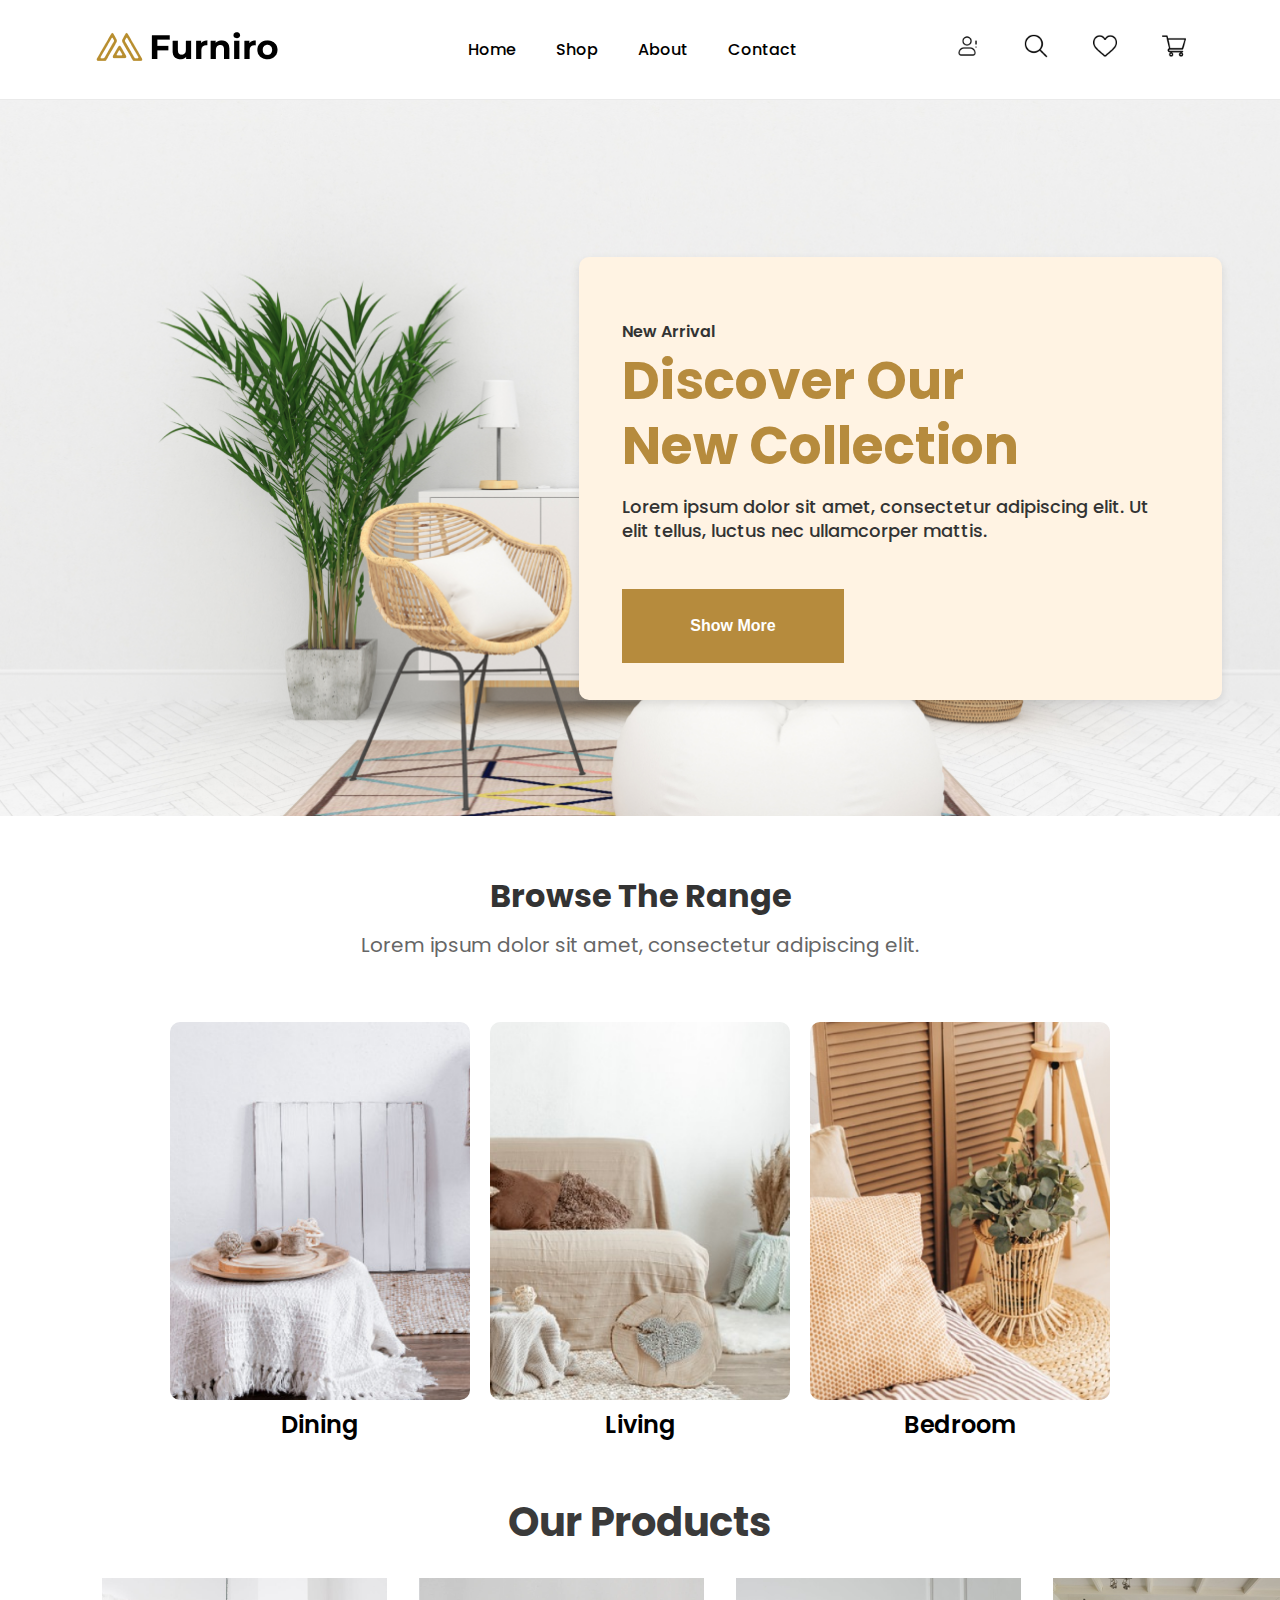
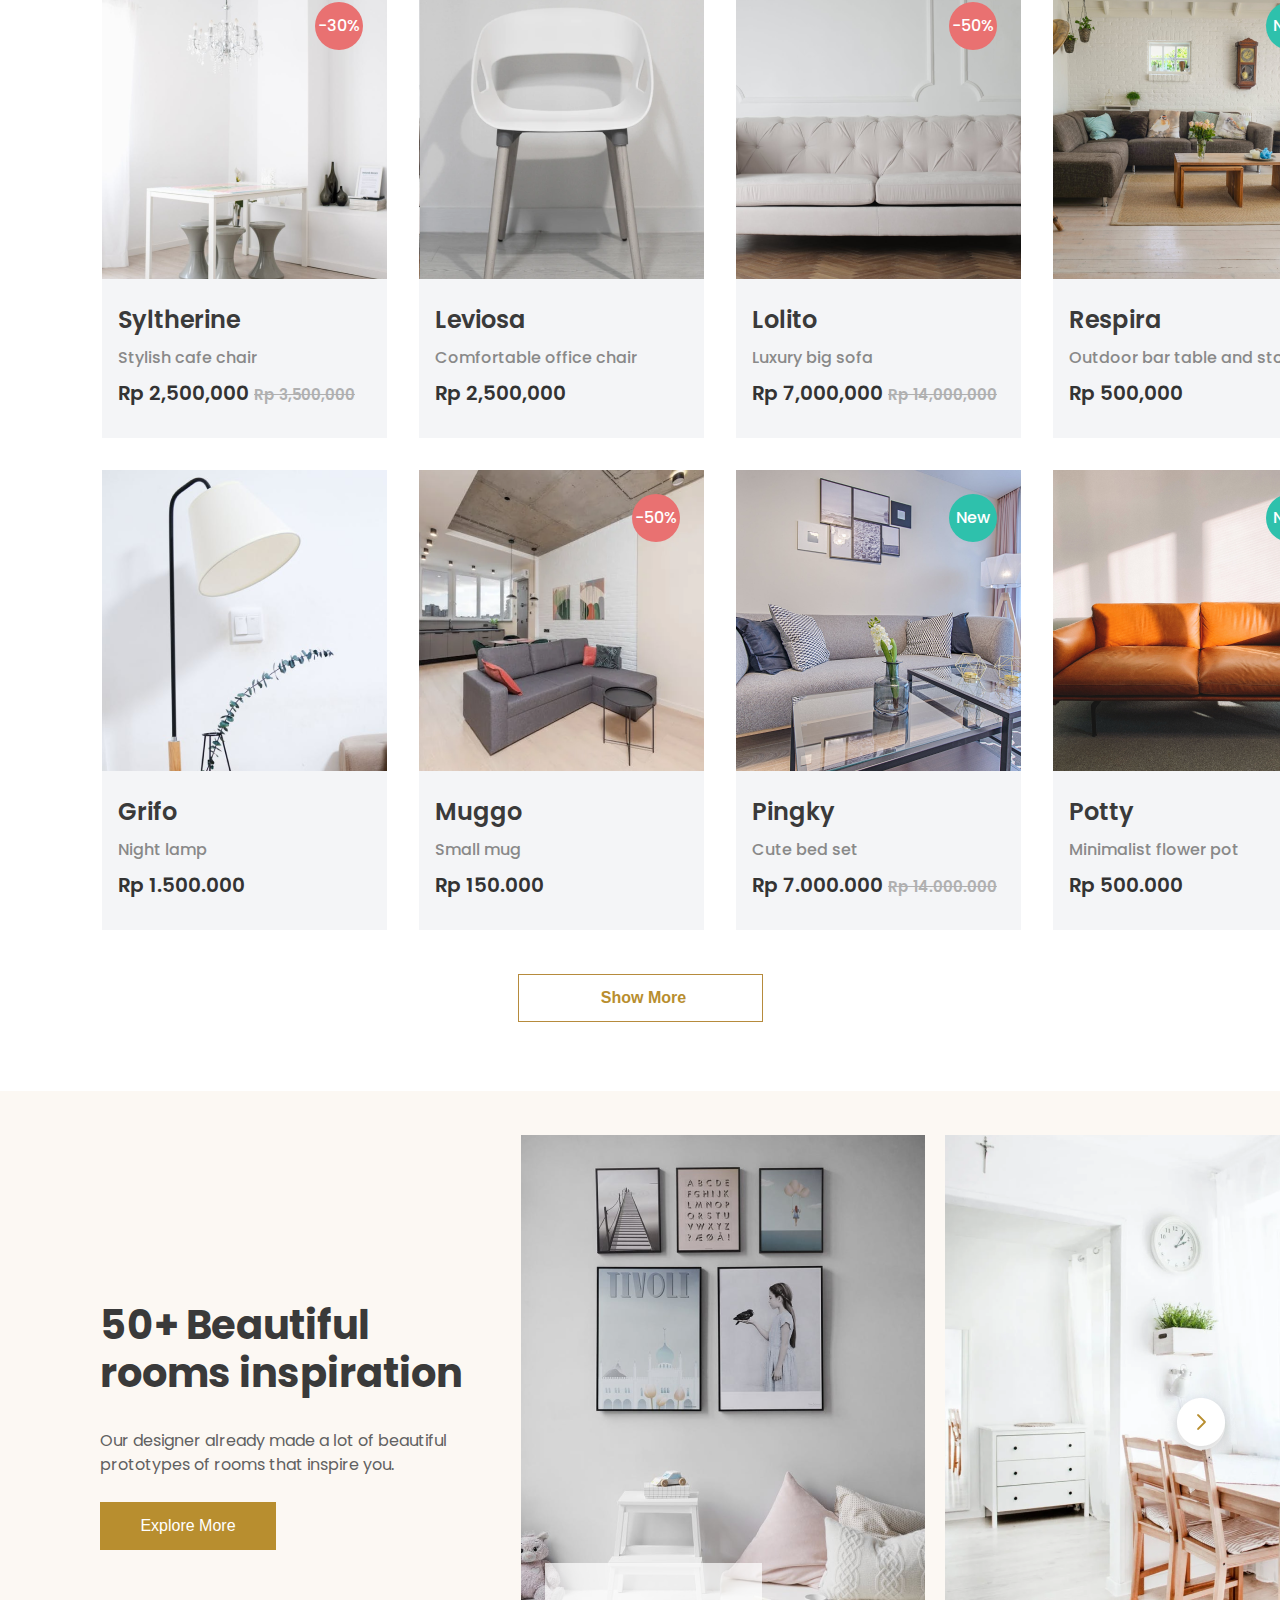
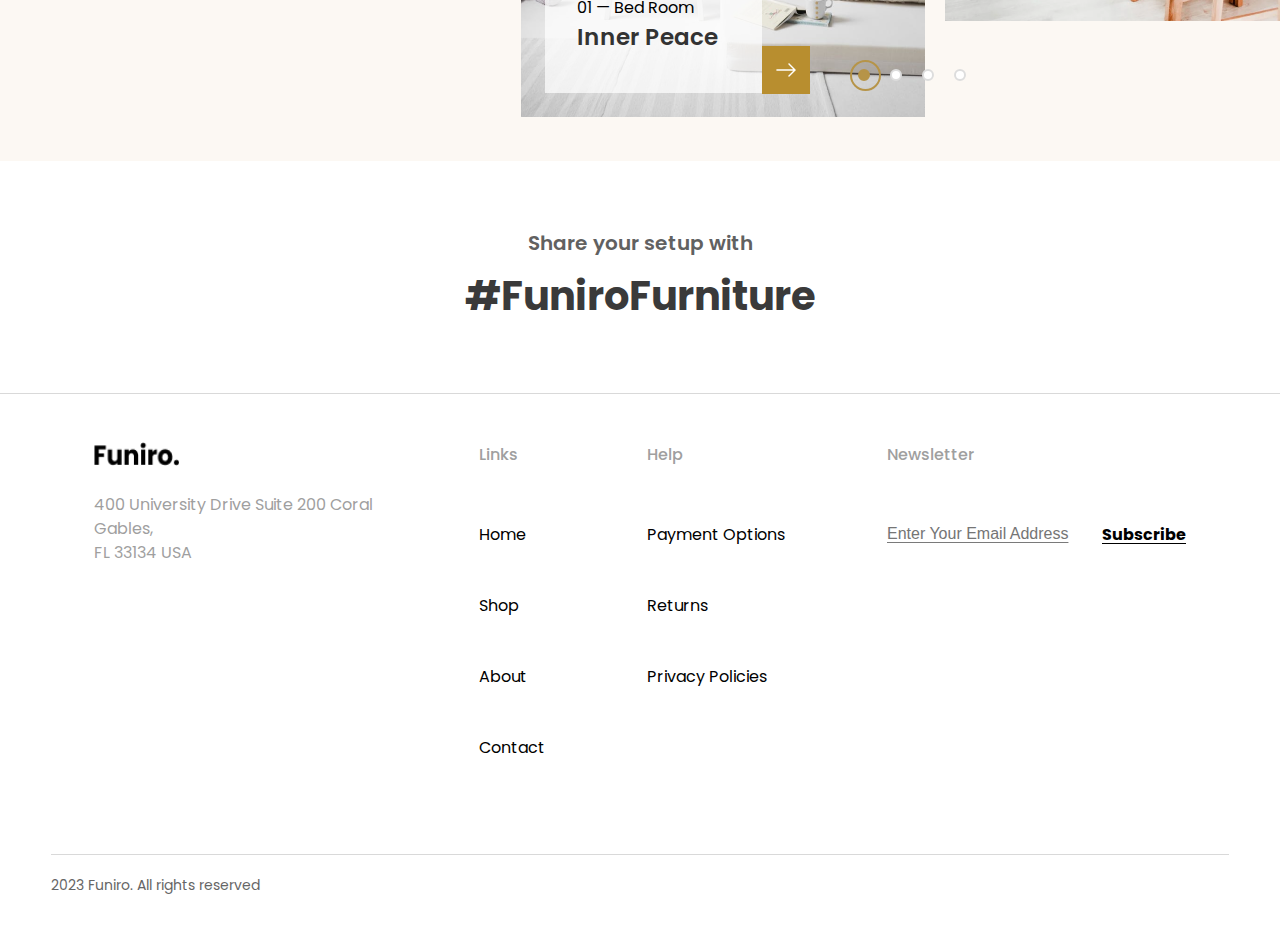
<file: index.html>
<!DOCTYPE html>
<html lang="en">

<head>
    <meta charset="UTF-8">
    <meta name="viewport" content="width=device-width, initial-scale=1.0">
    <title>E-commerce Internship</title>
    <link
        href="https://fonts.googleapis.com/css2?family=Poppins:wght@400;500;600&family=Montserrat:wght@700&display=swap"
        rel="stylesheet">
    <link rel="stylesheet" href="index.css">
</head>

<body>
    <nav>
        <!-- Logo -->
        <div class="logo">
            <img src="image/logo-main.png" alt="logo">
        </div>
        <button class="toggle-button" onclick="toggleNavbar()">☰</button>
        <div class="menu">
            <ul class="navbar">
                <li><a href="index.html">Home</a></li>
                <li><a href="shop.html">Shop</a></li>
                <li><a>About</a></li>
                <li><a>Contact</a></li>
            </ul>
            <div class="icons">
                <img src="image/user.png" alt="user">
                <span>User</span>
                <img src="image/search.png" alt="search">
                <span>Search</span>
                <img src="image/heart.png" alt="heart">
                <span>Wichlist</span>
                <a href="cart.html" class="cart-link">
                    <div class="cart-icon">
                        <img src="image/shopping-cart.png" alt="shopping-cart-Icon">
                        <span id="cart-count" class="cart-count">0</span>
                    </div>
                </a>
            </div>
        </div>
    </nav>
    <div class="background">
        <div class="background-img">
            <img src="image/background.png" alt="background">
        </div>
        <div class="background-inform">
            <h4>New Arrival</h4>
            <h1>Discover Our <br> New Collection</h1>
            <p>Lorem ipsum dolor sit amet, consectetur adipiscing elit. Ut elit tellus, luctus nec ullamcorper mattis.
            </p>
            <form action="shop.html">
                <button class="show-more-button">Show More</button>
            </form>

        </div>
    </div>
    <div class="browse-range">
        <div class="topic-text">Browse The Range</div>
        <div class="inform-text">Lorem ipsum dolor sit amet, consectetur adipiscing elit.</div>
        <div class="rang-menu">
            <div class="rang-item">
                <img src="image/dinning.png" alt="Dining">
                <span class="rang-menu-name">Dining</span>
            </div>
            <div class="rang-item">
                <img src="image/living.png" alt="Living">
                <span class="rang-menu-name">Living</span>
            </div>
            <div class="rang-item">
                <img src="image/bedroom.png" alt="Bedroom">
                <span class="rang-menu-name">Bedroom</span>
            </div>
        </div>
    </div>
    <div class="product">
        <div class="big-topic-text">Our Products</div>
        <div class="product-menu">
            <!-- Product 1 -->
            <!-- <div class="products-block">
                <img src="image/syltherine.png" alt="syltherine">
                <div class="discount-badge">-30%</div>
                <div class="product-information">
                    <div class="product-name">Syltherine</div>
                    <div class="product-inform">Stylish cafe chair</div>
                    <div class="product-price">
                        Rp 2.500.000 <del>Rp 3.500.000</del>
                    </div>
                </div>
                <div class="hover-overlay">
                    <form action="single-product.html">
                        <button class="add-to-cart">Add to cart</button>
                    </form>
                  <div class="action-buttons">
                        <span class="icon-hover"><img src="image/share-hover.png" alt="share">Share</span>
                        <span class="icon-hover"><img src="image/compress-hover.png" alt="share">Compare</span>
                        <span class="icon-hover"><img src="image/heart-hover.png" alt="like">Like</span>
                  </div>
                </div>
            </div> -->

            <!-- Product 2 -->
            <!-- <div class="products-block">
                <img src="image/leviosa.png" alt="leviosa">
                <div class="product-information">
                    <div class="product-name">Leviosa</div>
                    <div class="product-inform">Stylish cafe chair</div>
                    <div class="product-price">Rp 2.500.000</div>
                </div>
                <div class="hover-overlay">
                    <form action="single-product.html">
                        <button class="add-to-cart">Add to cart</button>
                    </form>
                  <div class="action-buttons">
                        <span class="icon-hover"><img src="image/share-hover.png" alt="share">Share</span>
                        <span class="icon-hover"><img src="image/compress-hover.png" alt="share">Compare</span>
                        <span class="icon-hover"><img src="image/heart-hover.png" alt="like">Like</span>
                  </div>
                </div>
            </div> -->

            <!-- Product 3 -->
            <!-- <div class="products-block">
                    <img src="image/lolito.png" alt="lolito">
                    <div class="product-information">
                        <div class="discount-badge">-50%</div>
                        <div class="product-name">Lolito</div>
                        <div class="product-inform">Luxury big sofa</div>
                        <div class="product-price">
                            Rp 7.000.000 <del>Rp 14.000.000</del>
                        </div>
                    </div>
                    
                <div class="hover-overlay">
                    <form action="single-product.html">
                        <button class="add-to-cart">Add to cart</button>
                    </form>
                    <div class="action-buttons">
                        <span class="icon-hover"><img src="image/share-hover.png" alt="share">Share</span>
                        <span class="icon-hover"><img src="image/compress-hover.png" alt="share">Compare</span>
                        <span class="icon-hover"><img src="image/heart-hover.png" alt="like">Like</span>
                    </div>
                </div>
            </div> -->

            <!-- Product 4 -->
            <!-- <div class="products-block">
                <img src="image/respira.png" alt="respira">
                <div class="new-badge">New</div>
                <div class="product-information">
                    <div class="product-name">Respira</div>
                    <div class="product-inform">Outdoor bar table and stool</div>
                    <div class="product-price">Rp 500.000</div>
                </div>
                <div class="hover-overlay">
                    <form action="single-product.html">
                        <button class="add-to-cart">Add to cart</button>
                    </form>
                  <div class="action-buttons">
                        <span class="icon-hover"><img src="image/share-hover.png" alt="share">Share</span>
                        <span class="icon-hover"><img src="image/compress-hover.png" alt="share">Compare</span>
                        <span class="icon-hover"><img src="image/heart-hover.png" alt="like">Like</span>
                  </div>
                </div>
            </div> -->
            <!-- Product 1: Syltherine -->
            <div class="products-block">
                <img src="image/syltherine.png" alt="Syltherine">
                <div class="discount-badge">-30%</div>
                <div class="product-name">Syltherine</div>
                <div class="product-inform">Stylish cafe chair</div>
                <div class="product-price">Rp 2,500,000 <del>Rp 3,500,000</del></div>
                <div class="hover-overlay">
                    <button
                        onclick="addToCart('Syltherine', 'Stylish cafe chair', '2,500,000', 'image/syltherine.png'); event.stopPropagation();"
                        class="add-to-cart">
                        Add to Cart
                    </button>
                    <div class="action-buttons">
                        <span class="icon-hover"><img src="image/share-hover.png" alt="share">Share</span>
                        <a
                            href="single-product.html?name=Syltherine&description=Stylish%20cafe%20chair&price=2500000&imageUrl=image/syltherine.png">
                            <span class="icon-hover">
                                <img src="image/compress-hover.png" alt="compare"> Compare
                            </span>
                        </a>
                        <span class="icon-hover"><img src="image/heart-hover.png" alt="like">Like</span>
                    </div>
                </div>
            </div>


            <!-- Product 2: Leviosa -->
            <div class="products-block">
                <img src="image/leviosa.png" alt="Leviosa">
                <div class="product-name">Leviosa</div>
                <div class="product-inform">Comfortable office chair</div>
                <div class="product-price">Rp 2,500,000</div>
                <div class="hover-overlay">
                    <button onclick="addToCart('Leviosa', 'Comfortable office chair', '2,500,000', 'image/leviosa.png')"
                        class="add-to-cart">
                        Add to Cart
                    </button>
                    <div class="action-buttons">
                        <span class="icon-hover"><img src="image/share-hover.png" alt="share">Share</span>
                        <a
                            href="single-product.html?name=Leviosa&description=Comfortable%20office%20chair&price=2500000&imageUrl=image/leviosa.png">
                            <span class="icon-hover">
                                <img src="image/compress-hover.png" alt="compare"> Compare
                            </span>
                        </a>
                        <span class="icon-hover"><img src="image/heart-hover.png" alt="like">Like</span>
                    </div>
                </div>
            </div>

            <!-- Product 3: Lolito -->
            <div class="products-block">
                <img src="image/lolito.png" alt="Lolito">
                <div class="discount-badge">-50%</div>
                <div class="product-name">Lolito</div>
                <div class="product-inform">Luxury big sofa</div>
                <div class="product-price">Rp 7,000,000 <del>Rp 14,000,000</del></div>
                <div class="hover-overlay">
                    <button onclick="addToCart('Lolito', 'Luxury big sofa', '7,000,000', 'image/lolito.png')"
                        class="add-to-cart">
                        Add to Cart
                    </button>
                    <div class="action-buttons">
                        <span class="icon-hover"><img src="image/share-hover.png" alt="share">Share</span>
                        <a
                            href="single-product.html?name=Lolito&description=Luxury%20big%20sofa&price=7000000&imageUrl=image/lolito.png">
                            <span class="icon-hover">
                                <img src="image/compress-hover.png" alt="compare"> Compare
                            </span>
                        </a>
                        <span class="icon-hover"><img src="image/heart-hover.png" alt="like">Like</span>
                    </div>
                </div>
            </div>

            <!-- Product 4: Respira -->
            <div class="products-block">
                <img src="image/respira.png" alt="Respira">
                <div class="new-badge">New</div>
                <div class="product-name">Respira</div>
                <div class="product-inform">Outdoor bar table and stool</div>
                <div class="product-price">Rp 500,000</div>
                <div class="hover-overlay">
                    <button
                        onclick="addToCart('Respira', 'Outdoor bar table and stool', '500,000', 'image/respira.png')"
                        class="add-to-cart">
                        Add to Cart
                    </button>
                    <div class="action-buttons">
                        <span class="icon-hover"><img src="image/share-hover.png" alt="share">Share</span>
                        <a
                            href="single-product.html?name=Respira&description=Outdoor%20bar%20table%20and%20stool&price=500000&imageUrl=image/respira.png">
                            <span class="icon-hover">
                                <img src="image/compress-hover.png" alt="compare"> Compare
                            </span>
                        </a>
                        <span class="icon-hover"><img src="image/heart-hover.png" alt="like">Like</span>
                    </div>
                </div>
            </div>
            <!-- Product 5 -->
            <div class="products-block">
                <img src="image/grifo.png" alt="grifo">
                <div class="product-information">
                    <div class="product-name">Grifo</div>
                    <div class="product-inform">Night lamp</div>
                    <div class="product-price">Rp 1.500.000</div>
                </div>
                <div class="hover-overlay">
                    <button onclick="addToCart('Grifo', 'Night lamp', '1,500,000', 'image/grifo.png')"
                        class="add-to-cart">
                        Add to Cart
                    </button>
                    <div class="action-buttons">
                        <span class="icon-hover"><img src="image/share-hover.png" alt="share">Share</span>
                        <a
                            href="single-product.html?name=Grifo&description=Night%20lamp&price=1500000&imageUrl=image/grifo.png">
                            <span class="icon-hover">
                                <img src="image/compress-hover.png" alt="compare"> Compare
                            </span>
                        </a>
                        <span class="icon-hover"><img src="image/heart-hover.png" alt="like">Like</span>
                    </div>
                </div>
            </div>

            <!-- Product 6: Muggo -->
            <div class="products-block">
                <img src="image/muggo.png" alt="Muggo">
                <div class="discount-badge">-50%</div>
                <div class="product-information">
                    <div class="product-name">Muggo</div>
                    <div class="product-inform">Small mug</div>
                    <div class="product-price">Rp 150.000</div>
                </div>
                <div class="hover-overlay">
                    <button onclick="addToCart('Muggo', 'Small mug', '150000', 'image/muggo.png')" class="add-to-cart">
                        Add to Cart
                    </button>
                    <div class="action-buttons">
                        <span class="icon-hover"><img src="image/share-hover.png" alt="share">Share</span>
                        <a
                            href="single-product.html?name=Muggo&description=Small%20mug&price=150000&imageUrl=image/muggo.png">
                            <span class="icon-hover"><img src="image/compress-hover.png" alt="compare"> Compare</span>
                        </a>
                        <span class="icon-hover"><img src="image/heart-hover.png" alt="like">Like</span>
                    </div>
                </div>
            </div>

            <!-- Product 7: Pingky -->
            <div class="products-block">
                <img src="image/pingky.png" alt="Pingky">
                <div class="new-badge">New</div>
                <div class="product-information">
                    <div class="product-name">Pingky</div>
                    <div class="product-inform">Cute bed set</div>
                    <div class="product-price">Rp 7.000.000 <del>Rp 14.000.000</del></div>
                </div>
                <div class="hover-overlay">
                    <button onclick="addToCart('Pingky', 'Cute bed set', '7000000', 'image/pingky.png')"
                        class="add-to-cart">
                        Add to Cart
                    </button>
                    <div class="action-buttons">
                        <span class="icon-hover"><img src="image/share-hover.png" alt="share">Share</span>
                        <a
                            href="single-product.html?name=Pingky&description=Cute%20bed%20set&price=7000000&imageUrl=image/pingky.png">
                            <span class="icon-hover"><img src="image/compress-hover.png" alt="compare"> Compare</span>
                        </a>
                        <span class="icon-hover"><img src="image/heart-hover.png" alt="like">Like</span>
                    </div>
                </div>
            </div>

            <!-- Product 8: Potty -->
            <div class="products-block">
                <img src="image/potty.png" alt="Potty">
                <div class="new-badge">New</div>
                <div class="product-information">
                    <div class="product-name">Potty</div>
                    <div class="product-inform">Minimalist flower pot</div>
                    <div class="product-price">Rp 500.000</div>
                </div>
                <div class="hover-overlay">
                    <button onclick="addToCart('Potty', 'Minimalist flower pot', '500000', 'image/potty.png')"
                        class="add-to-cart">
                        Add to Cart
                    </button>
                    <div class="action-buttons">
                        <span class="icon-hover"><img src="image/share-hover.png" alt="share">Share</span>
                        <a
                            href="single-product.html?name=Potty&description=Minimalist%20flower%20pot&price=500000&imageUrl=image/potty.png">
                            <span class="icon-hover"><img src="image/compress-hover.png" alt="compare"> Compare</span>
                        </a>
                        <span class="icon-hover"><img src="image/heart-hover.png" alt="like">Like</span>
                    </div>
                </div>
            </div>


        </div>
        <form action="shop.html">
            <button class="show-more-button">Show More</button>
        </form>
    </div>
    <div class="rooms-inspiration">
        <div class="inspiration-inform">
            <h1 class="big-topic-text">50+ Beautiful rooms inspiration</h1>
            <p>Our designer already made a lot of beautiful prototypes of rooms that inspire you.</p>
            <button class="explore-button">Explore More</button>
        </div>
        <div class="slid-section">
            <div class="slid-item">
                <img src="image/inspieation-room1.png" alt="room-1">
                <div class="slider-info">
                    <p>01 — Bed Room</p>
                    <h3>Inner Peace</h3>
                    <img src="image/arrow-right.png" alt="arrow-right">
                </div>
            </div>
            <div class="slid-item room2">
                <img src="image/inspiration-room2.png" alt="room-2">
            </div>
            <div class="slide-next">
                <img src="image/slide-next.png" alt="next-button">
            </div>
            <div class="slid-item room3">
                <img src="image/inspiration-room3.png" alt="room-3">
            </div>
            <div class="slider-nav">
                <div class="dot active"></div>
                <div class="dot"></div>
                <div class="dot"></div>
                <div class="dot"></div>
            </div>
        </div>
    </div>
    <div class="share-you">
        <p>Share your setup with</p>
        <h2>#FuniroFurniture</h2>
    </div>
    <!-- Footer Section -->
    <!-- <footer class="footer">
        <div class="footer-middle">
            <div class="footer-details">
                <div class="footer-section address">
                    <img src="image/logo-footer.png" alt="logo-footer">
                    <p>400 University Drive Suite 200 Coral Gables,<br>FL 33134 USA</p>
                </div>
                <div class="footer-section link">
                    <div class="footer-inform ">Links</div>
                    <ul>
                        <li><a href="#">Home</a></li>
                        <li><a href="#">Shop</a></li>
                        <li><a href="#">About</a></li>
                        <li><a href="#">Contact</a></li>
                    </ul>
                </div>
                <div class="footer-section">
                    <div class="footer-inform ">Help</div>
                    <ul>
                        <li><a href="#">Payment Options</a></li>
                        <li><a href="#">Returns</a></li>
                        <li><a href="#">Privacy Policies</a></li>
                    </ul>
                </div>
                <div class="footer-section newsletter">
                    <div class="footer-inform">Newsletter</div>
                    <div class="subscribe-form">
                        <input type="text" placeholder="Enter Your Email Address" class="e-mail">
                        <div class="subscribe">Subscribe  </div>
                    </div>
                </div>
            </div>
            <div class="footer-bottom">
                <p>2023 Funiro. All rights reserved</p>
            </div>
        </div>
    </footer> -->
    <footer class="footer">
        <div class="footer-middle">
            <div class="footer-details">
                <div class="footer-section address">
                    <img src="image/logo-footer.png" alt="logo-footer">
                    <p>400 University Drive Suite 200 Coral Gables,<br>FL 33134 USA</p>
                </div>
                <div class="footer-section link">
                    <div class="footer-inform ">Links</div>
                    <ul>
                        <li><a href="#">Home</a></li>
                        <li><a href="#">Shop</a></li>
                        <li><a href="#">About</a></li>
                        <li><a href="#">Contact</a></li>
                    </ul>
                </div>
                <div class="footer-section">
                    <div class="footer-inform ">Help</div>
                    <ul>
                        <li><a href="#">Payment Options</a></li>
                        <li><a href="#">Returns</a></li>
                        <li><a href="#">Privacy Policies</a></li>
                    </ul>
                </div>
                <div class="footer-section newsletter">
                    <div class="footer-inform">Newsletter</div>
                    <div class="subscribe-form">
                        <input type="text" placeholder="Enter Your Email Address" class="e-mail">
                        <div class="subscribe">Subscribe </div>
                    </div>
                </div>
            </div>
            <div class="footer-bottom">
                <p>2023 Funiro. All rights reserved</p>
            </div>
        </div>
    </footer>


    <script>
        function toggleNavbar() {
            const menu = document.querySelector('.menu');
            menu.classList.toggle('active');
        }
        // Function to update the cart count icon immediately
        function updateCartCount() {
            const cart = JSON.parse(localStorage.getItem('cart')) || {};
            const cartCountElement = document.getElementById('cart-count');

            if (!cartCountElement) {
                console.warn("Cart count element not found!");
                return;
            }

            const uniqueProductCount = Object.keys(cart).length; // Count unique product types

            if (uniqueProductCount > 0) {
                cartCountElement.textContent = uniqueProductCount;
                cartCountElement.style.display = "flex"; // Show count
            } else {
                cartCountElement.style.display = "none"; // Hide if empty
            }
        }

        // Function to add a product to the cart **without needing a refresh**
        function addToCart(productName, productInform, productPrice, productImage) {
            const cleanedPrice = parseFloat(productPrice.replace(/[^0-9.-]+/g, ''));

            if (isNaN(cleanedPrice)) {
                console.error("Invalid price for product:", productName);
                return;
            }

            const cart = JSON.parse(localStorage.getItem('cart')) || {};

            if (cart[productName]) {
                cart[productName].quantity += 1;
            } else {
                cart[productName] = {
                    inform: productInform,
                    price: cleanedPrice,
                    image: productImage,
                    quantity: 1
                };
            }

            localStorage.setItem('cart', JSON.stringify(cart));

            updateCartCount();

            alert(`${productName} has been added to your cart!`);
        }

    </script>
    <script src="action.js"></script>
</body>

</html>
</file>
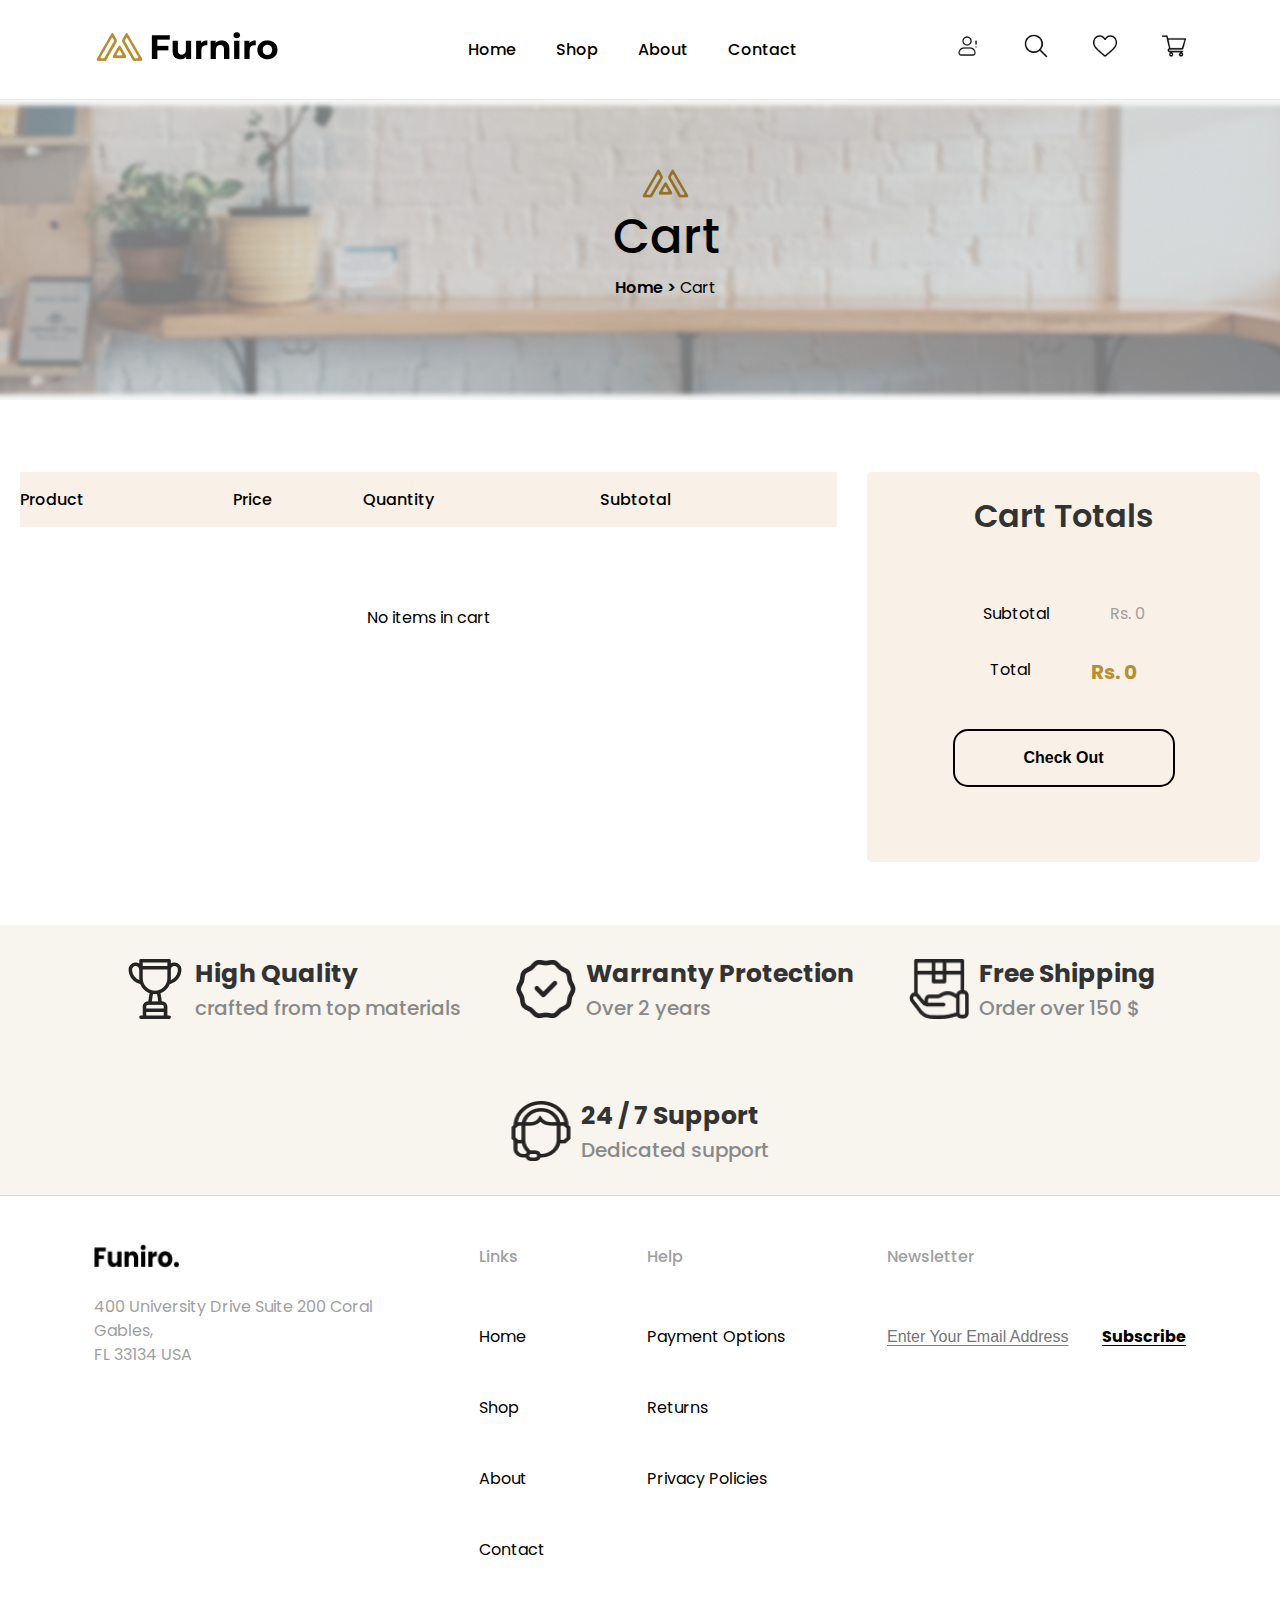
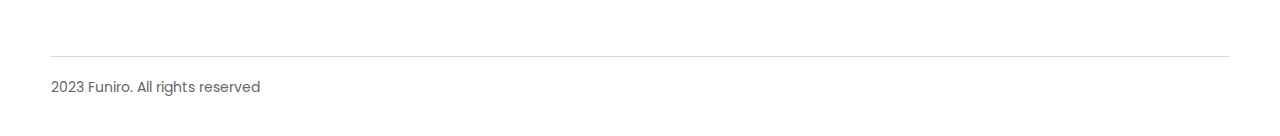
<file: cart.html>
<!DOCTYPE html>
<html lang="en">

<head>
    <meta charset="UTF-8">
    <meta name="viewport" content="width=device-width, initial-scale=1.0">
    <title>Cart</title>
    <link
        href="https://fonts.googleapis.com/css2?family=Poppins:wght@400;500;600&family=Montserrat:wght@700&display=swap"
        rel="stylesheet">
    <link rel="stylesheet" href="cart.css">
</head>

<body>
    <nav>
        <!-- Logo -->
        <div class="logo">
            <img src="image/logo-main.png" alt="logo">
        </div>
        <button class="toggle-button" onclick="toggleNavbar()">☰</button>
        <div class="menu">
            <ul class="navbar">
                <li><a href="index.html">Home</a></li>
                <li><a href="shop.html">Shop</a></li>
                <li><a href="about.html">About</a></li>
                <li><a href="contact.html">Contact</a></li>
            </ul>
            <div class="icons">
                <img src="image/user.png" alt="user">
                <span>User</span>
                <img src="image/search.png" alt="search">
                <span>Search</span>
                <img src="image/heart.png" alt="heart">
                <span>Wishlist</span>
                <a href="cart.html" class="cart-link">
                    <div class="cart-icon">
                        <img src="image/shopping-cart.png" alt="shopping-cart-Icon">
                        <span id="cart-count" class="cart-count">0</span>
                    </div>
                </a>
            </div>
        </div>
    </nav>

    <div class="shop-header">
        <div class="shop-header-content">
            <img src="image/background-shop.png" alt="background-shop">
            <div class="shop-header-logo">
                <img src="image/logo-up-cart.png" alt="logo-up-cart">
            </div>
            <div class="shop-header-text">
                <div class="cart">
                    <h1>Cart</h1>
                </div>
                <p><span class="shop-home">Home > </span> Cart</p>
            </div>
        </div>
    </div>
    <!-- cart section -->
    <div class="cart-container">
        <div class="product-details">
            <table class="cart-table">
                <thead>
                    <tr>
                        <th>Product</th>
                        <th>Price</th>
                        <th>Quantity</th>
                        <th>Subtotal</th>
                        <th></th>
                    </tr>
                </thead>
                <tbody id="cart-items">
                    <!-- Items will be added dynamically from JavaScript -->
                </tbody>
            </table>
        </div>
    
        <div class="total-details">
            <h2>Cart Totals</h2>
            <div class="totals-summary">
                <div class="subtotal">
                    <span>Subtotal</span>
                    <span class="sub-price">Rs. 0</span>
                </div>
                <div class="total">
                    <span>Total</span>
                    <span id="total">Rs. 0</span>
                </div>
            </div>
            <button class="checkout-btn" onclick="redirectToCheckout()">Check Out</button>
        </div>
    </div>

    <!-- Features Section -->
    <div class="features-section">
        <div class="feature-item">
            <img src="image/hight-quality.png" alt="hight-quality">
            <div class="feature-text">
                <h4>High Quality</h4>
                <p>crafted from top materials</p>
            </div>
        </div>
        <div class="feature-item">
            <img src="image/warranty-protection.png" alt="warranty-protection">
            <div class="feature-text">
                <h4>Warranty Protection</h4>
                <p>Over 2 years</p>
            </div>
        </div>
        <div class="feature-item">
            <img src="image/free-shipping.png" alt="free-shipping">
            <div class="feature-text">
                <h4>Free Shipping</h4>
                <p>Order over 150 $</p>
            </div>
        </div>
        <div class="feature-item">
            <img src="image/support.png" alt="24/7-support">
            <div class="feature-text">
                <h4>24 / 7 Support</h4>
                <p>Dedicated support</p>
            </div>
        </div>
    </div>


    
    <!-- <footer section>  -->
    <footer class="footer">
        <div class="footer-middle">
            <div class="footer-details">
                <div class="footer-section address">
                    <img src="image/logo-footer.png" alt="logo-footer">
                    <p>400 University Drive Suite 200 Coral Gables,<br>FL 33134 USA</p>
                </div>
                <div class="footer-section link">
                    <div class="footer-inform ">Links</div>
                    <ul>
                        <li><a href="#">Home</a></li>
                        <li><a href="#">Shop</a></li>
                        <li><a href="#">About</a></li>
                        <li><a href="#">Contact</a></li>
                    </ul>
                </div>
                <div class="footer-section">
                    <div class="footer-inform ">Help</div>
                    <ul>
                        <li><a href="#">Payment Options</a></li>
                        <li><a href="#">Returns</a></li>
                        <li><a href="#">Privacy Policies</a></li>
                    </ul>
                </div>
                <div class="footer-section newsletter">
                    <div class="footer-inform">Newsletter</div>
                    <div class="subscribe-form">
                        <input type="text" placeholder="Enter Your Email Address" class="e-mail">
                        <div class="subscribe">Subscribe  </div>
                    </div>
                </div>
            </div>
            <div class="footer-bottom">
                <p>2023 Funiro. All rights reserved</p>
            </div>
        </div>
    </footer>



    <script src="action.js"></script> <!-- Load shared script -->
    <script>
        // When the cart page is loaded, call updateCart to show the cart contents
        document.addEventListener('DOMContentLoaded', updateCart);
        function redirectToCheckout() {
            window.location.href = "check-out.html"; // ระบุ URL ของหน้าที่คุณต้องการไป
        }
        function updateCart() {
            const cart = JSON.parse(localStorage.getItem('cart')) || {};
            const cartItemsContainer = document.getElementById('cart-items');
            const subPriceElement = document.querySelector('.sub-price');
            const totalElement = document.getElementById('total');
        
            cartItemsContainer.innerHTML = ''; // Clear existing rows
            let total = 0;
        
            if (Object.keys(cart).length === 0) {
                cartItemsContainer.innerHTML = '<tr><td colspan="5" style="text-align: center;">No items in cart</td></tr>';
                subPriceElement.textContent = 'Rs. 0';
                totalElement.textContent = 'Rs. 0';
                return;
            }
        
            for (const product in cart) {
                const item = cart[product];
                const subtotal = item.price * item.quantity;
                total += subtotal;
        
                // Create a table row
                const cartRow = document.createElement('tr');
        
                cartRow.innerHTML = `
                    <td>
                        <div class="cart-product">
                            <img src="${item.image}" alt="${product}" class="cart-product-image">
                            <span>${product}</span>
                        </div>
                    </td>
                    <td>
                        <div class="price-locate">
                            Rs. ${item.price.toLocaleString()}
                        </div>
                    </td>
                    <td>
                        <input type="number" value="${item.quantity}" min="1" class="quantity-input" data-product="${product}">
                    </td>
                    <td>Rs. ${subtotal.toLocaleString()}</td>
                    <td>
                        <div class="trash">
                            <img src="image/trash.png" alt="trash" onclick="removeFromCart('${product}')">
                        </div>
                    </td>
                `;
        
                cartItemsContainer.appendChild(cartRow);
            }
        
            subPriceElement.textContent = `Rs. ${total.toLocaleString()}`;
            totalElement.textContent = `Rs. ${total.toLocaleString()}`;
        
            initializeQuantityListeners();
        }
        
        // Function to update quantity when input changes
        function initializeQuantityListeners() {
            const quantityInputs = document.querySelectorAll('.quantity-input');
            quantityInputs.forEach(input => {
                input.addEventListener('input', (e) => {
                    const product = e.target.dataset.product;
                    const newQuantity = parseInt(e.target.value);
                    if (newQuantity > 0) {
                        updateQuantity(product, newQuantity);
                    }
                });
            });
        }
        
        // Function to update the quantity of an item in the cart
        function updateQuantity(product, quantity) {
            const cart = JSON.parse(localStorage.getItem('cart')) || {};
            if (cart[product]) {
                cart[product].quantity = quantity;
                localStorage.setItem('cart', JSON.stringify(cart));
                updateCart();
            }
        }
        
        // Function to remove an item from the cart
        function removeFromCart(product) {
            const cart = JSON.parse(localStorage.getItem('cart')) || {};
            
            if (cart[product]) {
                delete cart[product];
                localStorage.setItem('cart', JSON.stringify(cart));
        
                // Update the UI instantly
                updateCart();
                updateCartCount();
        
                alert(`${product} has been removed from your cart.`);
            } else {
                console.warn('Attempted to remove non-existent product:', product);
            }
        }
        
        
        // Load cart on page load
        document.addEventListener('DOMContentLoaded', updateCart);
        
        
        



        
    </script>

    <!-- <script>

        // Function to handle quantity change
        function updateQuantity(product, quantity) {
            const cart = JSON.parse(localStorage.getItem('cart')) || {};

            if (cart[product]) {
                cart[product].quantity = quantity; // Update quantity
                localStorage.setItem('cart', JSON.stringify(cart)); // Save updated cart
                updateCart(); // Update the cart UI to reflect the changes
            }
        }


        // Function to remove an item from the cart
        function removeFromCart(product) {
            const cart = JSON.parse(localStorage.getItem('cart')) || {};

            if (cart[product]) {
                delete cart[product];
                localStorage.setItem('cart', JSON.stringify(cart));
                updateCart();
            }
        }

        // Event listener to update quantity on change
        document.addEventListener('DOMContentLoaded', () => {
            const cart = JSON.parse(localStorage.getItem('cart')) || {};
            const quantityInputs = document.querySelectorAll('.quantity-input');

            quantityInputs.forEach(input => {
                input.addEventListener('input', (e) => {
                    const product = e.target.dataset.product;
                    const quantity = parseInt(e.target.value);
                    updateQuantity(product, quantity);
                });
            });

            updateCart();
        });
    </script> -->
</body>

</html>
</file>
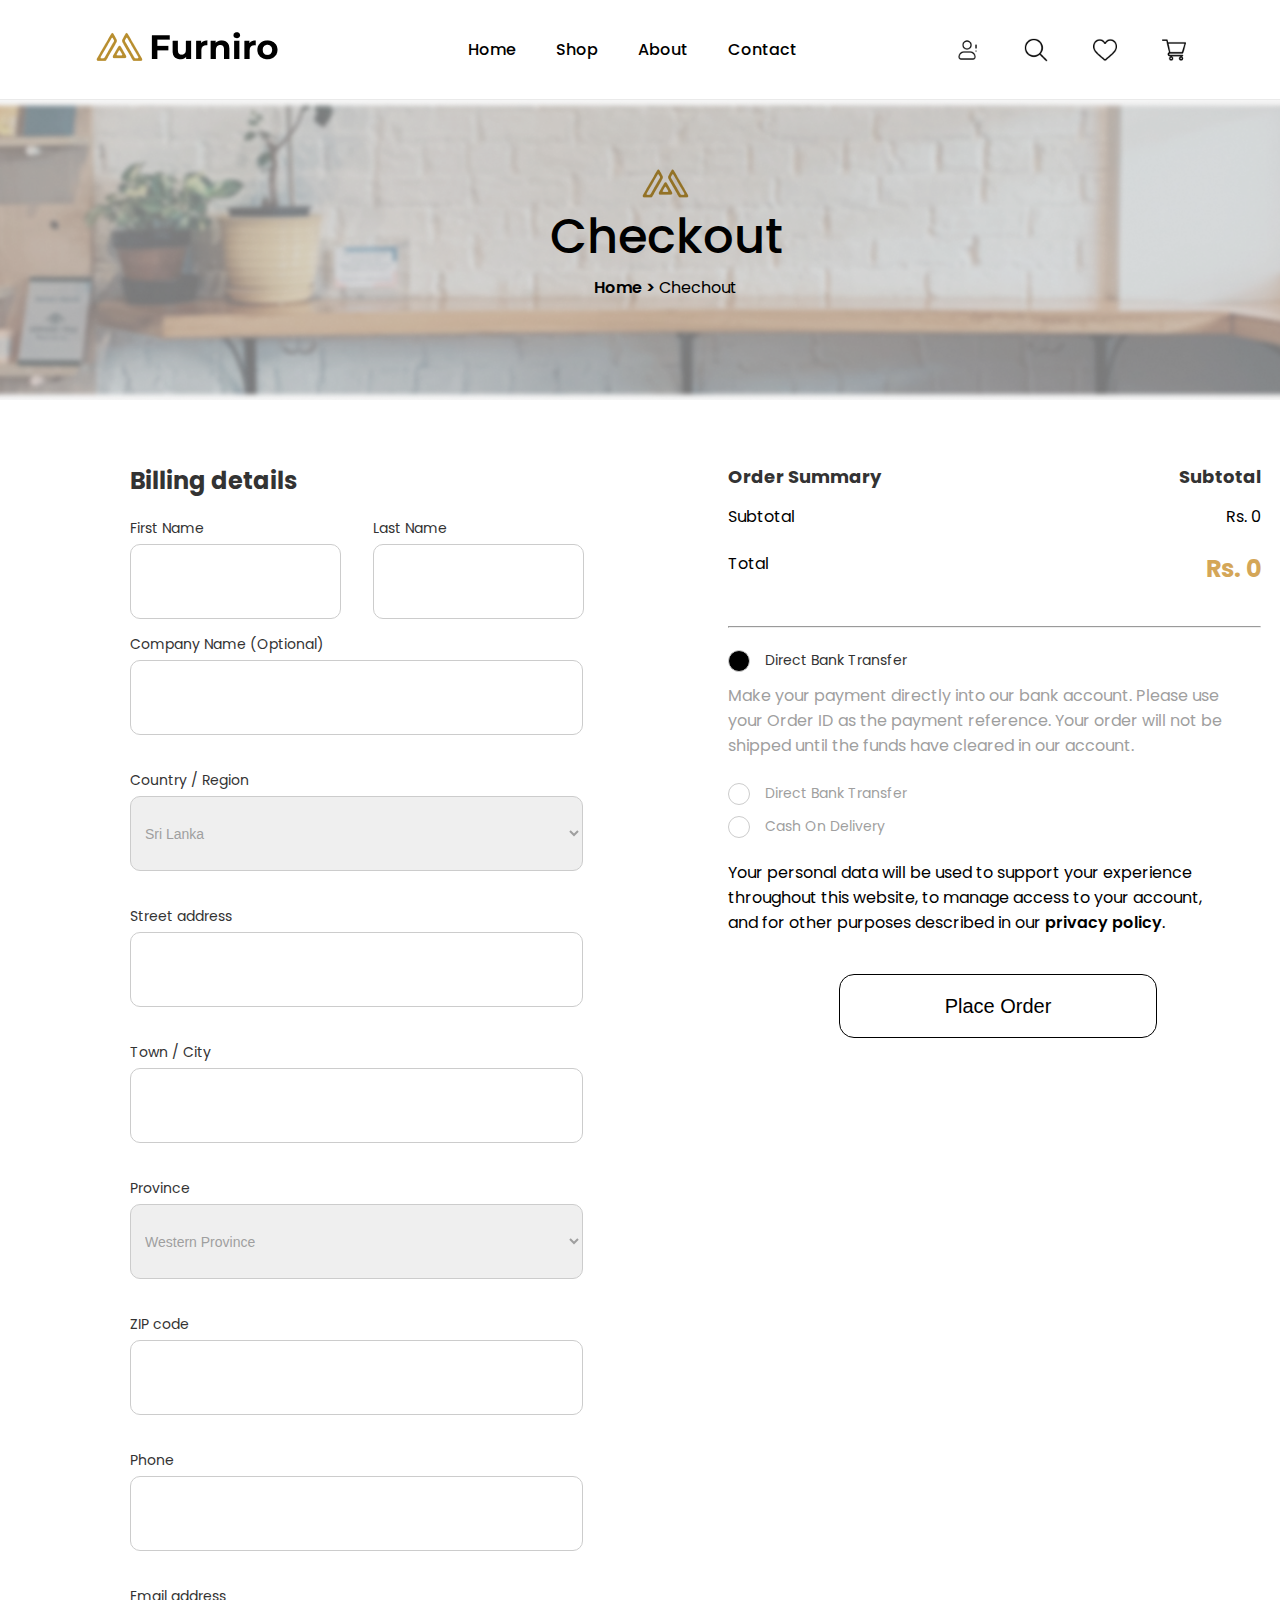
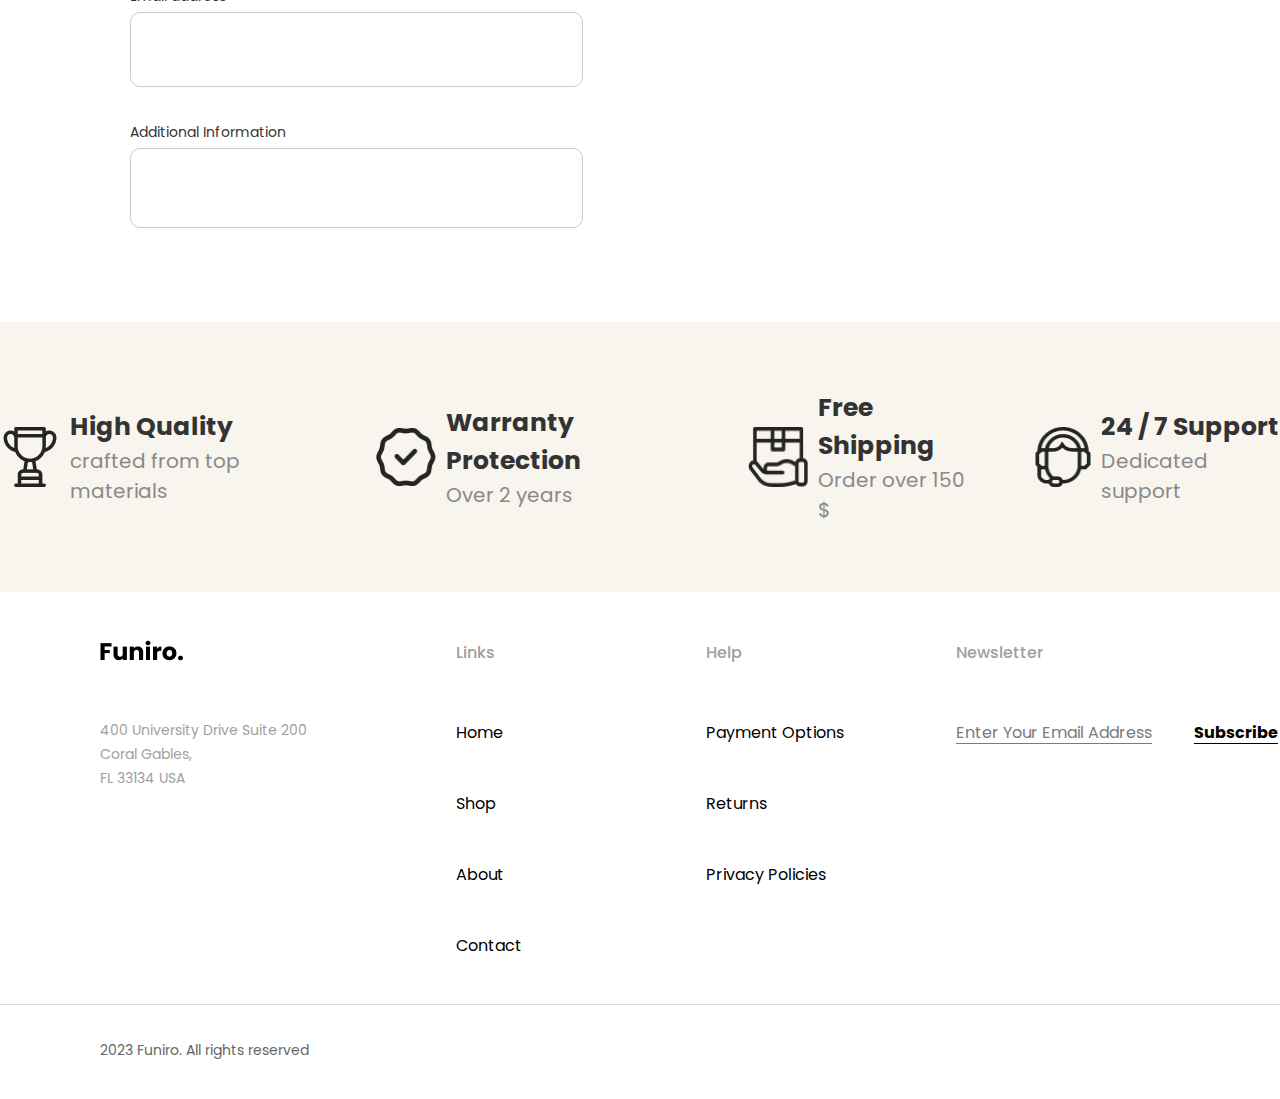
<file: check-out.html>
<!-- <!DOCTYPE html>
<html lang="en">
<head>
    <meta charset="UTF-8">
    <meta name="viewport" content="width=device-width, initial-scale=1.0">
    <title>checkout E-commerce</title>
    <link href="https://fonts.googleapis.com/css2?family=Poppins:wght@400;500;600&family=Montserrat:wght@700&display=swap" rel="stylesheet">
    <link rel="stylesheet" href="check-out.css">
</head>
<body>
    <nav>
        <div class="logo">
            <img src="image/logo-main.png" alt="logo">
        </div>
        <button class="toggle-button" onclick="toggleNavbar()">☰</button>
        <div class="menu">
            <ul class="navbar">
                <li><a >Home</a></li>
                <li><a >Shop</a></li>
                <li><a >About</a></li>
                <li><a >Contact</a></li>
            </ul>
            <div class="icons">
                <img src="image/user.png" alt="user">
                <span>User</span>
                <img src="image/search.png" alt="search">
                <span>Search</span>
                <img src="image/heart.png" alt="heart">
                <span>Wichlist</span>
                <img src="image/shopping-cart.png" alt="shopping-cart">
                <span>Cart</span>
            </div>
        </div>
    </nav>

    <div class="shop-header">
        <div class="shop-header-content">
            <img src="image/background-shop.png" alt="background-shop">
            <div class="shop-header-logo">
                <img src="image/logo-up-cart.png" alt="logo-up-cart">
            </div>
            <div class="shop-header-text">
                <div class="cart"><h1>Checkout</h1></div>
                <p> <span class="shop-home">Home > </span> Chechout</p>
            </div>
        </div>
    </div> -->

    <!-- checkout section -->

    <!-- <div class="checkout-container">
        <div class="billing-details">
            <h2>Billing details</h2>
            <form>
                <div class="form-group">
                    <div>
                        <label for="first-name">First Name</label>
                        <input type="text" id="first-name" >
                    </div>
                    <div>
                        <label for="last-name">Last Name</label>
                        <input type="text" id="last-name" >
                    </div>
                </div>
                <div class="company-inform">
                    <div>
                        <label for="company-name">Company Name (Optional)</label>
                        <input type="text" id="company-name" >
                    </div>
                    <div>
                        <label for="country">Country / Region</label>
                        <select id="country">
                            <option>Sri Lanka</option>
                        </select>
                    </div>
                    <div>
                        <label for="street-address">Street address</label>
                        <input type="text" id="street-address">
                    </div>
                    <div>
                        <label for="city">Town / City</label>
                        <input type="text" id="city" >
                    </div>
                    <div>
                        <label for="province">Province</label>
                        <select id="province">
                            <option>Western Province</option>
                        </select>
                    </div>
                    <div>
                        <label for="zip-code">ZIP code</label>
                        <input type="text" id="zip-code" >
                    </div>
                    <div>
                        <label for="phone">Phone</label>
                        <input type="text" id="phone" >
                    </div>
                    <div>
                        <label for="email">Email address</label>
                        <input type="email" id="email" >
                    </div>
                    <div>
                        <label for="additional-info">Additional Information</label>
                        <textarea id="additional-info" ></textarea>
                    </div>
                </div>
            </form>
        </div>
        <div class="order-summary">
            <h2>Product</h2>
                <div class="product-summary">
                    <p>Asgaard Sofa x 1</p>
                    <span class="summary-totals">Rs. 250,000.00</span>
                </div>
                <div class="summary-totals">
                    <div>
                        <span>Subtotal</span>
                        <span>Rs. 250,000.00</span>
                    </div>
                    <div class="total-all">
                        <span>Total</span>
                        <span class="price-all">Rs. 250,000.00</span>
                    </div>
                </div>
            <hr>
            <div class="payment-container">
                <label class="payment-option">
                    <input type="radio" name="payment" checked>
                    Direct Bank Transfer
                </label>
                <p class="payment-description">
                    Make your payment directly into our bank account. Please use your Order ID as the payment reference. Your order will not be shipped until the funds have cleared in our account.
                </p>
                <label class="payment-option choices">
                    <input type="radio" name="payment">
                    Direct Bank Transfer
                </label>
                <label class="payment-option cash">
                    <input type="radio" name="payment">
                    Cash On Delivery
                </label>
                <p class="privacy-note">
                    Your personal data will be used to support your experience throughout this website, to manage access to your account, and for other purposes described in our <a href="#">privacy policy</a>.
                </p>
                <button class="place-order-btn">Place order</button>
            </div>
        </div>
    </div> -->



    
                  
    
    


















    
    
    
    <!-- Features Section -->
    <!-- <div class="features-section">
        <div class="feature-item">
            <img src="image/hight-quality.png" alt="hight-quality">
            <div class="feature-text">
                <h4>High Quality</h4>
                <p>crafted from top materials</p>
            </div>
        </div>
        <div class="feature-item">
            <img src="image/warranty-protection.png" alt="warranty-protection">
            <div class="feature-text">
                <h4>Warranty Protection</h4>
                <p>Over 2 years</p>
            </div>
        </div>
        <div class="feature-item">
            <img src="image/free-shipping.png" alt="free-shipping">
            <div class="feature-text">
                <h4>Free Shipping</h4>
                <p>Order over 150 $</p>
            </div>
        </div>
        <div class="feature-item">
            <img src="image/support.png" alt="24/7-support">
            <div class="feature-text">
                <h4>24 / 7 Support</h4>
                <p>Dedicated support</p>
            </div>
        </div>
    </div> -->


        <!-- Footer Section -->
    <!-- <hr>
    <footer class="footer">
        <hr>
        <div class="footer-middle">
            <div class="footer-section address">
                <img src="image/logo-footer.png" alt="logo-footer">
                <p>400 University Drive Suite 200 Coral Gables,<br>FL 33134 USA</p>
            </div>
            <div class="footer-section">
                <div class="footer-inform">Links</div>
                <ul>
                    <li><a href="#">Home</a></li>
                    <li><a href="#">Shop</a></li>
                    <li><a href="#">About</a></li>
                    <li><a href="#">Contact</a></li>
                </ul>
            </div>
            <div class="footer-section">
                <div class="footer-inform ">Help</div>
                <ul>
                    <li><a href="#">Payment Options</a></li>
                    <li><a href="#">Returns</a></li>
                    <li><a href="#">Privacy Policies</a></li>
                </ul>
            </div>
            <div class="footer-section newsletter">
                <div class="footer-inform">Newsletter</div>
                <div class="subscribe-form">
                    <div class="e-mail">Enter Your Email Address </div>
                    <div class="subscribe">Subscribe  </div>
                </div>
            </div>
        </div>
        <div class="footer-bottom">
            <p>2023 Funiro. All rights reserved</p>
        </div>
    </footer>

    <script>
        function toggleNavbar() {
            const menu = document.querySelector('.menu');
            menu.classList.toggle('active'); 
        } 
    </script>


</body>
</html> -->

<!DOCTYPE html>
<html lang="en">

<head>
    <meta charset="UTF-8">
    <meta name="viewport" content="width=device-width, initial-scale=1.0">
    <title>checkout E-commerce</title>
    <link
        href="https://fonts.googleapis.com/css2?family=Poppins:wght@400;500;600&family=Montserrat:wght@700&display=swap"
        rel="stylesheet">
    <link rel="stylesheet" href="check-out.css">
</head>

<body>
    <nav>
        <!-- Logo -->
        <div class="logo">
            <img src="image/logo-main.png" alt="logo">
        </div>
        <button class="toggle-button" onclick="toggleNavbar()">☰</button>
        <div class="menu">
            <ul class="navbar">
                <li><a>Home</a></li>
                <li><a>Shop</a></li>
                <li><a>About</a></li>
                <li><a>Contact</a></li>
            </ul>
            <div class="icons">
                <img src="image/user.png" alt="user">
                <span>User</span>
                <img src="image/search.png" alt="search">
                <span>Search</span>
                <img src="image/heart.png" alt="heart">
                <span>Wichlist</span>
                <img src="image/shopping-cart.png" alt="shopping-cart">
                <span>Cart</span>
            </div>
        </div>
    </nav>

    <div class="shop-header">
        <div class="shop-header-content">
            <img src="image/background-shop.png" alt="background-shop">
            <div class="shop-header-logo">
                <img src="image/logo-up-cart.png" alt="logo-up-cart">
            </div>
            <div class="shop-header-text">
                <div class="cart">
                    <h1>Checkout</h1>
                </div>
                <p> <span class="shop-home">Home > </span> Chechout</p>
            </div>
        </div>
    </div>

    <!-- checkout section -->

    <div class="checkout-container">
        <div class="billing-details">
            <h2>Billing details</h2>
            <form>
                <div class="form-group">
                    <div>
                        <label for="first-name">First Name</label>
                        <input type="text" id="first-name">
                    </div>
                    <div>
                        <label for="last-name">Last Name</label>
                        <input type="text" id="last-name">
                    </div>
                </div>
                <div class="company-inform">
                    <div>
                        <label for="company-name">Company Name (Optional)</label>
                        <input type="text" id="company-name">
                    </div>
                    <div>
                        <label for="country">Country / Region</label>
                        <select id="country">
                            <option>Sri Lanka</option>
                        </select>
                    </div>
                    <div>
                        <label for="street-address">Street address</label>
                        <input type="text" id="street-address">
                    </div>
                    <div>
                        <label for="city">Town / City</label>
                        <input type="text" id="city">
                    </div>
                    <div>
                        <label for="province">Province</label>
                        <select id="province">
                            <option>Western Province</option>
                        </select>
                    </div>
                    <div>
                        <label for="zip-code">ZIP code</label>
                        <input type="text" id="zip-code">
                    </div>
                    <div>
                        <label for="phone">Phone</label>
                        <input type="text" id="phone">
                    </div>
                    <div>
                        <label for="email">Email address</label>
                        <input type="email" id="email">
                    </div>
                    <div>
                        <label for="additional-info">Additional Information</label>
                        <textarea id="additional-info"></textarea>
                    </div>
                </div>
            </form>
        </div>
        <div class="order-summary">
            <div class="head-total">
                <h2>Order Summary</h2>
                <h2>Subtotal</h2>
            </div>
            <div id="product-summary"></div>
            <div class="summary-totals">
                <div>
                    <span>Subtotal</span>
                    <span id="subtotal-price">Rs. 0</span>
                </div>
                <div class="total-all">
                    <span>Total</span>
                    <span id="total-price" class="total">Rs. 0</span>
                </div>
            </div>
            <hr>
            <div class="payment-container">
                <label class="payment-option">
                    <input type="radio" name="payment" checked>
                    Direct Bank Transfer
                </label>
                <p class="payment-description">
                    Make your payment directly into our bank account. Please use your Order ID as the payment reference.
                    Your order will not be shipped until the funds have cleared in our account.
                </p>
                <label class="payment-option choices">
                    <input type="radio" name="payment">
                    Direct Bank Transfer
                </label>
                <label class="payment-option cash">
                    <input type="radio" name="payment">
                    Cash On Delivery
                </label>
                <p class="privacy-note">
                    Your personal data will be used to support your experience throughout this website, to manage access
                    to your account, and for other purposes described in our <a href="#">privacy policy</a>.
                </p>
                <button class="place-order-btn" onclick="confirmOrder()"><a href="sucsess-page.html">Place Order</a></button>
            </div>
        </div>

    </div>
    <!-- Features Section -->
    <div class="features-section">
        <div class="feature-item">
            <img src="image/hight-quality.png" alt="hight-quality">
            <div class="feature-text">
                <h4>High Quality</h4>
                <p>crafted from top materials</p>
            </div>
        </div>
        <div class="feature-item">
            <img src="image/warranty-protection.png" alt="warranty-protection">
            <div class="feature-text">
                <h4>Warranty Protection</h4>
                <p>Over 2 years</p>
            </div>
        </div>
        <div class="feature-item">
            <img src="image/free-shipping.png" alt="free-shipping">
            <div class="feature-text">
                <h4>Free Shipping</h4>
                <p>Order over 150 $</p>
            </div>
        </div>
        <div class="feature-item">
            <img src="image/support.png" alt="24/7-support">
            <div class="feature-text">
                <h4>24 / 7 Support</h4>
                <p>Dedicated support</p>
            </div>
        </div>
    </div>
    <!-- Footer Section -->
    <footer class="footer">
       
        <div class="footer-middle">
            <div class="footer-section address">
                <img src="image/logo-footer.png" alt="logo-footer">
                <p>400 University Drive Suite 200 Coral Gables,<br>FL 33134 USA</p>
            </div>
            <div class="footer-section">
                <div class="footer-inform">Links</div>
                <ul>
                    <li><a href="#">Home</a></li>
                    <li><a href="#">Shop</a></li>
                    <li><a href="#">About</a></li>
                    <li><a href="#">Contact</a></li>
                </ul>
            </div>
            <div class="footer-section">
                <div class="footer-inform ">Help</div>
                <ul>
                    <li><a href="#">Payment Options</a></li>
                    <li><a href="#">Returns</a></li>
                    <li><a href="#">Privacy Policies</a></li>
                </ul>
            </div>
            <div class="footer-section newsletter">
                <div class="footer-inform">Newsletter</div>
                <div class="subscribe-form">
                    <div class="e-mail">Enter Your Email Address </div>
                    <div class="subscribe">Subscribe </div>
                </div>
            </div>
        </div>
        <div class="footer-bottom">
            <p>2023 Funiro. All rights reserved</p>
        </div>
    </footer>

    <script>
        function toggleNavbar() {
            const menu = document.querySelector('.menu');
            menu.classList.toggle('active');
        } 
    </script>

    <script>
        document.addEventListener("DOMContentLoaded", function () {
            const cart = JSON.parse(localStorage.getItem("cart")) || {};
            const productSummaryContainer = document.getElementById("product-summary");
            const subtotalElement = document.getElementById("subtotal-price");
            const totalElement = document.getElementById("total-price");

            let subtotal = 0;

            productSummaryContainer.innerHTML = ""; 
            for (const product in cart) {
                const item = cart[product];
                const subtotalItem = item.price * item.quantity;

                // Add item to the product summary
                productSummaryContainer.innerHTML += `
                    <div class="product-summary">
                        <p>${product} x ${item.quantity}</p>
                        <span class="summary-totals">Rs. ${subtotalItem.toLocaleString()}</span>
                    </div>
                `;

                subtotal += subtotalItem; 
            }

            // Update subtotal and total
            subtotalElement.textContent = `Rs. ${subtotal.toLocaleString()}`;
            totalElement.textContent = `Rs. ${subtotal.toLocaleString()}`; 
        });

        // Function to confirm the order and clear the cart
        function confirmOrder() {
            const cart = JSON.parse(localStorage.getItem("cart")) || {};

            if (Object.keys(cart).length === 0) {
                alert("Your cart is empty. Add products to place an order.");
                return;
            }
            console.log("Order confirmed:", cart);
            localStorage.removeItem("cart");
            alert("Your order has been placed successfully!");
            location.href = "sucsess-page.html";
        }

    </script>



</body>

</html>
</file>
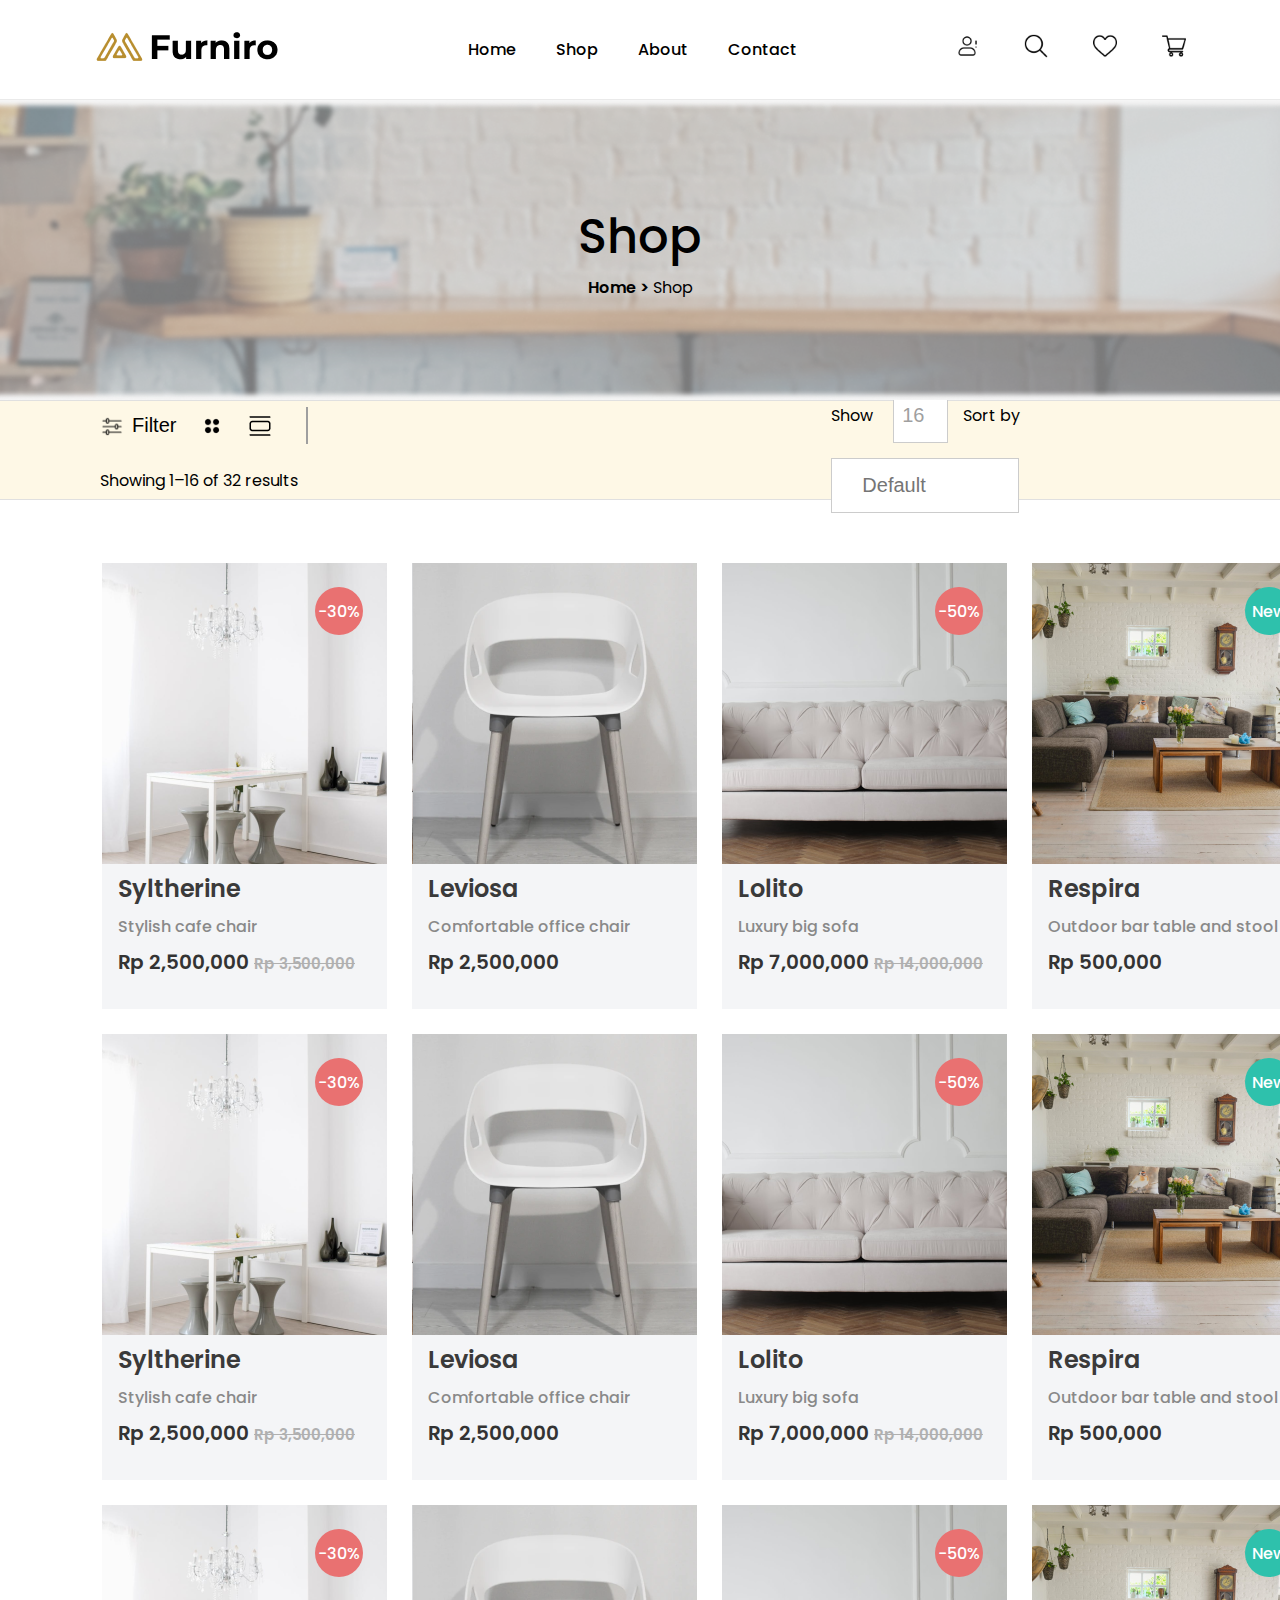
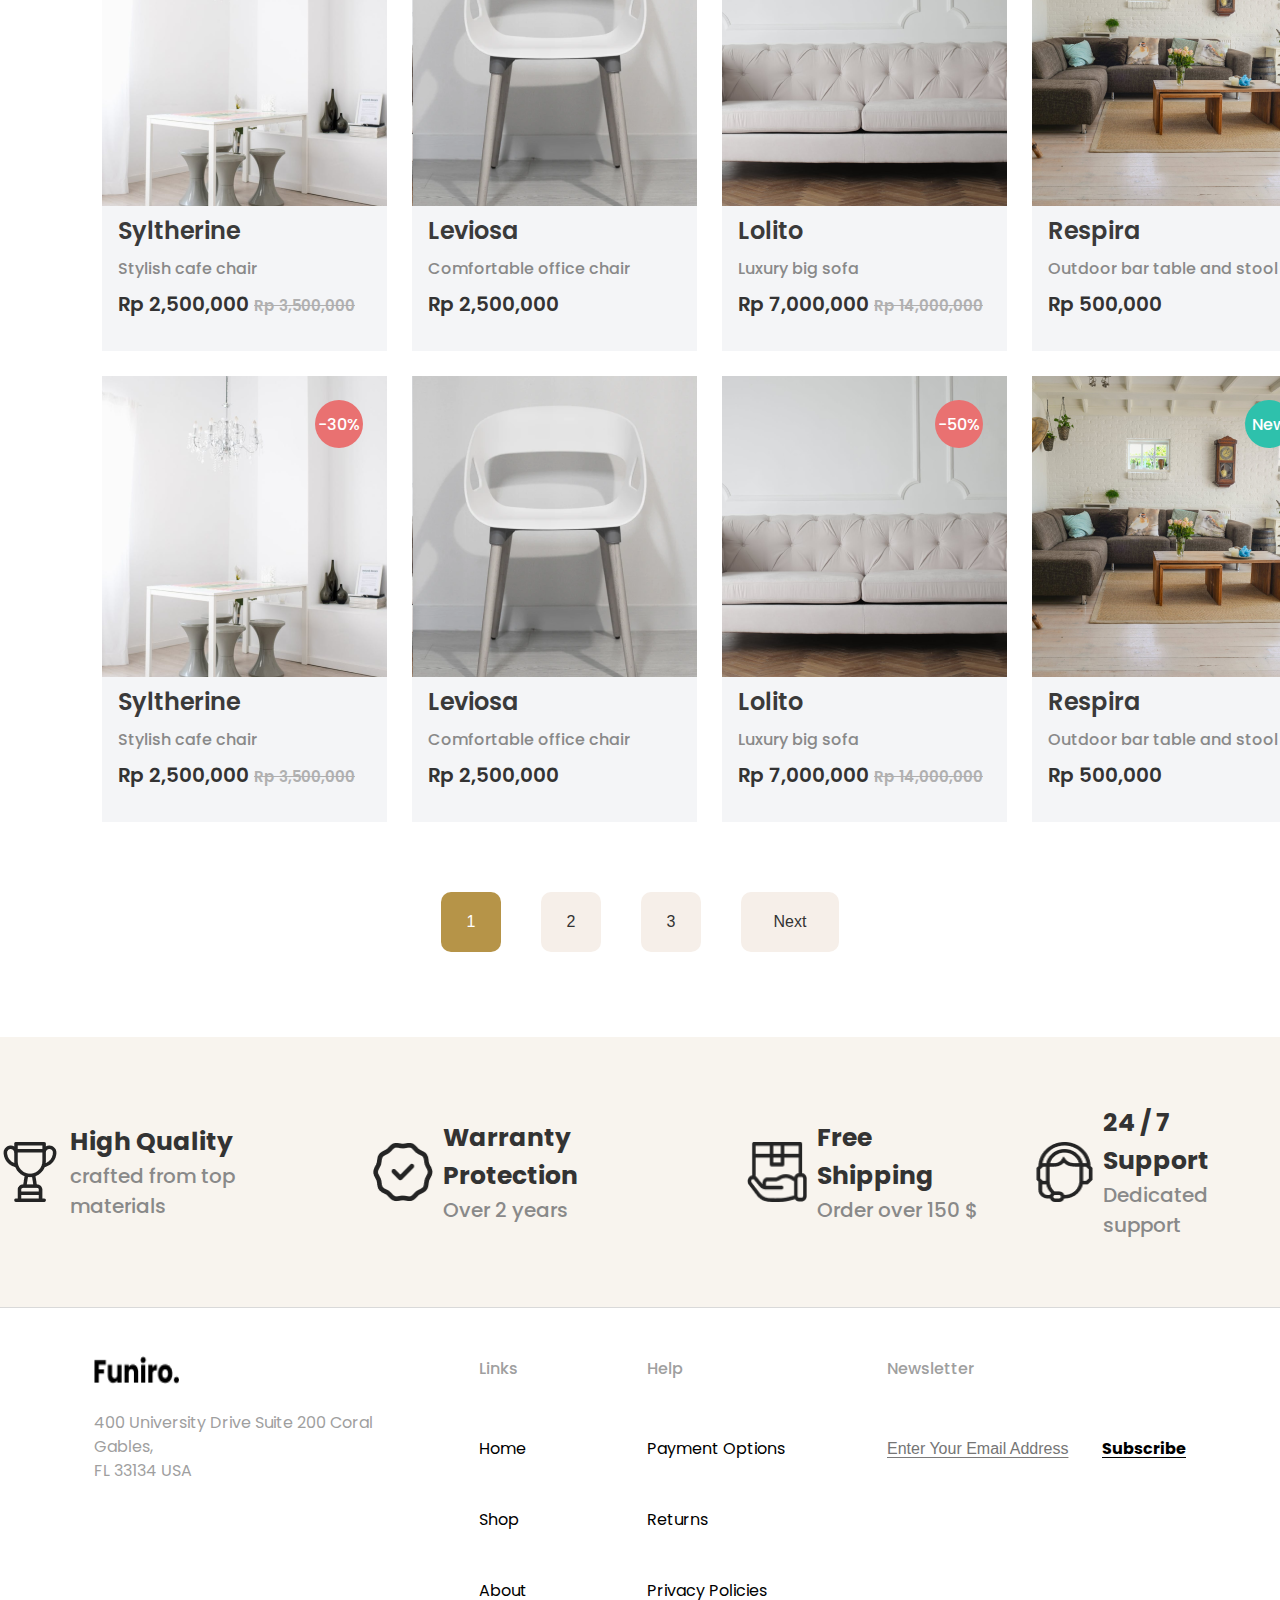
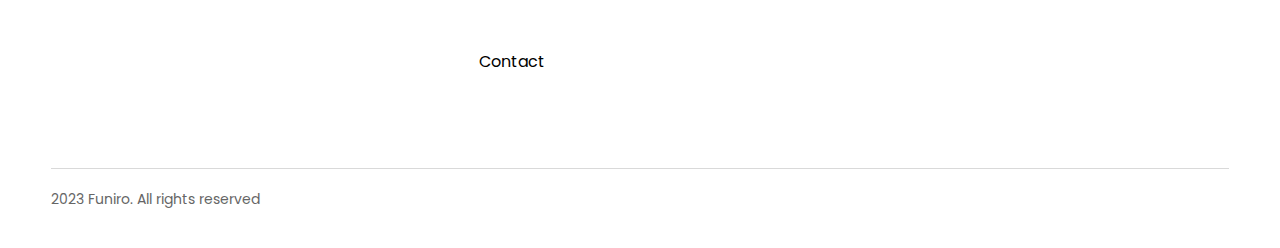
<file: shop.html>
<!DOCTYPE html>
<html lang="en">

<head>
    <meta chaRpet="UTF-8">
    <meta name="viewport" content="width=device-width, initial-scale=1.0">
    <title>Shop E-commerce</title>
    <link
        href="https://fonts.googleapis.com/css2?family=Poppins:wght@400;500;600&family=Montserrat:wght@700&display=swap"
        rel="stylesheet">
    <link rel="stylesheet" href="shop.css">
</head>

<body>
    <nav>
        <!-- Logo -->
        <div class="logo">
            <img src="image/logo-main.png" alt="logo">
        </div>
        <button class="toggle-button" onclick="toggleNavbar()">☰</button>
        <div class="menu">
            <ul class="navbar">
                <li><a href="index.html">Home</a></li>
                <li><a href="shop.html">Shop</a></li>
                <li><a>About</a></li>
                <li><a>Contact</a></li>
            </ul>
            <div class="icons">
                <img src="image/user.png" alt="user">
                <span>User</span>
                <img src="image/search.png" alt="search">
                <span>Search</span>
                <img src="image/heart.png" alt="heart">
                <span>Wichlist</span>
                <a href="cart.html" class="cart-link">
                    <div class="cart-icon">
                        <img src="image/shopping-cart.png" alt="shopping-cart-Icon">
                        <span id="cart-count" class="cart-count">0</span>
                    </div>
                </a>
            </div>
        </div>
    </nav>

    <div class="shop-header">
        <div class="shop-header-content">
            <img src="image/background-shop.png" alt="background-shop">
            <div class="shop-header-text">
                <h1>Shop</h1>
                <p> <span class="shop-home">Home > </span> Shop</p>
            </div>
        </div>
    </div>

    <div class="toolbar">
        <div class="toolbar-left">
            <button class="filter"><img src="image/filter.png" alt="filter"> Filter</button>
            <button><img src="image/grid.png" alt="grid"></button>
            <button class="view"><img src="image/view-list.png" alt="view-list"></button>
            <div class="line-tool">
                <img src="image/line-tool.png" alt="line-tool">
            </div>
            <span> Showing 1–16 of 32 results</span>
        </div>
        <div class="toolbar-right">
            <label for="show">Show</label>
            <input type="number" class="number-input" value="16" min="1" />
            <label for="sort">Sort by</label>
            <input type="text" placeholder="Default" class="sort-input">
        </div>
    </div>
    <div class="product">
        <div class="product-menu">

            <!-- Product 1: syltherine -->
            <div class="products-block">
                <img src="image/syltherine.png" alt="Syltherine">
                <div class="discount-badge">-30%</div>
                <div class="product-name">Syltherine</div>
                <div class="product-inform">Stylish cafe chair</div>
                <div class="product-price">Rp 2,500,000 <del>Rp 3,500,000</del></div>
                <div class="hover-overlay">
                    <button onclick="addToCart('Syltherine', 'Stylish cafe chair', '2,500,000', 'image/syltherine.png')"
                        class="add-to-cart">
                        Add to Cart
                    </button>
                    <div class="action-buttons">
                        <span class="icon-hover"><img src="image/share-hover.png" alt="share">Share</span>
                        <a
                            href="single-product.html?name=Syltherine&description=Stylish%20cafe%20chair&price=2500000&imageUrl=image/syltherine.png">
                            <span class="icon-hover">
                                <img src="image/compress-hover.png" alt="compare"> Compare
                            </span>
                        </a>
                        <span class="icon-hover"><img src="image/heart-hover.png" alt="like">Like</span>
                    </div>
                </div>
            </div>



            <!-- Product 2: Leviosa -->
            <div class="products-block">
                <img src="image/leviosa.png" alt="Leviosa">
                <div class="product-name">Leviosa</div>
                <div class="product-inform">Comfortable office chair</div>
                <div class="product-price">Rp 2,500,000</div>
                <div class="hover-overlay">
                    <button onclick="addToCart('Leviosa', 'Comfortable office chair', '2,500,000', 'image/leviosa.png')"
                        class="add-to-cart">
                        Add to Cart
                    </button>
                    <div class="action-buttons">
                        <span class="icon-hover"><img src="image/share-hover.png" alt="share">Share</span>
                        <a
                            href="single-product.html?name=Leviosa&description=Comfortable%20office%20chair&price=2500000&imageUrl=image/leviosa.png">
                            <span class="icon-hover">
                                <img src="image/compress-hover.png" alt="compare"> Compare
                            </span>
                        </a>
                        <span class="icon-hover"><img src="image/heart-hover.png" alt="like">Like</span>
                    </div>
                </div>
            </div>


            <!-- Product 3: Lolito -->
            <div class="products-block">
                <img src="image/lolito.png" alt="Lolito">
                <div class="discount-badge">-50%</div>
                <div class="product-name">Lolito</div>
                <div class="product-inform">Luxury big sofa</div>
                <div class="product-price">Rp 7,000,000 <del>Rp 14,000,000</del></div>
                <div class="hover-overlay">
                    <button onclick="addToCart('Lolito', 'Luxury big sofa', '7,000,000', 'image/lolito.png')"
                        class="add-to-cart">
                        Add to Cart
                    </button>
                    <div class="action-buttons">
                        <span class="icon-hover"><img src="image/share-hover.png" alt="share">Share</span>
                        <a
                            href="single-product.html?name=Lolito&description=Luxury%20big%20sofa&price=7000000&imageUrl=image/lolito.png">
                            <span class="icon-hover">
                                <img src="image/compress-hover.png" alt="compare"> Compare
                            </span>
                        </a>
                        <span class="icon-hover"><img src="image/heart-hover.png" alt="like">Like</span>
                    </div>
                </div>
            </div>


            <!-- Product 4: Respira -->
            <div class="products-block">
                <img src="image/respira.png" alt="Respira">
                <div class="new-badge">New</div>
                <div class="product-name">Respira</div>
                <div class="product-inform">Outdoor bar table and stool</div>
                <div class="product-price">Rp 500,000</div>
                <div class="hover-overlay">
                    <button
                        onclick="addToCart('Respira', 'Outdoor bar table and stool', '500,000', 'image/respira.png')"
                        class="add-to-cart">
                        Add to Cart
                    </button>
                    <div class="action-buttons">
                        <span class="icon-hover"><img src="image/share-hover.png" alt="share">Share</span>
                        <a
                            href="single-product.html?name=Respira&description=Outdoor%20bar%20table%20and%20stool&price=500000&imageUrl=image/respira.png">
                            <span class="icon-hover">
                                <img src="image/compress-hover.png" alt="compare"> Compare
                            </span>
                        </a>
                        <span class="icon-hover"><img src="image/heart-hover.png" alt="like">Like</span>
                    </div>
                </div>
            </div>
            <!-- Product 5: Syltherine -->
            <div class="products-block">
                <img src="image/syltherine.png" alt="Syltherine">
                <div class="discount-badge">-30%</div>
                <div class="product-name">Syltherine</div>
                <div class="product-inform">Stylish cafe chair</div>
                <div class="product-price">Rp 2,500,000 <del>Rp 3,500,000</del></div>
                <div class="hover-overlay">
                    <button
                        onclick="addToCart('Syltherine', 'Stylish cafe chair', '2,500,000', 'image/syltherine.png'); event.stopPropagation();"
                        class="add-to-cart">
                        Add to Cart
                    </button>
                    <div class="action-buttons">
                        <span class="icon-hover"><img src="image/share-hover.png" alt="share">Share</span>
                        <a
                            href="single-product.html?name=Syltherine&description=Stylish%20cafe%20chair&price=2500000&imageUrl=image/syltherine.png">
                            <span class="icon-hover">
                                <img src="image/compress-hover.png" alt="compare"> Compare
                            </span>
                        </a>
                        <span class="icon-hover"><img src="image/heart-hover.png" alt="like">Like</span>
                    </div>
                </div>
            </div>


            <!-- Product 6: Leviosa -->
            <div class="products-block">
                <img src="image/leviosa.png" alt="Leviosa">
                <div class="product-name">Leviosa</div>
                <div class="product-inform">Comfortable office chair</div>
                <div class="product-price">Rp 2,500,000</div>
                <div class="hover-overlay">
                    <button onclick="addToCart('Leviosa', 'Comfortable office chair', '2,500,000', 'image/leviosa.png')"
                        class="add-to-cart">
                        Add to Cart
                    </button>
                    <div class="action-buttons">
                        <span class="icon-hover"><img src="image/share-hover.png" alt="share">Share</span>
                        <a
                            href="single-product.html?name=Leviosa&description=Comfortable%20office%20chair&price=2500000&imageUrl=image/leviosa.png">
                            <span class="icon-hover">
                                <img src="image/compress-hover.png" alt="compare"> Compare
                            </span>
                        </a>
                        <span class="icon-hover"><img src="image/heart-hover.png" alt="like">Like</span>
                    </div>
                </div>
            </div>

            <!-- Product 7: Lolito -->
            <div class="products-block">
                <img src="image/lolito.png" alt="Lolito">
                <div class="discount-badge">-50%</div>
                <div class="product-name">Lolito</div>
                <div class="product-inform">Luxury big sofa</div>
                <div class="product-price">Rp 7,000,000 <del>Rp 14,000,000</del></div>
                <div class="hover-overlay">
                    <button onclick="addToCart('Lolito', 'Luxury big sofa', '7,000,000', 'image/lolito.png')"
                        class="add-to-cart">
                        Add to Cart
                    </button>
                    <div class="action-buttons">
                        <span class="icon-hover"><img src="image/share-hover.png" alt="share">Share</span>
                        <a
                            href="single-product.html?name=Lolito&description=Luxury%20big%20sofa&price=7000000&imageUrl=image/lolito.png">
                            <span class="icon-hover">
                                <img src="image/compress-hover.png" alt="compare"> Compare
                            </span>
                        </a>
                        <span class="icon-hover"><img src="image/heart-hover.png" alt="like">Like</span>
                    </div>
                </div>
            </div>

            <!-- Product 8: Respira -->
            <div class="products-block">
                <img src="image/respira.png" alt="Respira">
                <div class="new-badge">New</div>
                <div class="product-name">Respira</div>
                <div class="product-inform">Outdoor bar table and stool</div>
                <div class="product-price">Rp 500,000</div>
                <div class="hover-overlay">
                    <button
                        onclick="addToCart('Respira', 'Outdoor bar table and stool', '500,000', 'image/respira.png')"
                        class="add-to-cart">
                        Add to Cart
                    </button>
                    <div class="action-buttons">
                        <span class="icon-hover"><img src="image/share-hover.png" alt="share">Share</span>
                        <a
                            href="single-product.html?name=Respira&description=Outdoor%20bar%20table%20and%20stool&price=500000&imageUrl=image/respira.png">
                            <span class="icon-hover">
                                <img src="image/compress-hover.png" alt="compare"> Compare
                            </span>
                        </a>
                        <span class="icon-hover"><img src="image/heart-hover.png" alt="like">Like</span>
                    </div>
                </div>
            </div>
            <!-- Product 9: Syltherine -->
            <div class="products-block">
                <img src="image/syltherine.png" alt="Syltherine">
                <div class="discount-badge">-30%</div>
                <div class="product-name">Syltherine</div>
                <div class="product-inform">Stylish cafe chair</div>
                <div class="product-price">Rp 2,500,000 <del>Rp 3,500,000</del></div>
                <div class="hover-overlay">
                    <button
                        onclick="addToCart('Syltherine', 'Stylish cafe chair', '2,500,000', 'image/syltherine.png'); event.stopPropagation();"
                        class="add-to-cart">
                        Add to Cart
                    </button>
                    <div class="action-buttons">
                        <span class="icon-hover"><img src="image/share-hover.png" alt="share">Share</span>
                        <a
                            href="single-product.html?name=Syltherine&description=Stylish%20cafe%20chair&price=2500000&imageUrl=image/syltherine.png">
                            <span class="icon-hover">
                                <img src="image/compress-hover.png" alt="compare"> Compare
                            </span>
                        </a>
                        <span class="icon-hover"><img src="image/heart-hover.png" alt="like">Like</span>
                    </div>
                </div>
            </div>


            <!-- Product 10: Leviosa -->
            <div class="products-block">
                <img src="image/leviosa.png" alt="Leviosa">
                <div class="product-name">Leviosa</div>
                <div class="product-inform">Comfortable office chair</div>
                <div class="product-price">Rp 2,500,000</div>
                <div class="hover-overlay">
                    <button onclick="addToCart('Leviosa', 'Comfortable office chair', '2,500,000', 'image/leviosa.png')"
                        class="add-to-cart">
                        Add to Cart
                    </button>
                    <div class="action-buttons">
                        <span class="icon-hover"><img src="image/share-hover.png" alt="share">Share</span>
                        <a
                            href="single-product.html?name=Leviosa&description=Comfortable%20office%20chair&price=2500000&imageUrl=image/leviosa.png">
                            <span class="icon-hover">
                                <img src="image/compress-hover.png" alt="compare"> Compare
                            </span>
                        </a>
                        <span class="icon-hover"><img src="image/heart-hover.png" alt="like">Like</span>
                    </div>
                </div>
            </div>

            <!-- Product 11: Lolito -->
            <div class="products-block">
                <img src="image/lolito.png" alt="Lolito">
                <div class="discount-badge">-50%</div>
                <div class="product-name">Lolito</div>
                <div class="product-inform">Luxury big sofa</div>
                <div class="product-price">Rp 7,000,000 <del>Rp 14,000,000</del></div>
                <div class="hover-overlay">
                    <button onclick="addToCart('Lolito', 'Luxury big sofa', '7,000,000', 'image/lolito.png')"
                        class="add-to-cart">
                        Add to Cart
                    </button>
                    <div class="action-buttons">
                        <span class="icon-hover"><img src="image/share-hover.png" alt="share">Share</span>
                        <a
                            href="single-product.html?name=Lolito&description=Luxury%20big%20sofa&price=7000000&imageUrl=image/lolito.png">
                            <span class="icon-hover">
                                <img src="image/compress-hover.png" alt="compare"> Compare
                            </span>
                        </a>
                        <span class="icon-hover"><img src="image/heart-hover.png" alt="like">Like</span>
                    </div>
                </div>
            </div>

            <!-- Product 12: Respira -->
            <div class="products-block">
                <img src="image/respira.png" alt="Respira">
                <div class="new-badge">New</div>
                <div class="product-name">Respira</div>
                <div class="product-inform">Outdoor bar table and stool</div>
                <div class="product-price">Rp 500,000</div>
                <div class="hover-overlay">
                    <button
                        onclick="addToCart('Respira', 'Outdoor bar table and stool', '500,000', 'image/respira.png')"
                        class="add-to-cart">
                        Add to Cart
                    </button>
                    <div class="action-buttons">
                        <span class="icon-hover"><img src="image/share-hover.png" alt="share">Share</span>
                        <a
                            href="single-product.html?name=Respira&description=Outdoor%20bar%20table%20and%20stool&price=500000&imageUrl=image/respira.png">
                            <span class="icon-hover">
                                <img src="image/compress-hover.png" alt="compare"> Compare
                            </span>
                        </a>
                        <span class="icon-hover"><img src="image/heart-hover.png" alt="like">Like</span>
                    </div>
                </div>
            </div>
            <!-- Product 13: Syltherine -->
            <div class="products-block">
                <img src="image/syltherine.png" alt="Syltherine">
                <div class="discount-badge">-30%</div>
                <div class="product-name">Syltherine</div>
                <div class="product-inform">Stylish cafe chair</div>
                <div class="product-price">Rp 2,500,000 <del>Rp 3,500,000</del></div>
                <div class="hover-overlay">
                    <button
                        onclick="addToCart('Syltherine', 'Stylish cafe chair', '2,500,000', 'image/syltherine.png'); event.stopPropagation();"
                        class="add-to-cart">
                        Add to Cart
                    </button>
                    <div class="action-buttons">
                        <span class="icon-hover"><img src="image/share-hover.png" alt="share">Share</span>
                        <a
                            href="single-product.html?name=Syltherine&description=Stylish%20cafe%20chair&price=2500000&imageUrl=image/syltherine.png">
                            <span class="icon-hover">
                                <img src="image/compress-hover.png" alt="compare"> Compare
                            </span>
                        </a>
                        <span class="icon-hover"><img src="image/heart-hover.png" alt="like">Like</span>
                    </div>
                </div>
            </div>


            <!-- Product 14: Leviosa -->
            <div class="products-block">
                <img src="image/leviosa.png" alt="Leviosa">
                <div class="product-name">Leviosa</div>
                <div class="product-inform">Comfortable office chair</div>
                <div class="product-price">Rp 2,500,000</div>
                <div class="hover-overlay">
                    <button onclick="addToCart('Leviosa', 'Comfortable office chair', '2,500,000', 'image/leviosa.png')"
                        class="add-to-cart">
                        Add to Cart
                    </button>
                    <div class="action-buttons">
                        <span class="icon-hover"><img src="image/share-hover.png" alt="share">Share</span>
                        <a
                            href="single-product.html?name=Leviosa&description=Comfortable%20office%20chair&price=2500000&imageUrl=image/leviosa.png">
                            <span class="icon-hover">
                                <img src="image/compress-hover.png" alt="compare"> Compare
                            </span>
                        </a>
                        <span class="icon-hover"><img src="image/heart-hover.png" alt="like">Like</span>
                    </div>
                </div>
            </div>

            <!-- Product 15: Lolito -->
            <div class="products-block">
                <img src="image/lolito.png" alt="Lolito">
                <div class="discount-badge">-50%</div>
                <div class="product-name">Lolito</div>
                <div class="product-inform">Luxury big sofa</div>
                <div class="product-price">Rp 7,000,000 <del>Rp 14,000,000</del></div>
                <div class="hover-overlay">
                    <button onclick="addToCart('Lolito', 'Luxury big sofa', '7,000,000', 'image/lolito.png')"
                        class="add-to-cart">
                        Add to Cart
                    </button>
                    <div class="action-buttons">
                        <span class="icon-hover"><img src="image/share-hover.png" alt="share">Share</span>
                        <a
                            href="single-product.html?name=Lolito&description=Luxury%20big%20sofa&price=7000000&imageUrl=image/lolito.png">
                            <span class="icon-hover">
                                <img src="image/compress-hover.png" alt="compare"> Compare
                            </span>
                        </a>
                        <span class="icon-hover"><img src="image/heart-hover.png" alt="like">Like</span>
                    </div>
                </div>
            </div>

            <!-- Product 16: Respira -->
            <div class="products-block">
                <img src="image/respira.png" alt="Respira">
                <div class="new-badge">New</div>
                <div class="product-name">Respira</div>
                <div class="product-inform">Outdoor bar table and stool</div>
                <div class="product-price">Rp 500,000</div>
                <div class="hover-overlay">
                    <button
                        onclick="addToCart('Respira', 'Outdoor bar table and stool', '500,000', 'image/respira.png')"
                        class="add-to-cart">
                        Add to Cart
                    </button>
                    <div class="action-buttons">
                        <span class="icon-hover"><img src="image/share-hover.png" alt="share">Share</span>
                        <a
                            href="single-product.html?name=Respira&description=Outdoor%20bar%20table%20and%20stool&price=500000&imageUrl=image/respira.png">
                            <span class="icon-hover">
                                <img src="image/compress-hover.png" alt="compare"> Compare
                            </span>
                        </a>
                        <span class="icon-hover"><img src="image/heart-hover.png" alt="like">Like</span>
                    </div>
                </div>
            </div>



            <!-- Product 1: Syltherine -->
            <!-- <div class="products-block">
                <img src="image/syltherine.png" alt="Syltherine">
                <div class="discount-badge">-30%</div>
                <div class="product-name">Syltherine</div>
                <div class="product-inform">Stylish cafe chair</div>
                <div class="product-price">Rp 2,500,000 <del>Rp 3,500,000</del></div>
                <div class="hover-overlay"
                    onclick="navigateToPage('single-product.html?name=Syltherine&description=Stylish cafe chair&price=2500000&imageUrl=image/syltherine.png')">
                    <button onclick="addToCart('Syltherine', 'Stylish cafe chair', '2,500,000', 'image/syltherine.png')"
                        class="add-to-cart">
                        Add to Cart
                    </button>
                    <div class="action-buttons">
                        <span class="icon-hover"><img src="image/share-hover.png" alt="share">Share</span>
                        <span class="icon-hover"><img src="image/compress-hover.png" alt="share">Compare</span>
                        <span class="icon-hover"><img src="image/heart-hover.png" alt="like">Like</span>
                    </div>
                </div>
            </div> -->

            <!-- Product 2: Leviosa -->
            <!-- <div class="products-block">
                <img src="image/leviosa.png" alt="Leviosa">
                <div class="product-name">Leviosa</div>
                <div class="product-inform">Comfortable office chair</div>
                <div class="product-price">Rp 2,500,000</div>
                <div class="hover-overlay" onclick="navigateToPage('single-product.html')">
                    <button onclick="addToCart('Leviosa', 'Comfortable office chair', '2,500,000', 'image/leviosa.png')"
                        class="add-to-cart">
                        Add to Cart
                    </button>
                    <div class="action-buttons">
                        <span class="icon-hover"><img src="image/share-hover.png" alt="share">Share</span>
                        <span class="icon-hover"><img src="image/compress-hover.png" alt="share">Compare</span>
                        <span class="icon-hover"><img src="image/heart-hover.png" alt="like">Like</span>
                    </div>
                </div>
            </div> -->

            <!-- Product 3: Lolito -->
            <!-- <div class="products-block">
                <img src="image/lolito.png" alt="Lolito">
                <div class="discount-badge">-50%</div>
                <div class="product-name">Lolito</div>
                <div class="product-inform">Luxury big sofa</div>
                <div class="product-price">Rp 7,000,000 <del>Rp 14,000,000</del></div>
                <div class="hover-overlay" onclick="navigateToPage('single-product.html')">
                    <button onclick="addToCart('Lolito', 'Luxury big sofa', '7,000,000', 'image/lolito.png')"
                        class="add-to-cart" onclick="navigateToPage('single-page.html')">
                        Add to Cart
                    </button>
                    <div class="action-buttons">
                        <span class="icon-hover"><img src="image/share-hover.png" alt="share">Share</span>
                        <span class="icon-hover"><img src="image/compress-hover.png" alt="share">Compare</span>
                        <span class="icon-hover"><img src="image/heart-hover.png" alt="like">Like</span>
                    </div>
                </div>
            </div> -->

            <!-- Product 4: Respira -->
            <!-- <div class="products-block">
                <img src="image/respira.png" alt="Respira">
                <div class="new-badge">New</div>
                <div class="product-name">Respira</div>
                <div class="product-inform">Outdoor bar table and stool</div>
                <div class="product-price">Rp 500,000</div>
                <div class="hover-overlay" onclick="navigateToPage('single-product.html')">
                    <button
                        onclick="addToCart('Respira', 'Outdoor bar table and stool', '500,000', 'image/respira.png'); event.stopPropagation();"
                        class="add-to-cart">
                        Add to Cart
                    </button>
                    <div class="action-buttons">
                        <span class="icon-hover"><img src="image/share-hover.png" alt="share">Share</span>
                        <span class="icon-hover"><img src="image/compress-hover.png" alt="share">Compare</span>
                        <span class="icon-hover"><img src="image/heart-hover.png" alt="like">Like</span>
                    </div>
                </div>

            </div> -->

            <!-- Product 5: Grifo
            <div class="products-block">
                <img src="image/grifo.png" alt="Grifo">
                <div class="discount-badge">-30%</div>
                <div class="product-name">Grifo</div>
                <div class="product-inform">Modern lounge chair</div>
                <div class="product-price">Rp 3,500,000 <del>Rp 5,000,000</del></div>
                <div class="hover-overlay">
                    <button onclick="addToCart('Grifo', 'Modern lounge chair', '3,500,000', 'image/grifo.png')"
                        class="add-to-cart">
                        Add to Cart
                    </button>
                </div>
            </div> -->

            <!-- Product 6: Muggo -->
            <!-- <div class="products-block">
                <img src="image/muggo.png" alt="Muggo">
                <div class="product-name">Muggo</div>
                <div class="product-inform">Minimalist mug holder</div>
                <div class="product-price">Rp 150,000</div>
                <div class="hover-overlay">
                    <button onclick="addToCart('Muggo', 'Minimalist mug holder', '150,000', 'image/muggo.png')"
                        class="add-to-cart">
                        Add to Cart
                    </button>
                </div>
            </div> -->

            <!-- Product 7: Aurora -->
            <!-- <div class="products-block">
                <img src="image/lolito.png" alt="Aurora">
                <div class="discount-badge">-33%</div>
                <div class="product-name">Aurora</div>
                <div class="product-inform">Elegant pendant light</div>
                <div class="product-price">Rp 3,000,000 <del>Rp 4,500,000</del></div>
                <div class="hover-overlay">
                    <button onclick="addToCart('Aurora', 'Elegant pendant light', '3,000,000', 'image/lolito.png')"
                        class="add-to-cart">
                        Add to Cart
                    </button>
                </div>
            </div> -->

            <!-- Product 8: Asgaard Sofa -->
            <!-- <div class="products-block">
                <img src="image/respira.png" alt="Asgaard Sofa">
                <div class="new-badge">New</div>
                <div class="product-name">Asgaard Sofa</div>
                <div class="product-inform">Modern family sofa</div>
                <div class="product-price">Rp 250,000</div>
                <div class="hover-overlay">
                    <button
                        onclick="addToCart('Asgaard Sofa', 'Modern family sofa', '250,000', 'image/respira.png')"
                        class="add-to-cart">
                        Add to Cart
                    </button>
                </div>
            </div> -->

            <!-- Product 9: Leviosa -->
            <!-- <div class="products-block">
                <img src="image/leviosa.png" alt="Leviosa">
                <div class="product-name">Leviosa</div>
                <div class="product-inform">Comfortable office chair</div>
                <div class="product-price">Rp 2,500,000</div>
                <div class="hover-overlay">
                    <button onclick="addToCart('Leviosa', 'Comfortable office chair', '2,500,000', 'image/leviosa.png')"
                        class="add-to-cart">
                        Add to Cart
                    </button>
                </div>
            </div> -->

            <!-- Product 10: Pingky -->
            <!-- <div class="products-block">
                <img src="image/pingky.png" alt="Pingky">
                <div class="product-name">Pingky</div>
                <div class="product-inform">Elegant pendant light</div>
                <div class="product-price">Rp 3,000,000</div>
                <div class="hover-overlay">
                    <button onclick="addToCart('Pingky', 'Elegant pendant light', '3,000,000', 'image/pingky.png')"
                        class="add-to-cart">
                        Add to Cart
                    </button>
                </div>
            </div> -->

            <!-- Product 11: Lolito -->
            <!-- <div class="products-block">
                <img src="image/lolito.png" alt="Lolito">
                <div class="discount-badge">-40%</div>
                <div class="product-name">Lolito</div>
                <div class="product-inform">Compact lounge chair</div>
                <div class="product-price">Rp 3,000,000 <del>Rp 5,000,000</del></div>
                <div class="hover-overlay">
                    <button onclick="addToCart('Lolito', 'Compact lounge chair', '3,000,000', 'image/lolito.png')"
                        class="add-to-cart">
                        Add to Cart
                    </button>
                </div>
            </div> -->

        </div>
        <div class="pagination">
            <button class="active">1</button>
            <button>2</button>
            <button>3</button>
            <button class="next">Next</button>
        </div>
    </div>

    <!-- Features Section -->
    <div class="features-section">
        <div class="feature-item">
            <img src="image/hight-quality.png" alt="hight-quality">
            <div class="feature-text">
                <h4>High Quality</h4>
                <p>crafted from top materials</p>
            </div>
        </div>
        <div class="feature-item">
            <img src="image/warranty-protection.png" alt="warranty-protection">
            <div class="feature-text">
                <h4>Warranty Protection</h4>
                <p>Over 2 years</p>
            </div>
        </div>
        <div class="feature-item">
            <img src="image/free-shipping.png" alt="free-shipping">
            <div class="feature-text">
                <h4>Free Shipping</h4>
                <p>Order over 150 $</p>
            </div>
        </div>
        <div class="feature-item">
            <img src="image/support.png" alt="24/7-support">
            <div class="feature-text">
                <h4>24 / 7 Support</h4>
                <p>Dedicated support</p>
            </div>
        </div>
    </div>



    <!-- <footer section>  -->
    <footer class="footer">
        <div class="footer-middle">
            <div class="footer-details">
                <div class="footer-section address">
                    <img src="image/logo-footer.png" alt="logo-footer">
                    <p>400 University Drive Suite 200 Coral Gables,<br>FL 33134 USA</p>
                </div>
                <div class="footer-section link">
                    <div class="footer-inform ">Links</div>
                    <ul>
                        <li><a href="#">Home</a></li>
                        <li><a href="#">Shop</a></li>
                        <li><a href="#">About</a></li>
                        <li><a href="#">Contact</a></li>
                    </ul>
                </div>
                <div class="footer-section">
                    <div class="footer-inform ">Help</div>
                    <ul>
                        <li><a href="#">Payment Options</a></li>
                        <li><a href="#">Returns</a></li>
                        <li><a href="#">Privacy Policies</a></li>
                    </ul>
                </div>
                <div class="footer-section newsletter">
                    <div class="footer-inform">Newsletter</div>
                    <div class="subscribe-form">
                        <input type="text" placeholder="Enter Your Email Address" class="e-mail">
                        <div class="subscribe">Subscribe </div>
                    </div>
                </div>
            </div>
            <div class="footer-bottom">
                <p>2023 Funiro. All rights reserved</p>
            </div>
        </div>
    </footer>

    <!-- <script>
        // Function to add product to the cart
        function addToCart(product, inform, price) {
            // Remove non-numeric characteRp (like commas and 'Rp')
            const cleanedPrice = paRpeFloat(price.replace(/[^0-9.-]+/g, ''));
    
            if (isNaN(cleanedPrice)) {
                console.error("Invalid price for product:", product);
                return;
            }
    
            // Retrieve the cart from localStorage or initialize it as an empty object
            const cart = JSON.paRpe(localStorage.getItem('cart')) || {};
    
            // If the product already exists in the cart, increase the quantity
            if (cart[product]) {
                cart[product].quantity += 1;
            } else {
                // Otherwise, add the new product to the cart
                cart[product] = {
                    price: cleanedPrice,
                    quantity: 1,
                    inform: inform
                };
            }
    
            // Save the updated cart back to localStorage
            localStorage.setItem('cart', JSON.stringify(cart));
            updateCart(); // Update the cart display
    
            // Alert the user that the product was added
            alert(`${product} has been added to your cart!`);
        }
    </script> -->


    <script src="action.js"></script> <!-- Load shared script -->
    <script>
        // Example usage of addToCart
        document.querySelector('.add-to-cart').addEventListener('click', function () {
            const productName = this.getAttribute('data-name');
            const productInform = this.getAttribute('data-inform');
            const productPrice = this.getAttribute('data-price');
            addToCart(productName, productInform, productPrice);
        });

        function navigateToPage(url, name, description, price, imageUrl) {
            // Construct the URL with query parameters
            const encodedName = encodeURIComponent(name);
            const encodedDescription = encodeURIComponent(description);
            const encodedPrice = encodeURIComponent(price);
            const encodedImageUrl = encodeURIComponent(imageUrl);

            // Redirect to the product page with the parameters in the URL
            window.location.href = `${url}?name=${encodedName}&description=${encodedDescription}&price=${encodedPrice}&imageUrl=${encodedImageUrl}`;
        }

        function navigateToProductPage(name, description, price, imageUrl) {
            // Pass product details as URL parameters
            const params = new URLSearchParams({
                name: name,
                description: description,
                price: price,
                imageUrl: imageUrl,
            }).toString();

            window.location.href = `single-product.html?${params}`;
        }

        function addToCart(name, description, price, imageUrl) {
            console.log(`Added to cart: ${name}, ${description}, ${price}, ${imageUrl}`);
        }


        // Example usage of addToCart
        document.querySelector('.add-to-cart').addEventListener('click', function () {
            const productName = this.getAttribute('data-name');
            const productInform = this.getAttribute('data-inform');
            const productPrice = this.getAttribute('data-price');
            addToCart(productName, productInform, productPrice);
        });
        // Function to update the cart count icon immediately
        function updateCartCount() {
            const cart = JSON.parse(localStorage.getItem('cart')) || {};
            const cartCountElement = document.getElementById('cart-count');

            if (!cartCountElement) {
                console.warn("Cart count element not found!");
                return;
            }

            const uniqueProductCount = Object.keys(cart).length; // Count unique product types

            if (uniqueProductCount > 0) {
                cartCountElement.textContent = uniqueProductCount;
                cartCountElement.style.display = "flex"; // Show count
            } else {
                cartCountElement.style.display = "none"; // Hide if empty
            }
        }

        // Function to add a product to the cart **without needing a refresh**
        function addToCart(productName, productInform, productPrice, productImage) {
            const cleanedPrice = parseFloat(productPrice.replace(/[^0-9.-]+/g, ''));

            if (isNaN(cleanedPrice)) {
                console.error("Invalid price for product:", productName);
                return;
            }

            const cart = JSON.parse(localStorage.getItem('cart')) || {};

            if (cart[productName]) {
                cart[productName].quantity += 1;
            } else {
                cart[productName] = {
                    inform: productInform,
                    price: cleanedPrice,
                    image: productImage,
                    quantity: 1
                };
            }

            localStorage.setItem('cart', JSON.stringify(cart));

            updateCartCount();

            alert(`${productName} has been added to your cart!`);
        }

        // Function to remove a product from the cart and update instantly
        function removeFromCart(product) {
            const cart = JSON.parse(localStorage.getItem('cart')) || {};

            if (cart[product]) {
                delete cart[product];
                localStorage.setItem('cart', JSON.stringify(cart));

                // ✅ Update cart count immediately
                updateCartCount();

                alert(`${product} has been removed from your cart.`);
            } else {
                console.warn('Attempted to remove non-existent product:', product);
            }
        }

        // ✅ Ensure cart count updates on page load
        document.addEventListener("DOMContentLoaded", updateCartCount);

        // Function to remove a product from the cart
        function removeFromCart(product) {
            const cart = JSON.parse(localStorage.getItem('cart')) || {};

            if (cart[product]) {
                delete cart[product];
                localStorage.setItem('cart', JSON.stringify(cart));
                alert(`${product} has been removed from your cart.`);
                updateCartCount(); // Update cart count on cart icon
            } else {
                console.warn('Attempted to remove non-existent product:', product);
            }
        }

        document.addEventListener("DOMContentLoaded", updateCartCount);




    </script>









</body>

</html>
</file>
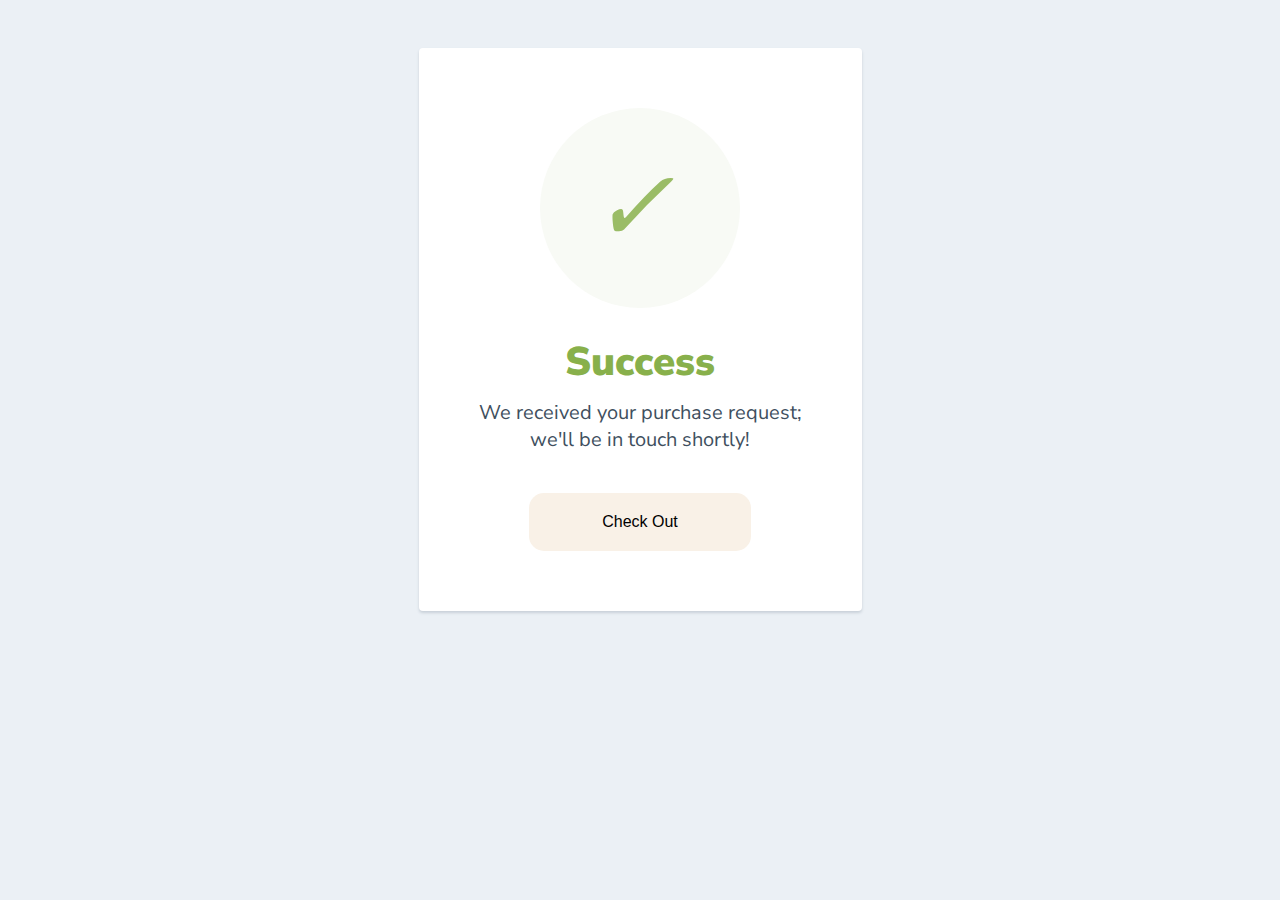
<file: sucsess-page.html>
<html>
  <head>
    <link href="https://fonts.googleapis.com/css?family=Nunito+Sans:400,400i,700,900&display=swap" rel="stylesheet">
    <link rel="stylesheet" href="sucsess-page.css">
  </head>
    <body>
      <div class="card">
            <div style="border-radius:200px; height:200px; width:200px; background: #F8FAF5; margin:0 auto;">
            <i class="checkmark">✓</i>
            </div>
            <h1>Success</h1> 
            <p>We received your purchase request;<br/> we'll be in touch shortly!</p>
            <button class="checkout-btn" onclick="redirectToCheckout()">Check Out</button>
      </div>
      <script>
        function redirectToCheckout() {
            window.location.href = "shop.html"; 
        }
      </script>
    </body>
</html>
</file>
<file: index.css>
@import url('https://fonts.googleapis.com/css2?family=Poppins:wght@400;500;600&family=Montserrat:wght@700&display=swap');
* {
    margin: 0;
    padding: 0;
    box-sizing: border-box;
    box-shadow: none;
   
} *
body {
    font-family: 'Poppins', sans-serif;
    background-color: #ffffff;
}

/* navbar section */
nav {
    display: flex;
    align-items: center;
    justify-content: space-around;
    background-color: #ffffff;
    border-bottom: 1px solid #eaeaea;
    height: 100px;
    margin: 0 auto; 
    position: sticky;
    top: 0;
    width: 100%; 
    z-index: 2;
}
.logo img {
    width: 185px;
    height: 41px;

}
.navbar {
    list-style: none;
    display: flex;
    gap: 40px;
    margin: 38px 158px 38px 0px;
    padding: 0;
}

.navbar li a {
    text-decoration: none;
    font-size: 16px;
    font-weight: 500;
    color: #000;
}

.navbar li a:hover {
    color: #8d8d8d;
}
.icons {
    display: flex;
    gap: 45px;
}

.icons img {
    width: 24px;
    height: 24px;
}
.icon-item span {
    font-size: 14px; 
    color: #000; 
    display: none; 
}

.toggle-button {
    display: none; 
    background: none;
    border: none;
    font-size: 24px;
    cursor: pointer;
}

/* Tablet and Mobile Styles */
@media (max-width: 1279px) {
    nav{
        justify-content: space-between;
        padding: 30px;
    }
    .menu {
        display: none; 
        flex-direction: column;
        align-items: center;
        position: absolute;
        top: 100%;
        left: 0;
        background-color: #ffffff;
        width: 100%;
        padding: 20px 0;
        z-index: 9;
        transition: all 0.3s ease-in-out;
    }

    .menu.active {
        display: flex; 
        align-items: flex-start;
        padding-left: 50px;
    }

    .navbar {
        flex-direction: column;
        gap: 10px;
        margin: 0;
       
    }

    .navbar li {
        padding: 10px 0;
        border-bottom: 3px solid #eaeaea;
    }

    .navbar li:last-child {
        border-bottom: none;
    }

    .icons {
        display: flex;
        flex-direction: column;
        padding:0;
        gap: 5px;
    }
    .icons span {
        display: flex;
        flex-direction: row;
        padding:0;
        gap: 5px;
    }
    

    .icons img {
        width: 28px; 
        height: 28px;
        border-bottom: 3px solid #eaeaea;
        border-width: 100%;
    }
    
    .toggle-button {
        display: block; 
        font-size: 35px;
        cursor: pointer;
    }
}

/* Desktop Styles (1280px and above) */
@media (min-width: 1280px) {
    .toggle-button {
        display: none; 
    }

    .menu {
        display: flex; 
        flex-direction: row;
        align-items: center;
    }

    .icons {
        display: flex;
    }
    .icons span {
        display: none;
    }
    
}
.navbar li:hover {
    background-color: #f3f3f3;
    border-radius: 8px;
    transition: background-color 0.3s ease;
}

/* 🌍 Default (Desktop) */
.background {
    position: relative;
    width: 100%;
    height: 716px;
}

.background-img {
    width: 100%;
    height: 100%;
}

.background-img img {
    width: 100%;
    height: 100%;
    object-fit: cover;
    position: absolute;
    top: 0;
    left: 0;
}

.background-inform {
    background-color: #FFF3E3;
    padding: 62px 43px;
    width: 643px;
    height: 443px;
    position: absolute;
    bottom: 116px;
    right: 58px;
    border-radius: 10px;
    box-shadow: 0px 4px 10px rgba(0, 0, 0, 0.1);
}

.background-inform h4 {
    font-size: 16px;
    color: #333;
    font-weight: 600;
    margin-bottom: 4px;
}

.background-inform h1 {
    font-size: 52px;
    font-weight: 700;
    color: #b68b3d;
    margin-bottom: 17px;
    line-height: 65px;
}

.background-inform p {
    font-size: 18px;
    color: #333;
    margin-bottom: 46px;
    font-weight: 500;
    line-height: 24px;
}

.background-inform button {
    width: 222px;
    height: 74px;
    font-size: 16px;
    font-weight: 700;
    color: #fff;
    background-color: #b68b3d;
    border: none;
    cursor: pointer;
    transition: background 0.3s ease;
}

.background-inform button:hover {
    background-color: #a2792d;
}

/* 📟 Tablet (768px - 1279px) */
@media (max-width: 1279px) {
    .background {
        height: 600px;
        width: 100%;
    }

    .background-inform {
        width: 550px;
        height: auto;
        padding: 40px;
        text-align: left;
        bottom: 100px;
        right: 30px;
    }

    .background-inform h1 {
        font-size: 40px;
        line-height: 50px;
    }

    .background-inform p {
        font-size: 16px;
        margin-bottom: 30px;
        width: auto;
    }

    .background-inform button {
        width: 200px;
        height: 60px;
        font-size: 14px;
    }
}

/* 📱 Mobile (375px - 767px) */
@media (max-width: 767px) {
    .background {
        height: 500px;
    }

    .background-img {
        height: 100%;
    }

    .background-inform {
        width: 85%;
        height: auto;
        padding: 20px;
        position: absolute;
        bottom: 50px;
        left: 50%;
        transform: translateX(-50%);
        text-align: start;
    }
    

    .background-inform h1 {
        font-size: 28px;
        line-height: 38px;
    }

    .background-inform p {
        font-size: 14px;
        margin-bottom: 20px;
        width: auto;
    }

    .background-inform button {
        width: 100%;
        height: 50px;
        font-size: 14px;
    }
}


/* Browse-rang section */
.browse-range {
    margin: 56px auto;
    width: 1183px;
   
}

.browse-range .topic-text {
    font-size: 32px;
    font-weight: 700;
    color: #333333;
    text-align: center;
    margin-bottom: 10px;
}

.browse-range .inform-text {
    font-size: 20px;
    font-weight: 400;
    color: #666666;
    text-align: center;
    margin-bottom: 62px;
}

.rang-menu {
    display: flex; 
    gap: 20px;
    justify-content: center;
   
}

.rang-item {
    flex-shrink: 0; 
    width: 300px;
    scroll-snap-align: center; 
}

.rang-item img {
    width: 100%;
    height: auto;
    border-radius: 10px;
}
span.rang-menu-name {
    display: flex;
    justify-content: center;
    font-size: 24px;
    font-weight: 600;
}

/* Mobile View (375px-767px) */
@media (max-width: 767px) {
.browse-range {
        width: 90%;
        
}
.rang-menu {
    display: flex; 
    gap: 20px;
    justify-content: flex-start; 
    overflow-x: auto; 
    padding-bottom: 10px; 
    scroll-snap-type: x mandatory; 
    scrollbar-width: thin;
    -webkit-overflow-scrolling: touch; 
}
.rang-item {
    flex-shrink: 0; 
    width: 300px; 
    scroll-snap-align: center;
}

.rang-menu::-webkit-scrollbar {
    height: 8px; 
}

.rang-menu::-webkit-scrollbar-thumb {
    background-color: #ccc;
    border-radius: 4px;
}

.rang-menu::-webkit-scrollbar-track {
    background-color: #f5f5f5; 
}
}
/* Tablet View (768px-1279px) */
@media (max-width: 1279px) {
.browse-range {
    width: 90%;
}
.rang-menu {
    display: flex;
    flex-wrap: nowrap;
    gap: 20px; 
    overflow-x: scroll;
    scroll-behavior: smooth;
    justify-content: unset;
}
.rang-item {
flex-shrink: 0; 
width: 300px; 
scroll-snap-align: center;
}

.rang-menu::-webkit-scrollbar {
height: 8px; 
}

.rang-menu::-webkit-scrollbar-thumb {
background-color: #ccc;
border-radius: 4px;
}

.rang-menu::-webkit-scrollbar-track {
background-color: #f5f5f5; 
}
}
/* Our Product Section */
.product {
    padding: 0px 102px 69px 102px;
    margin: 0 auto;
    text-align: center;
}
.big-topic-text {
    font-size: 32px;
    font-weight: 700;
    color: #333;
    margin-bottom: 40px;
}
.product-menu {
    display: grid;
    grid-template-columns: repeat(4, 1fr);
    gap: 32px;
    width: 1236px;
    margin: 0 auto;
}
.products-block {
    position: relative;
    background-color: #F4F5F7;
    text-align: left;
}
.products-block img:first-child {
    width: 100%;
    height: 301px;
    object-fit: cover;
}

/* Discount Badge */
.discount-badge,
.new-badge {
    display: flex;
    align-items: center;
    justify-content: center;
    font-size: 16px;
    font-weight: 500;
    border-radius: 50%;
    width: 48px;
    height: 48px;
    position: absolute;
    top: 24px;
    right: 24px;
    color: #fff;
}
.discount-badge {
    background-color: #E97171;
}
.new-badge {
    background-color: #2EC1AC;
}

.product-name {
    font-size: 24px;
    font-weight: 600;
    color: #3A3A3A;
    margin: 16px 0px 0px 16px;
}
.product-inform {
    font-size: 16px;
    color: #898989;
    font-weight: 500;
    margin : 8px 0px 0px 16px;
}

.product-price {
    font-size: 20px;
    font-weight: 600;
    color: #333;
    margin: 8px 0px 30px 16px;
    
}
.product-price del {
    color: #b0b0b0;
    font-size: 15px;
}

.product button {
    margin-top: 44px;
    padding: 12px 52px 12px 59px;
    font-size: 16px;
    font-weight: 600;
    color: #B88E2F;
    cursor: pointer;
    width: 245px;
    height: 48px;
    background-color: #ffffff;
    border: 1px solid #b68b3d;
}
.product button:hover {
    background-color: #b69448;
    color: #fff;
}

/* Hover Overlay */
.hover-overlay {
    position: absolute;
    top: 0;
    left: 0;
    width: 100%;
    height: 100%;
    background-color: rgba(0, 0, 0, 0.6);
    display: flex;
    flex-direction: column;
    justify-content: center;
    align-items: center;
    opacity: 0;
    transition: opacity 0.3s ease;
    z-index: 0;
}
.products-block:hover .hover-overlay {
    opacity: 1;
}
.add-to-cart {
    background-color: #fff;
    color: #B88E2F;
    padding: 10px 20px;
    border: none;
    font-size: 16px;
    font-weight: bold;
    cursor: pointer;
    margin-bottom: 24px;
    width: 202px;
    height: 48px;
}
.add-to-cart:hover {
    background-color: #b69448;
    color: #fff;
}
.cart-icon {
    position: relative;
    display: inline-block;
}

/* Cart Count Badge */
.cart-count {
    position: absolute;
    top: -5px;
    right: -10px;
    background: red;
    color: white;
    font-size: 12px;
    font-weight: bold;
    width: 18px;
    height: 18px;
    border-radius: 50%;
    display: flex;
    align-items: center;
    justify-content: center;
    box-shadow: 0 0 5px rgba(0, 0, 0, 0.2);
}


.action-buttons {
    display: flex;
    gap: 20px;
    color: #fff;
    font-size: 14px;
    
}
.action-buttons .icon-hover {
    display: flex;
    align-items: center;
    gap: 8px;
    cursor: pointer;
}


.action-buttons .icon-hover img {
    width: 16px;
    height: 16px;
}
.action-buttons span:hover {
    color: #b69448;
}

/* Responsive Design */

/* Tablet View (768px-1279px) */
@media (max-width: 1279px) {
    .product {
        padding: 0px 50px 85px 50px;
    }
    .big-topic-text {
        font-size: 28px;
        margin-bottom: 30px;
    }
    .product-menu {
        grid-template-columns: repeat(2, 1fr);
        gap: 20px;
        margin-top: 63px;
        width: fit-content;
    }
    .products-block img:first-child {
        height: 250px;
    }
    .product-name {
        font-size: 20px;
    }
    .product-price {
        font-size: 18px;
    }
    .product button {
        height: 44px;
    }
    .add-to-cart {
        width: 190px;
        font: 16px;
    }
    .action-buttons .icon-hover {
        display: flex;
        align-items: center;
        gap: 8px;
        cursor: pointer;
    }
    .action-buttons .icon-hover img {
        width: 16px;
        height: 16px;
    }
    .action-buttons span:hover {
        text-decoration: underline;
    }
    .hover-overlay{
        display: none;
    }
    
}

/* Mobile View (375px-767px) */
@media (max-width: 767px) {
    .product {
        padding: 0px 20px 30px 20px;
        margin-top: 63px;
    }
    .big-topic-text {
        font-size: 24px;
        margin-bottom: 20px;
    }
    .product-menu {
        grid-template-columns: repeat(2,1fr)
    }
    .products-block img:first-child {
        height: 200px;
    }
    .product-name {
        font-size: 18px;
    }
    .product-price {
        font-size: 16px;
        width: 125px;

    }
    .product-inform {
        font-size: 16px;
        color: #898989;
        font-weight: 500;
        margin: 8px 0px 0px 16px;
        white-space: nowrap; /* ✅ ไม่ให้ขึ้นบรรทัดใหม่ */
        overflow: hidden; /* ✅ ซ่อนส่วนที่เกิน */
        text-overflow: ellipsis; /* ✅ ตัดข้อความเกินเป็น "..." */
        width: 130px;
    }
    .product button {
        height: 40px;
        padding: 0;
        background-color: #ffffff;
        width: 130px;
    }
    .add-to-cart {
        width: 180px;
    }
    .action-buttons .icon-hover {
        display: flex;
        align-items: center;
        gap: 8px;
        cursor: pointer;
    }
    .action-buttons .icon-hover img {
        width: 16px;
        height: 16px;
    }
    .action-buttons span:hover {
        color: #b69448;
    }
    .hover-overlay{
        display: none;
    }
    
}
.pagination {
    display: flex;
    justify-content: center; 
    align-items: center; 
    gap: 40px; 
    margin-top: 70px;
}

.pagination button {
    width: 60px; 
    height: 60px; 
    border: none; 
    border-radius: 10px; 
    background-color: #f6efe9; 
    color: #333333; 
    font-size: 16px; 
    font-family: Arial, sans-serif; 
    font-weight: 500; 
    cursor: pointer; 
    margin: 0; 
    padding: 0; 
    transition: all 0.3s ease; 
}

.pagination button:hover {
    background-color: #ddd; 
}

.pagination button.active {
    background-color: #b69448; 
    color: #fff; 
    width: 60px;
    height: 60px;
}

.pagination button.next {
    background-color: #f6efe9; 
    color: #333333; 
    width: 98px; 
    height: 60px;
}

/* Tablet View (768px-1279px) */
@media (max-width: 1279px) {
    .pagination {
        gap: 30px; 
        margin-top: 50px; 
    }

    .pagination button {
        width: 50px; 
        height: 50px; 
        font-size: 14px; 
    }

    .pagination button.next {
        width: 80px; 
        height: 50px;
    }

    .pagination button.active {
        width: 50px;
        height: 50px;
    }
}

/* Mobile View (375px-767px) */
@media (max-width: 767px) {
    .pagination {
        gap: 15px; 
        margin-top: 40px; 
    }

    .pagination button {
        width: 40px;
        height: 40px; 
        font-size: 12px; 
    }

    .pagination button.next {
        width: 60px; 
        height: 40px;
    }

    .pagination button.active {
        width: 40px;
        height: 40px;
    }
}
/* roominspiration-section  */
  .rooms-inspiration {
    display: flex;
    align-items: center;
    background-color: #FCF8F3;
    gap: 42px;
    height: 670px;
    padding: 44px 0px 44px 100px;
  }
  
  .inspiration-inform {
    flex: 1;
  }
  
  .big-topic-text {
    font-size: 40px;
    font-weight: bold;
    color: #3A3A3A;
    margin-bottom: 32px;
    line-height: 48px;
  }
  
  .inspiration-inform p {
    font-size: 16px;
    color: #616161;
    margin-bottom: 25px;
    line-height: 24px;
  }
  
  .explore-button {
    padding: 12px 36px;
    font-size: 16px;
    color: #fff;
    background-color: #B88E2F;
    border: none;
    cursor: pointer;
    width: 176px;
    height: 48px;
  }
  .explore-button:hover {
    background-color: #c19e51;
  }
  
  .slid-section {
    flex: 2;
    display: flex;
    gap: 20px;
    position: relative;
    width: 500px;
    overflow: hidden;
  }
  
  .slid-item {
   height: 582px;
  }
  
  .slid-item.room2 img {
    width: 372px;
    height: 486px;
    
  }
  .slid-item.room3 img {
    height: 486px;
  }
  
  .slider-info {
    position: absolute;
    bottom: 24px;
    left: 24px;
    background-color: rgba(255, 255, 255, 0.7);
    padding: 32px ;
    width:217px ;
    height: 130px;
  }
  
  .slider-info img {
    background-color: #B88E2F;
    padding: 12px;
    width: 48px;
    height: 48px;
    position: relative;
    left: 185px;
    bottom: 8px;
  }
  
  .slider-info h3 {
    font-size: 23px;
    color: #333;
    font-weight: 600;
   
  }
  
  .arrow-button {
    font-size: 20px;
    padding: 12px;
    display: flex;
    align-items: center;
    font-weight: bold;
    color: #ffffff;
    text-decoration: none;
    background-color: #B88E2F;
    position: absolute;
    right: -72px;
    bottom: 0px;
    width: 48px;
    height: 48px;

  }
  
  .slider-nav {
    display: flex;
    justify-content: center; 
    align-items: center; 
    gap: 20px;
    position: absolute;
    bottom: 30px;
    right: 260px; 
    transform: translate(-50%, -50%); 
  }
  .dot {
    width: 12px;
    height: 12px;
    border: 2px solid #ddd; 
    border-radius: 50%; 
    background-color: #fff; 
    cursor: pointer;
    position: relative;
  }
  
  .dot.active {
    background-color: #b69448; 
    border-color: #b69448; 
  }
  
  .dot.active::before {
    content: "";
    position: absolute;
    top: -11px;
    left: -10px;
    width: 27px; 
    height: 27px;
    border: 2px solid #b69448; 
    border-radius: 50%;  
    z-index: -1; 
  }


  .slide-next{
        background-color: #ffffff;
        border-radius: 50%;
        width: 48px;
        height: 48px;
        position: absolute; 
        bottom: 267px; 
        right: 55px; 
        display: flex;
        align-items: center;
        justify-content: center;
        cursor: pointer; 
  }
  /* Tablet (Max Width: 1279px) */
@media (max-width: 1279px) {
    .rooms-inspiration {
      flex-direction: column;
      padding: 20px;
      height: auto;
      gap: 20px;
    }
  
    .big-topic-text {
      font-size: 36px;
      text-align: center;
    }
  
    .inspiration-inform p {
      text-align: center;
    }
  
    .explore-button {
      margin: 0 auto;
      display: flex;
    }
  
    .slid-section {
      gap: 10px;
      width: 100%;
    }
    .slid-section img {
        gap: 10px;
        height: 100%;
        
      }
    .slid-section .room2 img {
        gap: 10px;
        width: 300px;
      }
    .slid-section .room3 img {
        gap: 10px;
        width: 300px;
      }
    .slid-item {
        height: 582px;
        display: flex;
        flex-wrap: wrap;
    }
  
    .slider-info {
      position: relative;
      bottom: 0;
      left: 0;
      margin-top: 10px;
      text-align: center;
      width: 100%;
    }
  
    .arrow-button {
      position: static;
      margin: 10px auto 0;
    }
  
    .slider-nav {
      position: absolute;
      margin-top: 10px;
      right: 160px;
    }
  
    .slide-next {
      position: absolute;
      top: 20;
      right:800;
      margin: 20px auto 0;
    }
    .dot {
        width: 12px;
        height: 12px;
        border: 2px solid #ddd; 
        border-radius: 50%; 
        background-color: #fff; 
        cursor: pointer;
        position: relative;
        z-index: 999;
      }
      
      .dot.active {
        background-color: #b69448; 
        border-color: #b69448; 
      }
      
      .dot.active::before {
        content: "";
        position: absolute;
        top: -10px;
        left: -10px;
        width: 27px; 
        height: 27px;
        border: 2px solid #b69448; 
        border-radius: 50%; 
        box-shadow: 0 0 8px rgba(182, 148, 72, 0.5); 
        z-index: -1; 
      }
      
  }
  
  /* Mobile (Max Width: 767px) */
  @media (max-width: 767px) {
    .rooms-inspiration {
      flex-direction: column;
      gap: 10px;
      padding: 10px;
    }
  
    .big-topic-text {
      font-size: 24px;
      text-align: center;
    }
  
    .inspiration-inform p {
      font-size: 14px;
      text-align: center;
    }
    .slid-section .room2 img {
        width: 100%;
      }
    .slid-section .room3 img {
        width: 100%;
      }
  
    .explore-button {
      font-size: 14px;
      height: 40px;
      margin: 0 auto;
    }
  
    .slid-section {
      gap: 10px;
      width: 100%;
    }
  
    .slid-item img {
      max-width: 100%;
      height: auto;
    }
  
    .slider-info {
      text-align: center;
      margin: 0 auto;
      width: 90%;
    }
  
    .arrow-button {
      width: 36px;
      height: 36px;
    }
  
    .slider-nav {
      margin-top: 10px;
      justify-content: center;
    }
  
    .slide-next {
      margin: 10px auto;
      position: static;
    }
  }
  /* Mobile (Max Width: 767px) */
@media (max-width: 767px) {
    .rooms-inspiration {
      flex-direction: column;
      padding: 20px;
      gap: 20px;
      height: auto;
    }
  
    .inspiration-inform {
      text-align: center;
    }
  
    .big-topic-text {
      font-size: 28px;
      line-height: 36px;
    }
  
    .inspiration-inform p {
      font-size: 14px;
      margin-bottom: 20px;
      line-height: 22px;
    }
    
  
    .explore-button {
      font-size: 14px;
      height: 40px;
      margin: 0 auto;
      justify-content: center;
    }
  
    .slid-section {
      width: 100%;
      gap: 10px;
      margin-top: 20px;
      flex-direction: column;
      align-items: center;
    }
  
    .slid-item {
      height: auto;
      margin-bottom: 20px;
    }
  
    .slid-item img {
      top: -32px;
      left: 100px;
      
    }
    .dot.active::before {
        content: "";
        position: absolute;
        top: -11px;
        left: -11px;
        width: 27px; 
        height: 27px;
        border: 2px solid #b69448; 
        border-radius: 50%; 
        box-shadow: 0 0 8px rgba(182, 148, 72, 0.5); 
        z-index: -1; 
      }
  
    .slider-info {
      position: absolute;
      padding: 16px;
      width: 150px;
      text-align: center;
      top:350px;
      height: 80px;
      left: 50px;
    }
  
    .slider-info p {
      font-size: 14px;
    }
  
    .slider-info h3 {
      font-size: 18px;
    }
  
    .arrow-button {
      position: absolute;
      width: 20px;
      height: 20px;
      font-size: 16px;
      left: 105px;
    }
  
    .slider-nav {
      justify-content: center;
      margin-top: 10px;
      width: 100%;
      left: 170px;
    }
  
    .dot {
      width: 10px;
      height: 10px;
      border: 2px solid #ddd;
      background-color: #fff;
    }
  
    .dot.active {
      background-color: #b69448;
      border-color: #b69448;
    }
  
    .slide-next {
      position: absolute;
      width: 40px;
      height: 40px;
      margin: 10px auto 0;
      display: flex;
      justify-content: center;
      align-items: center;
      bottom: 700px;
      left: 290px;
    }
  }
/* footer */

/* .footer {
    background-color: #ffffff;
}

.share-you {
    text-align: center;
    border-bottom: 1px solid #D9D9D9;
}

.share-you p {
    font-size: 20px;
    font-weight: 600;
    color: #616161;
    margin-bottom: 8px;
    margin-top: 67px;
}

.share-you h2 {
    font-size: 40px;
    font-weight: 700;
    color: #3A3A3A;
    margin-bottom: 57px;
}



.footer-middle {
    gap: 110px;
    width: 1240px;
    margin: 48px auto;
  

}

.footer-inform {
    font-size: 16px;
    font-weight: 500;
    color: #9F9F9F;
    margin-bottom: 55px;
}
.footer-section.link{
    width: 68px;
    height: 312px;
    margin-right: 144px;
}

.footer-section p {
    font-size: 14px;
    color: #9F9F9F;
    line-height: 24px;
    width: 246px;
    margin-top: 50px;
}
.footer-section.address{
    margin-right: 136px;
}

.footer-section ul {
    list-style: none;
    padding: 0;
    width: 140px;
    margin-right: 72px;
}


.footer-section ul li {
    margin-bottom: 46px;
}

.footer-section ul li a {
    font-size: 16px;
    color: #000000;
    text-decoration: none;
}

.footer-section ul li a:hover {
    text-decoration: underline;
}
.footer-details{
    display: flex;
    justify-content: center;
    margin-bottom: 48px;
}


.e-mail {
    font-size: 16px;
    color: #7a7a7a; 
    text-decoration: underline;
    text-underline-offset: 5px; 
    width: 200px;
  }
  .subscribe-form {
   display: flex;
   gap: 38px;
   margin-top: 30px;
  }
  
  .subscribe {
    font-size: 16px;
    color: #000; 
    font-weight: bold;
    cursor: pointer;
    text-decoration: underline;
    text-underline-offset: 5px; 
  }
  
.footer-bottom {
    font-size: 14px;
    color: #666;
    border-top: 1px solid #D9D9D9;
    padding-top: 20px;
    padding: 35px 100px 38px 100px;
} */


/* .footer {
    background-color: #ffffff;
    border-top:1px solid #807e7e ;
} */

.share-you {
    text-align: center;
}

.share-you p {
    font-size: 20px;
    font-weight: 600;
    color: #616161;
    margin-bottom: 8px;
    margin-top: 67px;
}

.share-you h2 {
    font-size: 40px;
    font-weight: 700;
    color: #3A3A3A;
    margin-bottom: 67px;
}



/* =================== Base Styles =================== */
.footer {
    background-color: #ffffff;
    border-top: 1px solid #D9D9D9;
    margin: 48px auto 38px;
}

.footer-middle {
    max-width: 1240px;
    margin: 0 auto;
    display: flex;
    flex-direction: column;
    align-items: center;
}

.footer-details {
    display: flex;
    justify-content: center;
    flex-wrap: wrap;
    gap: 100px;
    margin-bottom: 40px;
    text-align: left;
}

.footer-section {
    /* min-width: 200px; */
}

.footer-section.address img {
    width: 85px;
    height: 24px;
}


.footer-section p {
    font-size: 14px;
    color: #9F9F9F;
    line-height: 24px;
    width: 250px;
    margin-top: 20px;
}

.footer-inform {
    font-size: 16px;
    font-weight: 500;
    color: #9F9F9F;
    margin-bottom: 20px;
}

.footer-section ul {
    list-style: none;
    padding: 0;
}

.footer-section ul li {
    margin-bottom: 12px;
}

.footer-section ul li a {
    font-size: 16px;
    color: #000000;
    text-decoration: none;
    transition: color 0.3s ease;
}

.footer-section ul li a:hover {
    text-decoration: underline;
    color: #B88E2F;
}

.subscribe-form {
    display: flex;
    gap: 15px;
    align-items: center;
    margin-top: 15px;
}

.e-mail {
    font-size: 16px;
    color: #7a7a7a;
    text-decoration: none;
    border: none;
    /* padding: 10px 15px; */
    width: 220px;
    text-decoration: underline;
    text-underline-offset: 3px;
}

.subscribe {
    font-size: 16px;
    color: #000;
    font-weight: bold;
    cursor: pointer;
    text-decoration: underline;
    text-underline-offset: 3px;
    transition: color 0.3s ease;
}

.subscribe:hover {
    color: #B88E2F;
}

.footer-bottom {
    font-size: 14px;
    color: #666;
    border-top: 1px solid #D9D9D9;
    padding-top: 20px;
    text-align: center;
}
/* =================== desktop (1280px) =================== */
@media (min-width: 1280px) {
    .footer {
        background-color: #ffffff;
        border-top: 1px solid #D9D9D9;
    }
    
    .footer-middle {
        max-width: 1240px;
        margin: 48px auto 38px;
        display: flex;
        flex-direction: column;
        align-items: center;
    }
    
    .footer-details {
        display: flex;
        justify-content: flex-start;
        flex-wrap: nowrap;
        gap: 100px;
        text-align: left;
        margin-bottom: 48px;
    }
    
    .footer-section {
        /* min-width: 200px; */
    }
    
    .footer-section.link  {
      width: 68px;
    }
    
    .footer-section p {
        font-size: 16px;
        color: #9F9F9F;
        line-height: 24px;
        width: 285px;
        margin-top: 20px;
    }
    
    .footer-inform {
        font-size: 16px;
        font-weight: 500;
        color: #9F9F9F;
        margin-bottom: 55px;
    }
    
    .footer-section ul {
        list-style: none;
        padding: 0;
        width: 140px;
    }
    .footer-section.link ul {
        list-style: none;
        padding: 0;
        width: 68px;
    }
    
    .footer-section ul li {
        margin-bottom: 12px;
        margin-bottom: 46px;
    }
    
    .footer-section ul li a {
        font-size: 16px;
        color: #000000;
        text-decoration: none;
        transition: color 0.3s ease;
        
    }
    
    .footer-section ul li a:hover {
        text-decoration: underline;
        color: #B88E2F;
    }
    
    .subscribe-form {
        display: flex;
        gap: 15px;
        align-items: center;
        margin-top: 15px;
    }
    
    .e-mail {
        font-size: 16px;
        color: #7a7a7a;
        text-decoration: none;
        border: none;
        /* padding: 10px 15px; */
        width: 200px;
        text-decoration: underline;
        text-underline-offset: 3px;
    }
    
    .subscribe {
        font-size: 16px;
        color: #000;
        font-weight: bold;
        cursor: pointer;
        text-decoration: underline;
        text-underline-offset: 3px;
        transition: color 0.3s ease;
    }
    
    .subscribe:hover {
        color: #B88E2F;
    }
    
    .footer-bottom {
        font-size: 14px;
        color: #666;
        border-top: 1px solid #D9D9D9;
        padding-top: 20px;
        text-align: start;
        width: 95%;
    }
}

/* =================== Tablet (768px - 1279px) =================== */
@media (max-width: 1279px) {
    .footer-middle {
        width: 90%;
        margin: 48px auto 38px;
    }

    .footer-details {
        flex-wrap: wrap;
        justify-content: center;
        gap: 70px;
        text-align: center;
    }

    .footer-section {
        text-align: start;
        min-width: fit-content;
    }
    .footer-section.address{
        text-align: center;
        width: 700px;
    }
    

    .footer-section.address img {
        
            width: 85px;
            height: 28px;
        
    }

    .footer-section p {
        margin: 10px auto;
        width: auto;
    }

    .subscribe-form {
        justify-content: center;
    }

    .footer-bottom {
        padding: 15px 0;
        width: 80%;
    }
    .e-mail{
        width: 180px;
    }
}

/* =================== Mobile (375px - 767px) =================== */
@media (max-width: 767px) {
    .footer-middle {
        width: 100%;
      
    }

    .footer-details {
        flex-direction: column;
        gap: 30px;
        align-items: center;
        text-align: center;
    }

    .footer-section {
        width: fit-content;
        text-align: center;
    }
    .footer-section.address {
        width: fit-content;
        text-align: center;
    }

    .footer-section.address img {
        width: 85px;
        height: 30px;
    }

    .subscribe-form {
        flex-direction: column;
        align-items: center;
        gap: 15px;
        width: 220px;
    }

    .e-mail {
        width: 90%;
        text-align: center;
    }

    .subscribe {
        width: fit-content;
    }

    .footer-bottom {
        padding: 15px;
        font-size: 12px;
    }
}
</file>
<file: cart.css>
@import url('https://fonts.googleapis.com/css2?family=Poppins:wght@400;500;600&family=Montserrat:wght@700&display=swap');
* {
    margin: 0;
    padding: 0;
    box-sizing: border-box;
   
} *
body {
    font-family: 'Poppins', sans-serif;
    background-color: #ffffff;
}

/* navbar section */
nav {
    display: flex;
    align-items: center;
    justify-content: space-around;
    background-color: #ffffff;
    border-bottom: 1px solid #eaeaea;
    height: 100px;
    margin: 0 auto; 
    position: sticky;
    top: 0;
    width: 100%; 
    z-index: 1;
}
.logo img {
    width: 185px;
    height: 41px;

}
.navbar {
    list-style: none;
    display: flex;
    gap: 40px;
    margin: 38px 158px 38px 0px;
    padding: 0;
}

.navbar li a {
    text-decoration: none;
    font-size: 16px;
    font-weight: 500;
    color: #000;
}

.navbar li a:hover {
    color: #8d8d8d;
}
.icons {
    display: flex;
    gap: 45px;
}

.icons img {
    width: 24px;
    height: 24px;
}
.icon-item span {
    font-size: 14px; 
    color: #000; 
    display: none; 
}

.toggle-button {
    display: none; 
    background: none;
    border: none;
    font-size: 24px;
    cursor: pointer;
}

/* Tablet and Mobile Styles */
@media (max-width: 1279px) {
    nav{
        justify-content: space-between;
        padding: 30px;
    }
    .menu {
        display: none; 
        flex-direction: column;
        align-items: center;
        position: absolute;
        top: 100%;
        left: 0;
        background-color: #ffffff;
        width: 100%;
        padding: 20px 0;
        z-index: 9;
        transition: all 0.3s ease-in-out;
    }

    .menu.active {
        display: flex; 
        align-items: flex-start;
        padding-left: 50px;
        z-index: 1;
    }

    .navbar {
        flex-direction: column;
        gap: 10px;
        margin: 0;
       
    }

    .navbar li {
        padding: 10px 0;
        border-bottom: 3px solid #eaeaea;
    }

    .navbar li:last-child {
        border-bottom: none;
    }

    .icons {
        display: flex;
        flex-direction: column;
        padding:0;
        gap: 5px;
    }
    .icons span {
        display: flex;
        flex-direction: row;
        padding:0;
        gap: 5px;
    }
    

    .icons img {
        width: 28px; 
        height: 28px;
        border-bottom: 3px solid #eaeaea;
        border-width: 100%;
    }
    
    .toggle-button {
        display: block; 
        font-size: 35px;
        cursor: pointer;
    }
}

/* Desktop Styles (1280px and above) */
@media (min-width: 1280px) {
    .toggle-button {
        display: none; 
    }

    .menu {
        display: flex; 
        flex-direction: row;
        align-items: center;
    }

    .icons {
        display: flex;
    }
    .icons span {
        display: none;
    }
    
}
.navbar li:hover {
    background-color: #f3f3f3;
    border-radius: 8px;
    transition: background-color 0.3s ease;
}

/*Background-section*/
.background {
    position: relative;
    height: 716px;
    z-index: -1;
    display: flex; 
    align-items: center; 
    justify-content: center; 
}

.background-img img {
    width: 100%;
    height: 100%;
    object-fit: cover;
    position: absolute;
    top: 0;
    left: 0;
    z-index: -1;
}

.background-inform {
    background-color: #FFF3E3;
    padding: 62px 43px 37px 39px;
    width: 643px;
    height: 443px;
    position: absolute;
    bottom: 116px; 
    right: 58px; 
    border-radius: 10px;
}

.background-inform h4 {
    font-size: 16px;
    color: #333333;
    font-weight: 600;
    margin-bottom: 4px;
}

.background-inform h1 {
    font-size: 52px;
    font-weight: 700;
    color: #b68b3d;
    margin-bottom: 17px;
    line-height: 65px;
}

.background-inform p {
    font-size: 18px;
    color: #333333;
    margin-bottom: 46px;
    font-weight: 500;
    line-height: 24px;
}

.background-inform button {
    padding: 12px 30px;
    background-color: #b68b3d;
    color: #ffffff;
    border: none;
    font-size: 16px;
    font-weight: 700;
    cursor: pointer;
    transition: background-color 0.3s ease;
    width: 222px;
    height: 74px;
}

.background-inform button:hover {
    background-color: #a2792d;
}

/* Tablet (768px - 1279px) */
@media (max-width: 1279px) {
    .background {
        height: 600px; 
        width: 100%;
    }
    .background-inform {
        max-width: 65%; 
        height: 60%;
        padding: 20px; 
        text-align: left;
        position: absolute;
        bottom: 110px; 
        right: 58px;
        border-radius: 10px;
    }
    .background-inform h1 {
        font-size: 40px;
        line-height: 50px;
    }
    .background-inform p {
        font-size: 16px;
        margin-bottom: 30px;
    }
    .background-inform button {
        width: 222px; 
        height: 74px;
        font-size: 14px;
        height: 60px;
    }
    .icons{
        margin-top: 20px;
    }
}

/* Mobile (375px - 767px) */
@media (max-width: 767px) {
    .background {
        height: 500px;
    }
    .background-inform {
        max-width: 80%; 
        height: 70%;
        padding: 20px; 
        position: absolute; 
        bottom: 70px; 
        border-radius: 10px;
        text-align: left;
        left: 40px;
    }
    .background-inform h1 {
        font-size: 32px;
        line-height: 40px;
    }

    .background-inform p {
        font-size: 14px;
        margin-bottom: 20px;
    }

    .background-inform button {
        width: 100%;
        font-size: 14px;
        height: 50px;
    }
    .navbar {
        list-style: none;
        display: flex;
        gap: 10px;
        margin: 0;
        padding: 0;
    }
    .icons{
        margin-top: 20px;
    }
    .menu.active{
        display: flex; 
        align-items: flex-start;
        padding-left: 50px;
        z-index: 1;
    }
}
/* shop section */
.shop-header {
    position: relative;
    height: 300px;
    background-color: #f5f5f5;
    overflow: hidden;
}

.shop-header-content {
    width: 100%;
    height: 100%;
    position: relative;
}

.shop-header-content img {
    width: 100%;
    height: 100%;
    object-fit: cover;
    filter: brightness(80%);
}
.shop-header-logo img{
    width: 77px;
    height: 77px;
    object-fit: cover;
    position: absolute;
    bottom: 178px;
    left: 49%;
}


.shop-header-text {
    position: absolute;
    top: 50%;
    left: 52%;
    transform: translate(-50%, -50%);
    text-align: center;
    color: #000;
}


.shop-header-text h1 {
    font-size: 48px; 
    font-weight: 500;
    margin: 0;
}

.shop-header-text p {
    font-size: 16px;
    color: #000000;
    margin-top: 2px;
}

.shop-home {
    font-weight: 600;
}

/* Tablet View (768px-1279px) */
@media (max-width: 1279px) {
    .shop-header {
        height: 250px; 
    }

    .shop-header-text h1 {
        font-size: 36px; 
    }

    .shop-header-text p {
        font-size: 14px; 
    }
}

/* Mobile View (375px-767px) */
@media (max-width: 767px) {
    .shop-header {
        height: 200px; 
    }

    .shop-header-text h1 {
        font-size: 28px; 
    }

    .shop-header-text p {
        font-size: 12px; 
    }
}



/* cart sections */

/* .cart-container {
    display: flex;
    justify-content: center;
    gap: 30px;
    height: 390px;
    margin: 73px auto 85px;
}

.product-details {
    width: 817px;
    height: 215px;
    background: #fff;
   
}

.cart-header {
    display: flex;
    background-color: #f8ebdd;
    font-weight: bold;
    padding: 15px 142px;
}
.detail-product.product{
    margin-right: 114px;  

}
.detail-product.price{
    margin-right: 137px;  

}
.detail-product.quantity{
    margin-right: 37px;  
}
.detail-product-check-out{
    display: flex;
    width: 593px;
    align-items: center;
}


.cart-item {
    display: flex;
    align-items: center;
    padding-top: 55px;
    gap: 35px;

}
.check-out-text{
    color: #9F9F9F;
}
.check-out-text.name{
    margin-right: 69px;
}
.check-out-text.price{
    margin-right: 90px;
}

.sofa-check-out img {
    width: 90%;
    height: 90%;
    
}
.sofa-check-out{
    background-color: #B88E2F38;
    border-radius: 10px;
    width: 105px;
    height: 105px;
    
}

.cart-item .item-info {
    display: flex;
    align-items: center;
    gap: 10px;
    
}

.cart-item .quantity input {
    width: 40px;
    height: 40px;
    text-align: center;
    border: 1px solid #ccc;
    border-radius: 4px;
    padding: 5px;
    margin-right: 45px;
}

.cart-item .trash {
    color: #d4a658;
    font-size: 20px;
    cursor: pointer;
}
.subtotal span.sub-price{
    color: #9F9F9F;
}

.total-details {
    width: 393px;
    height: 390px;
    background: #fff;
    background-color: #F9F1E7;
    padding: 20px;
}

.total-details h2 {
    font-size: 32px;
    margin-bottom: 61px;
    color: #333;
    text-align: center;
    font-weight: 600;
}

.total{
    margin: 31px auto 42px;
}

.totals-summary div {
    display: flex;
    justify-content: center;
    gap: 60px;
}

.totals-summary .total span:last-child {
    font-weight: bold;
    color: #B88E2F;
    font-size: 20px;
}

.checkout-btn {
    width: 222px;
    height: 58px;
    padding: 10px 0;
    text-align: center;
    font-size: 16px;
    font-weight: bold;
    margin-left: 86px;
    border: 2px solid #000000;
    background-color: #F9F1E7;
    border-radius: 15px;
    cursor: pointer;
    
}

.checkout-btn:hover {
    background-color: #d4a658;
    color: #fff;
} */

/* .cart-container {
    display: flex;
    justify-content: center;
    gap: 30px;
    height: 390px;
    margin: 73px auto 85px;
    position: relative;
    
}

.product-details {
    width: 817px;
    background: #fff;
    overflow: auto;
}

.cart-header {
    display: flex;
    background-color: #f8ebdd;
    font-weight: bold;
    padding: 15px 142px;
    position: absolute;
}

.detail-product.product {
    margin-right: 114px;
}

.detail-product.price {
    margin-right: 137px;
}

.detail-product.quantity {
    margin-right: 37px;
}

.detail-product-check-out {
    display: flex;
    width: 593px;
    align-items: center;
}

.cart-item {
    display: flex;
    align-items: center;
    padding-top: 55px;
    gap: 35px;
} */
/* .cart-container {
    display: flex;
    justify-content: center;
    gap: 30px;
    height: 390px;
    margin: 73px auto 85px;
    position: relative;
} */




.cart-container {
    display: flex;
    gap: 30px; 
    width: 1240px;
    margin: 72px auto 63px;
   
}


.cart-table {
    width: 817px;
    border-collapse: collapse;
}

.cart-table th, .cart-table td {
    text-align: left;
    height: 55px;
}

.cart-table tbody tr:first-child td {
    height: 180px; /* First row 40px taller */
}

/* Cart Totals - Align to right */
.cart-totals-container {
    display: flex;
    justify-content: flex-end;
}

/* Features Section*/
.features-section {
    display: flex;
    justify-content: space-between;
    flex-wrap: wrap;
    gap: 20px;
    padding: 20px 0;
    margin-top: 20px; 
}

.feature {
    text-align: center;
    flex: 1;
    min-width: 200px;
}

.feature img {
    width: 50px;
    height: 50px;
    margin-bottom: 10px;
}

.feature span {
    font-size: 16px;
    font-weight: bold;
    color: #333;
    margin-bottom: 5px;
    display: block;
}

.feature p {
    font-size: 14px;
    color: #777;
}



/* .product-details {
    width: 817px;
    background: #fff;
    
} */


/* .cart-table {
    width: 100%;
    border-collapse: collapse;
}

.cart-table th, .cart-table td {
    border-bottom: 1px solid #ddd;
    padding: 12px;
    text-align: left;
    height: 120px;
}
.cart-table tbody tr:first-child td {
    height: 160px;
} */

.cart-table th {
    background-color: #F9F1E7;
    font-weight: 500;
    font-size: 16px;
}
.cart-table tbody tr {
   height: 140px;
}



.cart-product {
    display: flex;
    align-items: center;
    gap: 10px;
}

.cart-product-image {
    width: 105px;
    height: 105px;
    object-fit: cover;
    border-radius: 5px;
}

.quantity-input {
    width: 32px;
    height: 32px;
    text-align: center;
    border-radius: 5px;
}

.remove-btn {
    background: none;
    border: none;
    font-size: 18px;
    cursor: pointer;
    color: red;
    transition: 0.2s;
}

.remove-btn:hover {
    color: darkred;
}

.total-details {
  
    padding: 20px;
    background: #f8f9fa;
    border-radius: 5px;
}

/* .checkout-btn {
    width: 100%;
    padding: 10px;
    background-color: #000;
    color: #fff;
    border: none;
    cursor: pointer;
    transition: 0.3s;
} */

.checkout-btn:hover {
    background-color: #444;
}


.check-out-text {
    color: #9F9F9F;
}

.check-out-text.name {
    margin-right: 69px;
}

.check-out-text.price {
    margin-right: 90px;
}

.sofa-check-out img {
    width: 100%;
    height: 100%;
    border-radius: 10px;
}

.sofa-check-out {
    background-color: #B88E2F38;
    border-radius: 10px;
    width: 105px;
    height: 105px;
}

.cart-item .item-info {
    display: flex;
    align-items: center;
    gap: 10px;
}

.cart-item .quantity input {
    width: 40px;
    height: 40px;
    text-align: center;
    border: 1px solid #ccc;
    border-radius: 4px;
    padding: 5px;
    margin-right: 45px;
}

.cart-item .trash {
    color: #d4a658;
    font-size: 20px;
    cursor: pointer;
}

.subtotal span.sub-price {
    color: #9F9F9F;
}

.total-details {
    width: 393px;
    height: 390px;
    background: #fff;
    background-color: #F9F1E7;
    padding: 20px;
    display: flex;
    flex-direction: column;
    align-items: center;
}

.total-details h2 {
    font-size: 32px;
    margin-bottom: 61px;
    color: #333;
    text-align: center;
    font-weight: 600;
}



.totals-summary div {
    display: flex;
    justify-content: center;
    gap: 60px;
}

.totals-summary .total span:last-child {
    font-weight: bold;
    color: #B88E2F;
    font-size: 20px;
}

.checkout-btn {
    width: 222px;
    height: 58px;
    padding: 10px 0;
    text-align: center;
    font-size: 16px;
    font-weight: bold;
    border: 2px solid #000000;
    background-color: #F9F1E7;
    border-radius: 15px;
    cursor: pointer;
}
.totals-summary{
    display: flex;
    flex-direction: column;
    gap: 31px;
    margin-bottom: 42px;
    
}

.checkout-btn:hover {
    background-color: #d4a658;
    color: #fff;
}
.cart-icon {
    position: relative;
    display: inline-block;
}

/* Cart Count Badge */
.cart-count {
    position: absolute;
    top: -5px;
    right: -10px;
    background: red;
    color: white;
    font-size: 12px;
    font-weight: bold;
    width: 18px;
    height: 18px;
    border-radius: 50%;
    display: flex;
    align-items: center;
    justify-content: center;
    box-shadow: 0 0 5px rgba(0, 0, 0, 0.2);
}

/*  Tablet (1024px)  */
@media (max-width: 1024px) {
    .cart-container {
        flex-direction: column;
        align-items: center;
        max-width: fit-content;
    }
    .cart-table {
        border-collapse: collapse;
        width: 100%;
    }

    .product-details {
        width: 700px;
     
    }

    .cart-table th, .cart-table td {
        font-size: 14px;
        padding: 8px;
    }

    .total-details {
        width: 100%;
    }

    .checkout-btn {
        width: 180px;
    }

    .cart-product-image {
        width: 105px;
        height: 105px;
    }

    .quantity-input {
        width: 35px;
        height: 35px;
    }
}

/*  Mobile (768px )  */
@media (max-width: 768px) {
    .cart-container {
        flex-direction: column;
        align-items: center;
        padding: 10px;
    }
    .product-details {
        width: 350px;
        overflow-x: auto;
    }
    .cart-table {
        width: 100%;
        min-width: 600px;
        border-collapse: collapse;
        white-space: nowrap; 
    }

    .cart-table thead th {
        background: #F9F1E7;
        font-weight: bold;
        padding: 10px;
    }
    .cart-table th,
    .cart-table td {
        padding: 10px;
        text-align: left;
      
    }

    .cart-table-wrapper {
        overflow-x: auto; 
        width: 100%;
    }
    .cart-product-image {
        width: 70px;
        height: 70px;
    }
    .total-details {
        width: 100%;
        margin-top: 20px;
    }

    .checkout-btn {
        width: 100%;
    }
}

/* Tablet (768px and up) */
/* @media (max-width: 1024px) { */
    /* .cart-container {
        flex-direction: column;
        align-items: center;
        height: auto;
        gap: 20px;
    }

    .product-details {
        width: 90%;
    }
    .cart-header {
        display: flex;
        background-color: #f8ebdd;
        font-weight: bold;
        padding: 15px 100px;
    }
   
    .detail-product.product {
        margin-right: 114px;
    }
    
    .detail-product.price {
        margin-right: 137px;
    }
    
    .detail-product.quantity {
        margin-right: 37px;
    }

    .detail-product.product {
        margin-right: 100px;
    }

    .detail-product.price {
        margin-right: 140px;
    }

    .detail-product.quantity {
        margin-right: 50px;
    }

    .cart-item {
        align-items: flex-start;
        gap: 15px;
        padding-top: 30px;
    }

    .sofa-check-out {
        width: 80px;
        height: 80px;
    }

    .total-details {
        width: 90%;
        height: 50%;
    }
    .total-details h2 {
        display: flex;
        justify-content: start;
        font-size: 25px;
        margin-bottom: 20px;
    }
    .totals-summary div{
        justify-content: flex-end;
       
    }

    .checkout-btn {
        margin-left: 0;
        width: 100%;
    }
    
} */

/* Phone (480px and up) */
/* @media (max-width: 768px) {
    .cart-header {
        display: none;
    }

    .cart-container {
        padding: 10px;
    }

    .cart-item {
        gap: 10px;
    }

    .sofa-check-out {
        width: 90px;
        height: 90px;
    }

    .cart-item .quantity input {
        width: 30px;
        height: 30px;
    }

    .total-details {
        width: 100%;
        padding: 10px;
    }

    .checkout-btn {
        width: 100%;
    }

    .totals-summary div {
        flex-direction: column;
        gap: 10px;
        margin: 10px;
    }
    .detail-product-check-out {
       display: flex;
       flex-direction: column;
       gap: 10px;
       align-items: flex-start;
    }
    .check-out-text.price{
        display: none;
    }
    
    .trash img{
        position: relative;
        left: -40px;
        top: 24px
    }
    .total-details h2 {
        display: flex;
        justify-content: start;
        font-size: 20px;
        margin-bottom: 20px;
    }
    
} */
/* feature section */
.features-section {
    background-color: #f8f4ee;
    display: flex;
    gap: 55px;
    height: 270px;
    justify-content: center;
    align-items: center;
    padding: 20px 0;
}

.feature-item {
    display: flex;
    align-items: center;
    gap: 10px;
}

.feature-item img {
    width: 60px; 
    height: 60px;
}
.cart-product{
    color: #9F9F9F;
    gap: 34px;
}

.feature-text h4 {
    font-size: 25px;
    font-weight: bold;
    margin: 0;
    color: #333;
}
.price-locate{
    color:#9F9F9F;
}

.feature-text p {
    font-size: 20px;
    color: #898989;
    margin: 0;
    font-weight: 500;
}

/* Tablet View (768px-1279px) */
@media (max-width: 1279px) {
    .features-section {
        flex-wrap: wrap; 
        gap: 30px; 
        height: 270px; 
        justify-content: end;
    }

    .feature-item {
        width: 45%;
    }

    .feature-text h4 {
        font-size: 22px; 
    }

    .feature-text p {
        font-size: 18px; 
    }

    .feature-item img {
        width: 60px; 
        height: 60px;
    }
}

/* Mobile View (375px-767px) */
@media (max-width: 767px) {
    .features-section {
        flex-wrap: wrap;
        gap: 20px; 
        height: 270px; 
        justify-content: end;
    }

    .feature-item {
        width: 45%; 
    }

    .feature-text h4 {
        font-size: 18px; 
    }

    .feature-text p {
        font-size: 14px; 
    }

    .feature-item img {
        width: 35px; 
        height: 35px;
    }
}
/* footer */
.footer {
    background-color: #ffffff;
    border-top: 1px solid #D9D9D9;
    /* margin: 48px auto 38px; */
}

.footer-middle {
    max-width: 1240px;
    margin: 0 auto;
    display: flex;
    flex-direction: column;
    align-items: center;
}

.footer-details {
    display: flex;
    justify-content: center;
    flex-wrap: wrap;
    gap: 100px;
    margin-bottom: 40px;
    text-align: left;
}

.footer-section {
    /* min-width: 200px; */
}

.footer-section.address img {
    width: 85px;
    height: 24px;
}


.footer-section p {
    font-size: 14px;
    color: #9F9F9F;
    line-height: 24px;
    width: 250px;
    margin-top: 20px;
}

.footer-inform {
    font-size: 16px;
    font-weight: 500;
    color: #9F9F9F;
    margin-bottom: 20px;
}

.footer-section ul {
    list-style: none;
    padding: 0;
}

.footer-section ul li {
    margin-bottom: 12px;
}

.footer-section ul li a {
    font-size: 16px;
    color: #000000;
    text-decoration: none;
    transition: color 0.3s ease;
}

.footer-section ul li a:hover {
    text-decoration: underline;
    color: #B88E2F;
}

.subscribe-form {
    display: flex;
    gap: 15px;
    align-items: center;
    margin-top: 15px;
}

.e-mail {
    font-size: 16px;
    color: #7a7a7a;
    text-decoration: none;
    border: none;
    /* padding: 10px 15px; */
    width: 220px;
    text-decoration: underline;
    text-underline-offset: 3px;
}

.subscribe {
    font-size: 16px;
    color: #000;
    font-weight: bold;
    cursor: pointer;
    text-decoration: underline;
    text-underline-offset: 3px;
    transition: color 0.3s ease;
}

.subscribe:hover {
    color: #B88E2F;
}

.footer-bottom {
    font-size: 14px;
    color: #666;
    border-top: 1px solid #D9D9D9;
    padding-top: 20px;
    text-align: center;
}
/*  desktop (1280px)  */
@media (min-width: 1280px) {
    .footer {
        background-color: #ffffff;
        border-top: 1px solid #D9D9D9;
    }
    
    .footer-middle {
        max-width: 1240px;
        margin: 48px auto 38px;
        display: flex;
        flex-direction: column;
        align-items: center;
    }
    
    .footer-details {
        display: flex;
        justify-content: flex-start;
        flex-wrap: nowrap;
        gap: 100px;
        text-align: left;
        margin-bottom: 48px;
    }
    
    .footer-section {
        /* min-width: 200px; */
    }
    
    .footer-section.link  {
      width: 68px;
    }
    
    .footer-section p {
        font-size: 16px;
        color: #9F9F9F;
        line-height: 24px;
        width: 285px;
        margin-top: 20px;
    }
    
    .footer-inform {
        font-size: 16px;
        font-weight: 500;
        color: #9F9F9F;
        margin-bottom: 55px;
    }
    
    .footer-section ul {
        list-style: none;
        padding: 0;
        width: 140px;
    }
    .footer-section.link ul {
        list-style: none;
        padding: 0;
        width: 68px;
    }
    
    .footer-section ul li {
        margin-bottom: 12px;
        margin-bottom: 46px;
    }
    
    .footer-section ul li a {
        font-size: 16px;
        color: #000000;
        text-decoration: none;
        transition: color 0.3s ease;
        
    }
    
    .footer-section ul li a:hover {
        text-decoration: underline;
        color: #B88E2F;
    }
    
    .subscribe-form {
        display: flex;
        gap: 15px;
        align-items: center;
        margin-top: 15px;
    }
    
    .e-mail {
        font-size: 16px;
        color: #7a7a7a;
        text-decoration: none;
        border: none;
        /* padding: 10px 15px; */
        width: 200px;
        text-decoration: underline;
        text-underline-offset: 3px;
    }
    
    .subscribe {
        font-size: 16px;
        color: #000;
        font-weight: bold;
        cursor: pointer;
        text-decoration: underline;
        text-underline-offset: 3px;
        transition: color 0.3s ease;
    }
    
    .subscribe:hover {
        color: #B88E2F;
    }
    
    .footer-bottom {
        font-size: 14px;
        color: #666;
        border-top: 1px solid #D9D9D9;
        padding-top: 20px;
        text-align: start;
        width: 95%;
    }
}

/*  Tablet (768px - 1279px) */
@media (max-width: 1279px) {
    .footer-middle {
        width: 90%;
        margin: 48px auto 38px;
    }

    .footer-details {
        flex-wrap: wrap;
        justify-content: center;
        gap: 70px;
        text-align: center;
    }

    .footer-section {
        text-align: start;
        min-width: fit-content;
    }
    .footer-section.address{
        text-align: center;
        width: 700px;
    }
    

    .footer-section.address img {
        
            width: 85px;
            height: 28px;
        
    }

    .footer-section p {
        margin: 10px auto;
        width: auto;
    }

    .subscribe-form {
        justify-content: center;
    }

    .footer-bottom {
        padding: 15px 0;
        width: 80%;
    }
    .e-mail{
        width: 180px;
    }
}

/*  Mobile View (375px - 767px)  */
@media (max-width: 767px) {
    .product {
        padding: 20px; 
    }

    .big-topic-text {
        font-size: 24px; 
        margin-bottom: 20px;
    }

    .product-menu {
        grid-template-columns: repeat(2, 1fr); 
        gap: 15px; 
        margin-top: 40px;
    }

    .products-block {
        width: 100%; 
        height: auto;
    }

    .products-block img:first-child {
        height: auto;
        max-height: 250px;
        object-fit: cover;
    }

    .product-name {
        font-size: 18px; 
        margin-left: 10px;
    }

    .product-inform {
        font-size: 14px;
        margin-left: 10px;
    }

    .product-price {
        font-size: 16px;
        margin-left: 10px;
    }

    .product-price del {
        font-size: 14px;
    }

    .product button {
        height: 40px;
        font-size: 14px;
        /* width: 100%; */
        margin-top: 20px; 
    }

    .add-to-cart {
        width: 100%;
        font-size: 14px;
        padding: 8px;
    }

    .action-buttons {
        flex-direction: column; 
        gap: 10px;
    }

    .action-buttons .icon-hover {
        gap: 6px;
    }

    .action-buttons .icon-hover img {
        width: 14px;
        height: 14px;
    }

    .action-buttons span:hover {
        text-decoration: underline;
    }

    .hover-overlay {
        display: none; 
    }
    .footer-middle {
        width: 100%;
      
    }

    .footer-details {
        flex-direction: column;
        gap: 30px;
        align-items: center;
        text-align: center;
    }

    .footer-section {
        width: fit-content;
        text-align: center;
    }
    .footer-section.address {
        width: fit-content;
        text-align: center;
    }

    .footer-section.address img {
        width: 85px;
        height: 30px;
    }

    .subscribe-form {
        flex-direction: column;
        align-items: center;
        gap: 15px;
        width: 220px;
    }

    .e-mail {
        width: 90%;
        text-align: center;
    }

    .subscribe {
        width: fit-content;
    }

    .footer-bottom {
        padding: 15px;
        font-size: 12px;
    }
}
</file>
<file: check-out.css>
@import url('https://fonts.googleapis.com/css2?family=Poppins:wght@400;500;600&family=Montserrat:wght@700&display=swap');
* {
    margin: 0;
    padding: 0;
    box-sizing: border-box;
    /* border: 1px solid #ea0707; */
   
} *
body {
    font-family: 'Poppins', sans-serif;
    background-color: #ffffff;
}

/* navbar section */
nav {
    display: flex;
    align-items: center;
    justify-content: space-around;
    background-color: #ffffff;
    border-bottom: 1px solid #eaeaea;
    height: 100px;
    margin: 0 auto; 
    position: sticky;
    top: 0;
    width: 100%; 
    z-index: 1;
}
.logo img {
    width: 185px;
    height: 41px;

}
.navbar {
    list-style: none;
    display: flex;
    gap: 40px;
    margin: 38px 158px 38px 0px;
    padding: 0;
}

.navbar li a {
    text-decoration: none;
    font-size: 16px;
    font-weight: 500;
    color: #000;
}

.navbar li a:hover {
    color: #8d8d8d;
}
.icons {
    display: flex;
    gap: 45px;
}

.icons img {
    width: 24px;
    height: 24px;
}
.icon-item span {
    font-size: 14px; 
    color: #000; 
    display: none; 
}

.toggle-button {
    display: none; 
    background: none;
    border: none;
    font-size: 24px;
    cursor: pointer;
}

/* Tablet and Mobile Styles */
@media (max-width: 1279px) {
    nav{
        justify-content: space-between;
        padding: 30px;
    }
    .menu {
        display: none; 
        flex-direction: column;
        align-items: center;
        position: absolute;
        top: 100%;
        left: 0;
        background-color: #ffffff;
        width: 100%;
        padding: 20px 0;
        z-index: 9;
        transition: all 0.3s ease-in-out;
    }

    .menu.active {
        display: flex; 
        align-items: flex-start;
        padding-left: 50px;
        z-index: 1;
    }

    .navbar {
        flex-direction: column;
        gap: 10px;
        margin: 0;
       
    }

    .navbar li {
        padding: 10px 0;
        border-bottom: 3px solid #eaeaea;
    }

    .navbar li:last-child {
        border-bottom: none;
    }

    .icons {
        display: flex;
        flex-direction: column;
        padding:0;
        gap: 5px;
    }
    .icons span {
        display: flex;
        flex-direction: row;
        padding:0;
        gap: 5px;
    }
    

    .icons img {
        width: 28px; 
        height: 28px;
        border-bottom: 3px solid #eaeaea;
        border-width: 100%;
    }
    
    .toggle-button {
        display: block; 
        font-size: 35px;
        cursor: pointer;
    }
}

/* Desktop Styles (1280px and above) */
@media (min-width: 1280px) {
    .toggle-button {
        display: none; 
    }

    .menu {
        display: flex; 
        flex-direction: row;
        align-items: center;
    }

    .icons {
        display: flex;
    }
    .icons span {
        display: none;
    }
    
}
.navbar li:hover {
    background-color: #f3f3f3;
    border-radius: 8px;
    transition: background-color 0.3s ease;
}

/*Background-section*/
.background {
    position: relative;
    height: 716px;
    z-index: -1;
    display: flex; 
    align-items: center; 
    justify-content: center; 
}

.background-img img {
    width: 100%;
    height: 100%;
    object-fit: cover;
    position: absolute;
    top: 0;
    left: 0;
    z-index: -1;
}

.background-inform {
    background-color: #FFF3E3;
    padding: 62px 43px 37px 39px;
    width: 643px;
    height: 443px;
    position: absolute;
    bottom: 116px; 
    right: 58px; 
    border-radius: 10px;
}

.background-inform h4 {
    font-size: 16px;
    color: #333333;
    font-weight: 600;
    margin-bottom: 4px;
}

.background-inform h1 {
    font-size: 52px;
    font-weight: 700;
    color: #b68b3d;
    margin-bottom: 17px;
    line-height: 65px;
}

.background-inform p {
    font-size: 18px;
    color: #333333;
    margin-bottom: 46px;
    font-weight: 500;
    line-height: 24px;
}

.background-inform button {
    padding: 12px 30px;
    background-color: #b68b3d;
    color: #ffffff;
    border: none;
    font-size: 16px;
    font-weight: 700;
    cursor: pointer;
    transition: background-color 0.3s ease;
    width: 222px;
    height: 74px;
}

.background-inform button:hover {
    background-color: #a2792d;
}

/* Tablet (768px - 1279px) */
@media (max-width: 1279px) {
    .background {
        height: 600px; 
        width: 100%;
    }
    .background-inform {
        max-width: 65%; 
        height: 60%;
        padding: 20px; 
        text-align: left;
        position: absolute;
        bottom: 110px; 
        right: 58px;
        border-radius: 10px;
    }
    .background-inform h1 {
        font-size: 40px;
        line-height: 50px;
    }
    .background-inform p {
        font-size: 16px;
        margin-bottom: 30px;
    }
    .background-inform button {
        width: 222px; 
        height: 74px;
        font-size: 14px;
        height: 60px;
    }
    .icons{
        margin-top: 20px;
    }
}

/* Mobile (375px - 767px) */
@media (max-width: 767px) {
    .background {
        height: 500px;
    }
    .background-inform {
        max-width: 80%; 
        height: 70%;
        padding: 20px; 
        position: absolute; 
        bottom: 70px; 
        border-radius: 10px;
        text-align: left;
        left: 40px;
    }
    .background-inform h1 {
        font-size: 32px;
        line-height: 40px;
    }

    .background-inform p {
        font-size: 14px;
        margin-bottom: 20px;
    }

    .background-inform button {
        width: 100%;
        font-size: 14px;
        height: 50px;
    }
    .navbar {
        list-style: none;
        display: flex;
        gap: 10px;
        margin: 0;
        padding: 0;
    }
    .icons{
        margin-top: 20px;
    }
    .menu.active{
        display: flex; 
        align-items: flex-start;
        padding-left: 50px;
        z-index: 1;
    }
}
/* shop section */
.shop-header {
    position: relative;
    height: 300px;
    background-color: #f5f5f5;
    overflow: hidden;
}

.shop-header-content {
    width: 100%;
    height: 100%;
    position: relative;
}

.shop-header-content img {
    width: 100%;
    height: 100%;
    object-fit: cover;
    filter: brightness(80%);
}
.shop-header-logo img{
    width: 77px;
    height: 77px;
    object-fit: cover;
    position: absolute;
    bottom: 178px;
    left: 49%;
}


.shop-header-text {
    position: absolute;
    top: 50%;
    left: 52%;
    transform: translate(-50%, -50%);
    text-align: center;
    color: #000;
}


.shop-header-text h1 {
    font-size: 48px; 
    font-weight: 500;
    margin: 0;
}

.shop-header-text p {
    font-size: 16px;
    color: #000000;
    margin-top: 2px;
}

.shop-home {
    font-weight: 600;
}

/* Tablet View (768px-1279px) */
@media (max-width: 1279px) {
    .shop-header {
        height: 250px; 
    }

    .shop-header-text h1 {
        font-size: 36px; 
    }

    .shop-header-text p {
        font-size: 14px; 
    }
    .shop-header-logo img{
        width: 77px;
        height: 77px;
        object-fit: cover;
        position: absolute;
        bottom: 150px;
        left: 375px;
    }
}

/* Mobile View (375px-767px) */
@media (max-width: 767px) {
    .shop-header {
        height: 200px; 
    }

    .shop-header-text h1 {
        font-size: 28px; 
    }

    .shop-header-text p {
        font-size: 12px; 
    }
    
}



/* checkout sections */

.checkout-container {
    display: flex;
    justify-content: space-between;
    gap: 20px;
    width: 1242px;
    margin: 63px auto 52px;
}

.billing-details {
    width: 608px;
    background: #fff;
    /* margin: 63px auto 52px; */
    padding-left: 111px;
}

.billing-details h2 {
    font-size: 24px;
    margin-bottom: 20px;
    color: #333;
}

form {
    max-width: 500px;
    background: #fff;
}

label {
    display: block;
    margin-bottom: 5px;
    font-size: 14px;
    color: #333;
}
.country select{
    color: #9F9F9F;
}

input, select, textarea {
    width: 453px;
    height: 75px;
    padding: 10px;
    margin-bottom: 15px;
    border: 1px solid #ccc;
    border-radius: 10px;
    font-size: 14px;
    box-sizing: border-box;
    color: #9F9F9F;
}

textarea {
    resize: none;
    height: 80px;
}
.form-group input{
    width: 211px;
}

.form-group {
    display: flex;
    gap: 31px;
    width: 455px;
}

.form-group > div {
    flex: 1;
}


.company-inform > div {
    margin-bottom: 20px;
}

input:focus, select:focus, textarea:focus {
    outline: none;
    border-color: #d4a658;
    box-shadow: 0 0 5px rgba(212, 166, 88, 0.5);
}


/* order summary section */


.order-summary {
    width: 533px;
    background: #fff;
    /* margin: 63px auto; */
    
}

.order-summary h2 {
    font-size: 18px;
    margin-bottom: 14px;
    color: #333;
}

.product-summary {
    display: flex;
    justify-content: space-between;
    margin-bottom: 22px;
}

.product-summary p {
    margin: 0;
    font-size: 16px;
    color: #9F9F9F;
}
.summary-totals div {
    display: flex;
    justify-content: space-between;
    margin-bottom: 22px;
}

.summary-totals span {
    font-size: 16px;
    color: #000000;
}

span.total {
    font-weight: 700;
    font-size: 24px;
    color: #d4a658;
}
.head-total{
    display: flex;
    justify-content: space-between;
}


/* payment section */

.payment-container {
    background: #fff;
    width: 500px;
    margin-top: 22px;
}
.payment-option{
    margin-bottom: 11px;
    display: flex;
    gap: 15px;
}

.payment-option.choices{
   
    margin: 0;
    color: #9F9F9F;
    margin-bottom: 11px;
}
.payment-option.cash{
   
    margin: 0;
    color: #9F9F9F;
    margin-bottom: 22px;
}




hr {
    margin: 0;
}

.payment-option input[type="radio"] {
    appearance: none;
    width: 14px;
    height: 14px;
    border-radius: 50%;
    outline: none;
    cursor: pointer;
    position: relative;
    margin: 0;
}


.payment-option input[type="radio"]:checked {
    background-color: #000;
}

.payment-description {
    font-size: 16px;
    color: #9F9F9F;
    margin-bottom: 25px;
   
}

.privacy-note {
    font-size: 16px;
    color: #000000;
    margin-bottom: 39px;
    
}

.privacy-note a {
    color:#000000;
    text-decoration: none;
    font-weight: 600;
}

.privacy-note a:hover {
    text-decoration: underline;
}
.place-order-btn {
    width: 318px;
    height: 64px;
    padding: 17px 0;
    text-align: center;
    background-color: #fff;
    border: 1px solid #000;
    border-radius: 15px;
    font-size: 20px;
    font-weight: 400;
    cursor: pointer;
    position: relative;
    left: 111px;
   
}
.place-order-btn a{
    text-decoration: none;
    color: #000000;
}

.place-order-btn:hover {
    background-color: #d4ad6b;
    
}

.privacy-policy {
    font-size: 12px;
    color: #666;
    line-height: 1.5;
}

.privacy-policy a {
    color: #000;
    font-weight: bold;
    text-decoration: none;
}

.privacy-policy a:hover {
    text-decoration: underline;
}

.summary-totals div.total-all{
    margin-bottom: 40px;
}
.total-all span.price-all{
    color: #B88E2F;
    font-size: 24px;
    font-weight: 700;
}
/* Tablet (768px - 1024px) */
@media (max-width: 1024px) {
    .checkout-container {
        flex-direction: column;
        width: 70%;
    }
    input, select, textarea {
        width: 550px;
        height: 75px;
        padding: 10px;
        margin-bottom: 15px;
        border: 1px solid #ccc;
        border-radius: 10px;
        font-size: 14px;
        box-sizing: border-box;
        color: #9F9F9F;
    }
    .form-group input {
        width: 550px;
    }

    .billing-details, .order-summary {
        width: 100%;
        padding: 0;
    }

    .form-group {
        flex-direction: column;
    }

    .place-order-btn {
        width: 100%;
    }
    .place-order-btn {
        position: relative;
        left: 30px;
    }
}

/* Mobile (375px - 767px) */
@media (max-width: 767px) {
    .checkout-container {
        width: 95%;
        margin: 0 auto;
    }
    .form-group input {
        width: 350px;
    }

    .billing-details h2, .order-summary h2 {
        font-size: 20px;
    }

    .form-group {
        flex-direction: column;
        gap: 15px;
        width: fit-content;
    }

    input, select, textarea {
        width: 100%;
    }

    .place-order-btn {
        width: 100%;
        font-size: 16px;
    }

    .summary-totals span {
        font-size: 14px;
    }

    .payment-container {
        width: 100%;
    }
    .place-order-btn {
        position: relative;
        left: 0px;
        margin-bottom: 50px;
    }
}
/* feature section */
.features-section {
    background-color: #f8f4ee;
    display: flex;
    gap: 55px;
    height: 270px;
    justify-content: center;
    align-items: center;
    padding: 20px 0;
}

.feature-item {
    display: flex;
    align-items: center;
    gap: 10px;
}

.feature-item img {
    width: 60px; 
    height: 60px;
}

.feature-text h4 {
    font-size: 25px;
    font-weight: bold;
    margin: 0;
    color: #333;
}

.feature-text p {
    font-size: 20px;
    color: #898989;
    margin: 0;
}

/* Tablet View (768px-1279px) */
@media (max-width: 1279px) {
    .features-section {
        flex-wrap: wrap; 
        gap: 30px; 
        height: 270px; 
        justify-content: end;
    }

    .feature-item {
        width: 45%;
    }

    .feature-text h4 {
        font-size: 22px; 
    }

    .feature-text p {
        font-size: 18px; 
    }

    .feature-item img {
        width: 60px; 
        height: 60px;
    }
}

/* Mobile View (375px-767px) */
@media (max-width: 767px) {
    .features-section {
        flex-wrap: wrap;
        gap: 20px; 
        height: 270px; 
        justify-content: end;
    }

    .feature-item {
        width: 45%; 
    }

    .feature-text h4 {
        font-size: 18px; 
    }

    .feature-text p {
        font-size: 14px; 
    }

    .feature-item img {
        width: 35px; 
        height: 35px;
    }
    
}
/* footer */

.footer {
    background-color: #ffffff;
}

.share-you {
    text-align: center;
}

.share-you p {
    font-size: 20px;
    font-weight: 600;
    color: #616161;
    margin-bottom: 8px;
    margin-top: 67px;
}

.share-you h2 {
    font-size: 40px;
    font-weight: 700;
    color: #3A3A3A;
    margin-bottom: 57px;
}



.footer-middle {
    display: flex;
    gap: 110px;
    padding: 48px 206px 0px 100px;
}

.footer-inform {
    font-size: 16px;
    font-weight: 500;
    color: #9F9F9F;
    margin-bottom: 55px;
}

.footer-section p {
    font-size: 14px;
    color: #9F9F9F;
    line-height: 24px;
    width: 246px;
    margin-top: 50px;
}

.footer-section ul {
    list-style: none;
    padding: 0;
    width: 140px;
}

.footer-section ul li {
    margin-bottom: 46px;
}

.footer-section ul li a {
    font-size: 16px;
    color: #000000;
    text-decoration: none;
}

.footer-section ul li a:hover {
    text-decoration: underline;
}


.e-mail {
    font-size: 16px;
    color: #7a7a7a; 
    text-decoration: underline;
    text-underline-offset: 5px; 
    width: 200px;
  }
  .subscribe-form {
   display: flex;
   gap: 38px;
   margin-top: 30px;
  }
  
  .subscribe {
    font-size: 16px;
    color: #000; 
    font-weight: bold;
    cursor: pointer;
    text-decoration: underline;
    text-underline-offset: 5px; 
  }
  
.footer-bottom {
    font-size: 14px;
    color: #666;
    border-top: 1px solid #D9D9D9;
    padding-top: 20px;
    padding: 35px 100px 38px 100px;
}
hr{
    margin: 0;
}
/* Tablet View (768px - 1279px) */
@media (max-width: 1279px) {
    .footer-middle {
        gap: 40px;
        padding: 48px 50px 0px;
    }

    .footer-inform {
        font-size: 14px;
    }

    .footer-section ul li a {
        font-size: 14px;
    }
    

    .footer-section p {
        font-size: 12px;
        width: auto;
    }
    .subscribe-form {
        display: flex;
        gap: 38px;
        margin-top: 30px;
        flex-wrap: wrap;
    }

    .hr-2 hr{
        width: 80%;
    }

}

/* Mobile View (375px - 767px) */
@media (max-width: 767px) {
    .footer-middle {
        flex-direction: column;
        gap: 20px;
        padding: 63px 20px 30px;
        align-items: center;
    }

    .footer-inform {
        font-size: 12px;
        text-align: center;
        margin: 0;
    }

    .footer-section ul {
        text-align: center;
        padding: 0;
    }

    .footer-section ul li {
        margin-bottom: 20px;
    }

    .footer-section ul li a {
        font-size: 14px;
    }

    .footer-section p {
        font-size: 12px;
        line-height: 20px;
        text-align: center;
    }

    
    hr{
        margin: 0;
    }
    .footer-bottom{
        padding: 50px 0px 50px 40px;
    }
}



.order-container {
            text-align: center;
            background: #fff;
            padding: 2rem;
            border-radius: 10px;
            box-shadow: 0 4px 6px rgba(0, 0, 0, 0.1);
        }

        .order-container .done-message {
            display: none;
            margin-top: 1.5rem;
        }

        .done-message span {
            font-size: 1.5rem;
            color: green;
        }

        .order-container button {
            background: #007BFF;
            color: #fff;
            border: none;
            padding: 0.75rem 1.5rem;
            font-size: 1rem;
            border-radius: 5px;
            cursor: pointer;
            transition: background-color 0.3s;
        }

        .order-container button:hover {
            background: #0056b3;
        }

        .checkmark {
            display: none;
            color: green;
            font-size: 3rem;
            margin-bottom: 1rem;
        }
</file>
<file: shop.css>
@import url('https://fonts.googleapis.com/css2?family=Poppins:wght@400;500;600&family=Montserrat:wght@700&display=swap');
* {
    margin: 0;
    padding: 0;
    box-sizing: border-box;
   
} *
body {
    font-family: 'Poppins', sans-serif;
    background-color: #ffffff;
}

/* navbar section */
nav {
    display: flex;
    align-items: center;
    justify-content: space-around;
    background-color: #ffffff;
    border-bottom: 1px solid #eaeaea;
    height: 100px;
    margin: 0 auto; 
    position: sticky;
    top: 0;
    width: 100%; 
    z-index: 1;
}
.logo img {
    width: 185px;
    height: 41px;

}
.navbar {
    list-style: none;
    display: flex;
    gap: 40px;
    margin: 38px 158px 38px 0px;
    padding: 0;
}

.navbar li a {
    text-decoration: none;
    font-size: 16px;
    font-weight: 500;
    color: #000;
}

.navbar li a:hover {
    color: #8d8d8d;
}
.icons {
    display: flex;
    gap: 45px;
}

.icons img {
    width: 24px;
    height: 24px;
}
.icon-item span {
    font-size: 14px; 
    color: #000; 
    display: none; 
}

.toggle-button {
    display: none; 
    background: none;
    border: none;
    font-size: 24px;
    cursor: pointer;
}

/* Tablet and Mobile Styles */
@media (max-width: 1279px) {
    nav{
        justify-content: space-between;
        padding: 30px;
    }
    .menu {
        display: none; 
        flex-direction: column;
        align-items: center;
        position: absolute;
        top: 100%;
        left: 0;
        background-color: #ffffff;
        width: 100%;
        padding: 20px 0;
        z-index: 9;
        transition: all 0.3s ease-in-out;
    }

    .menu.active {
        display: flex; 
        align-items: flex-start;
        padding-left: 50px;
        z-index: 1;
    }

    .navbar {
        flex-direction: column;
        gap: 10px;
        margin: 0;
       
    }

    .navbar li {
        padding: 10px 0;
        border-bottom: 3px solid #eaeaea;
    }

    .navbar li:last-child {
        border-bottom: none;
    }

    .icons {
        display: flex;
        flex-direction: column;
        padding:0;
        gap: 5px;
    }
    .icons span {
        display: flex;
        flex-direction: row;
        padding:0;
        gap: 5px;
    }
    

    .icons img {
        width: 28px; 
        height: 28px;
        border-bottom: 3px solid #eaeaea;
        border-width: 100%;
    }
    
    .toggle-button {
        display: block; 
        font-size: 35px;
        cursor: pointer;
    }
}

/* Desktop Styles (1280px and above) */
@media (min-width: 1280px) {
    .toggle-button {
        display: none; 
    }

    .menu {
        display: flex; 
        flex-direction: row;
        align-items: center;
    }

    .icons {
        display: flex;
    }
    .icons span {
        display: none;
    }
    
}
.navbar li:hover {
    background-color: #f3f3f3;
    border-radius: 8px;
    transition: background-color 0.3s ease;
}

/*Background-section*/
.background {
    position: relative;
    height: 716px;
    z-index: -1;
    display: flex; 
    align-items: center; 
    justify-content: center; 
}

.background-img img {
    width: 100%;
    height: 100%;
    object-fit: cover;
    position: absolute;
    top: 0;
    left: 0;
    z-index: -1;
}

.background-inform {
    background-color: #FFF3E3;
    padding: 62px 43px 37px 39px;
    width: 643px;
    height: 443px;
    position: absolute;
    bottom: 116px; 
    right: 58px; 
    border-radius: 10px;
}

.background-inform h4 {
    font-size: 16px;
    color: #333333;
    font-weight: 600;
    margin-bottom: 4px;
}

.background-inform h1 {
    font-size: 52px;
    font-weight: 700;
    color: #b68b3d;
    margin-bottom: 17px;
    line-height: 65px;
}

.background-inform p {
    font-size: 18px;
    color: #333333;
    margin-bottom: 46px;
    font-weight: 500;
    line-height: 24px;
}

.background-inform button {
    padding: 12px 30px;
    background-color: #b68b3d;
    color: #ffffff;
    border: none;
    font-size: 16px;
    font-weight: 700;
    cursor: pointer;
    transition: background-color 0.3s ease;
    width: 222px;
    height: 74px;
}

.background-inform button:hover {
    background-color: #a2792d;
}

/* Tablet (768px - 1279px) */
@media (max-width: 1279px) {
    .background {
        height: 600px; 
        width: 100%;
    }
    .background-inform {
        max-width: 65%; 
        height: 60%;
        padding: 20px; 
        text-align: left;
        position: absolute;
        bottom: 110px; 
        right: 58px;
        border-radius: 10px;
    }
    .background-inform h1 {
        font-size: 40px;
        line-height: 50px;
    }
    .background-inform p {
        font-size: 16px;
        margin-bottom: 30px;
    }
    .background-inform button {
        width: 222px; 
        height: 74px;
        font-size: 14px;
        height: 60px;
    }
    .icons{
        margin-top: 20px;
    }
}

/* Mobile (375px - 767px) */
@media (max-width: 767px) {
    .background {
        height: 500px;
    }
    .background-inform {
        max-width: 80%; 
        height: 70%;
        padding: 20px; 
        position: absolute; 
        bottom: 70px; 
        border-radius: 10px;
        text-align: left;
        left: 40px;
    }
    .background-inform h1 {
        font-size: 32px;
        line-height: 40px;
    }

    .background-inform p {
        font-size: 14px;
        margin-bottom: 20px;
    }

    .background-inform button {
        width: 100%;
        font-size: 14px;
        height: 50px;
    }
    .navbar {
        list-style: none;
        display: flex;
        gap: 10px;
        margin: 0;
        padding: 0;
    }
    .icons{
        margin-top: 20px;
    }
    .menu.active{
        display: flex; 
        align-items: flex-start;
        padding-left: 50px;
        z-index: 1;
    }
}
/* shop section */
.shop-header {
    position: relative;
    height: 300px;
    background-color: #f5f5f5;
    overflow: hidden;
}

.shop-header-content {
    width: 100%;
    height: 100%;
    position: relative;
}

.shop-header-content img {
    width: 100%;
    height: 100%;
    object-fit: cover;
    filter: brightness(80%);
}

.shop-header-text {
    position: absolute;
    top: 50%;
    left: 50%;
    transform: translate(-50%, -50%);
    text-align: center;
    color: #000;
}

.shop-header-text h1 {
    font-size: 48px; 
    font-weight: 500;
    margin: 0;
}

.shop-header-text p {
    font-size: 16px;
    color: #000000;
    margin-top: 2px;
}

.shop-home {
    font-weight: 600;
}

/* Tablet View (768px-1279px) */
@media (max-width: 1279px) {
    .shop-header {
        height: 250px; 
    }

    .shop-header-text h1 {
        font-size: 36px; 
    }

    .shop-header-text p {
        font-size: 14px; 
    }
}

/* Mobile View (375px-767px) */
@media (max-width: 767px) {
    .shop-header {
        height: 200px; 
    }

    .shop-header-text h1 {
        font-size: 28px; 
    }

    .shop-header-text p {
        font-size: 12px; 
    }
}
/* toolbar section */
.toolbar {
    display: flex;
    background-color: #fef8e6;
    border-top: 1px solid #e0e0e0;
    border-bottom: 1px solid #e0e0e0;
    gap: 20px;
    justify-content: space-between;
    align-items: center;
    
}

.toolbar-left {
    display: flex;
    align-items: center;
    gap: 24px;
    flex-wrap: wrap;
    
}

.toolbar-left button {
    background: none;
    border: none;
    cursor: pointer;
    display: flex;
    align-items: center;
    font-size: 16px;
    gap: 8px;
}

.toolbar-left button img {
    width: 24px;
    height: 24px;
}

.toolbar-left span {
    font-size: 14px;
    color: #000000;
    font-weight: 400;
}

.line-tool{
    height: 37px;
    margin: 0 6px 0px 10px ;
}

.toolbar-right {
    display: flex;
    align-items: center;
    gap: 15px;
    flex-wrap: wrap;
}

.number-input {
    border: 1px solid #ccc;
    text-align: center;
    font-size: 14px;
    color: #9F9F9F;
    opacity: 1;
}

.sort-input {
    text-align: left;
    border: 1px solid #ccc;
    font-size: 14px;
    padding: 13px 86px 12px 30px;
    opacity: 1;
    
}

.toolbar-right label {
    font-size: 14px;
    margin-right: 5px;
}
.cart-icon {
    position: relative;
    display: inline-block;
}

/* Cart Count Badge */
.cart-count {
    position: absolute;
    top: -5px;
    right: -10px;
    background: red;
    color: white;
    font-size: 12px;
    font-weight: bold;
    width: 18px;
    height: 18px;
    border-radius: 50%;
    display: flex;
    align-items: center;
    justify-content: center;
    box-shadow: 0 0 5px rgba(0, 0, 0, 0.2);
}

/* Desktop View (1280px and above) */
@media (min-width: 1280px) {
    .toolbar {
        gap: 348px;
        padding: 0 20px;
        height: 100px;
        padding: 0 100px;
    }

    .toolbar-left button {
        font-size: 20px;
    }

    .toolbar-left span {
        font-size: 16px;
    }

    .number-input {
        width: 55px;
        height: 55px;
        font-size: 20px;
    }

    .sort-input {
        width: 188px;
        height: 55px;
        font-size: 20px;
        
    }

    .toolbar-right label {
        font-size: 16px;
    }
}

/* Tablet View (768px to 1279px) */
@media (max-width: 1279px) {
    .toolbar {
        flex-wrap: wrap;
        gap: 20px;
        padding: 10px;
    }

    .toolbar-left {
        gap: 16px;
    }

    .toolbar-left button {
        font-size: 18px;
    }

    .toolbar-left span {
        font-size: 14px;
    }

    .number-input, .sort-input {
        width: 100px;
        height: 45px;
        font-size: 16px;
        opacity: 1;
    }

    .toolbar-right label {
        font-size: 16px;
    }
   
    
}

/* Mobile View (375px to 767px) */
@media (max-width: 767px) {
    .toolbar {
        flex-direction: column;
        align-items: flex-start;
        gap: 10px;
        padding: 10px;
    }

    .toolbar-left, .toolbar-right {
        width: 100%;
        justify-content: space-between;
        gap: 10px;
    }

    .toolbar-left button {
        font-size: 14px;
    }

    .toolbar-left span {
        font-size: 12px;
    }

    .number-input, .sort-input {
        width: 80px;
        height: 40px;
        font-size: 14px;
    }

    .toolbar-right label {
        font-size: 14px;
    }
    
}
/* Our Product Section */
.product {
    padding: 63px 102px 85px 102px;
    margin: 0 auto;
    text-align: center;
}
.big-topic-text {
    font-size: 32px;
    font-weight: 700;
    color: #333;
    margin-bottom: 40px;
}
.product-menu {
    display: grid;
    grid-template-columns: repeat(4, 1fr);
    gap: 25px;
    margin: 0 auto;
}
.products-block {
    position: relative;
    background-color: #F4F5F7;
    text-align: left;
    width: 285px;
    height: 446px;
}
.products-block img:first-child {
    width: 100%;
    height: 301px;
    object-fit: cover;
}

/* Discount Badge */
.discount-badge,
.new-badge {
    display: flex;
    align-items: center;
    justify-content: center;
    font-size: 16px;
    font-weight: 500;
    border-radius: 50%;
    width: 48px;
    height: 48px;
    position: absolute;
    top: 24px;
    right: 24px;
    color: #fff;
}
.discount-badge {
    background-color: #E97171;
}
.new-badge {
    background-color: #2EC1AC;
}

.product-name {
    font-size: 24px;
    font-weight: 600;
    color: #3A3A3A;
    margin-left:16px;
}
.product-inform {
    font-size: 16px;
    color: #898989;
    font-weight: 500;
    margin : 8px 0px 0px 16px;
}

.product-price {
    font-size: 20px;
    font-weight: 600;
    color: #333;
    margin: 8px 0px 30px 16px;
    
}
.product-price del {
    color: #b0b0b0;
    font-size: 15px;
}

.product button {
    margin-top: 44px;
    padding: 12px 52px 12px 59px;
    font-size: 16px;
    font-weight: 600;
    color: #B88E2F;
    cursor: pointer;
    width: 245px;
    height: 48px;
    background-color: #ffffff;
    border: 1px solid #b68b3d;
}
.product button:hover {
    background-color: #b69448;
    color: #fff;
}

/* Hover Overlay */
.hover-overlay {
    position: absolute;
    top: 0;
    left: 0;
    width: 100%;
    height: 100%;
    background-color: rgba(0, 0, 0, 0.6);
    display: flex;
    flex-direction: column;
    justify-content: center;
    align-items: center;
    opacity: 0;
    transition: opacity 0.3s ease;
    z-index: 0;
}
.products-block:hover .hover-overlay {
    opacity: 1;
}
.add-to-cart {
    background-color: #fff;
    color: #B88E2F;
    padding: 10px 20px;
    border: none;
    font-size: 16px;
    font-weight: bold;
    cursor: pointer;
    margin-bottom: 24px;
    width: 202px;
    height: 48px;
}
.add-to-cart:hover {
    background-color: #b69448;
    color: #fff;
}

.action-buttons {
    display: flex;
    gap: 20px;
    color: #fff;
    font-size: 14px;
    
}
.action-buttons .icon-hover {
    display: flex;
    align-items: center;
    gap: 8px;
    cursor: pointer;
    color: #ffffff;
}


.action-buttons .icon-hover img {
    width: 16px;
    height: 16px;
}
.action-buttons span:hover {
    color: #b69448;
}

/* Responsive Design */

/* Tablet View (768px-1279px) */
@media (max-width: 1279px) {
    .product {
        padding: 0px 102px 85px 102px;
    }
    .big-topic-text {
        font-size: 28px;
        margin-bottom: 30px;
    }
    .product-menu {
        grid-template-columns: repeat(2, 1fr);
        gap: 32px;
        margin-top: 63px;
    }
    .products-block img:first-child {
        height: 301px;
    }
    .product-name {
        font-size: 24px;
    }
    .product-price {
        font-size: 18px;
    }
    .product button {
        height: 44px;
    }
    .add-to-cart {
        width: 190px;
        font: 16px;
    }
    .action-buttons .icon-hover {
        display: flex;
        align-items: center;
        gap: 8px;
        cursor: pointer;
    }
    .action-buttons .icon-hover img {
        width: 16px;
        height: 16px;
    }
    .action-buttons span:hover {
        text-decoration: underline;
    }
    .hover-overlay{
        display: none;
    }
    
}

/* Mobile View (375px-767px) */
@media (max-width: 767px) {
    .product {
        padding: 0px 102px 85px 102px;
    }
    .big-topic-text {
        font-size: 28px;
        margin-bottom: 30px;
    }
    .product-menu {
        grid-template-columns: repeat(2, 1fr);
        gap: 32px;
        margin-top: 63px;
    }
    .products-block img:first-child {
        height: 301px;
    }
    .product-name {
        font-size: 24px;
    }
    .product-price {
        font-size: 18px;
    }
    .product button {
        height: 44px;
    }
    .add-to-cart {
        width: 190px;
        font: 16px;
    }
    .action-buttons .icon-hover {
        display: flex;
        align-items: center;
        gap: 8px;
        cursor: pointer;
    }
    .action-buttons .icon-hover img {
        width: 16px;
        height: 16px;
    }
    .action-buttons span:hover {
        text-decoration: underline;
    }
    .hover-overlay{
        display: none;
    }
    
}




/* pagination section */
.pagination {
    display: flex;
    justify-content: center; 
    align-items: center; 
    gap: 40px; 
    margin-top: 70px;
}

.pagination button {
    width: 60px; 
    height: 60px; 
    border: none; 
    border-radius: 10px; 
    background-color: #f6efe9; 
    color: #333333; 
    font-size: 16px; 
    font-family: Arial, sans-serif; 
    font-weight: 500; 
    cursor: pointer; 
    margin: 0; 
    padding: 0; 
    transition: all 0.3s ease; 
}

.pagination button:hover {
    background-color: #ddd; 
}

.pagination button.active {
    background-color: #b69448; 
    color: #fff; 
    width: 60px;
    height: 60px;
}

.pagination button.next {
    background-color: #f6efe9; 
    color: #333333; 
    width: 98px; 
    height: 60px;
}

/* Tablet View (768px-1279px) */
@media (max-width: 1279px) {
    .pagination {
        gap: 30px; 
        margin-top: 50px; 
    }

    .pagination button {
        width: 50px; 
        height: 50px; 
        font-size: 14px; 
    }

    .pagination button.next {
        width: 80px; 
        height: 50px;
    }

    .pagination button.active {
        width: 50px;
        height: 50px;
    }
}

/* Mobile View (375px-767px) */
@media (max-width: 767px) {
    .pagination {
        gap: 15px; 
        margin-top: 40px; 
    }

    .pagination button {
        width: 40px;
        height: 40px; 
        font-size: 12px; 
    }

    .pagination button.next {
        width: 40px; 
        height: 40px;
    }

    .pagination button.active {
        width: 40px;
        height: 40px;
    }
}
/* feature-section */
.features-section {
    background-color: #f8f4ee;
    display: flex;
    gap: 55px;
    height: 270px;
    justify-content: center;
    align-items: center;
    padding: 20px 0;
}

/* Feature Item Styling */
.feature-item {
    display: flex;
    align-items: center;
    gap: 10px;
}

.feature-item img {
    width: 60px; 
    height: 60px;
}

.feature-text h4 {
    font-size: 25px;
    font-weight: bold;
    margin: 0;
    color: #333;
}

.feature-text p {
    font-size: 20px;
    color: #898989;
    margin: 0;
    font-weight: 500;
}

/* Tablet View (768px-1279px) */
@media (max-width: 1279px) {
    .features-section {
        flex-wrap: wrap; 
        gap: 30px; 
        height: 270px; 
        justify-content: end;
    }

    .feature-item {
        width: 45%;
    }

    .feature-text h4 {
        font-size: 22px; 
    }

    .feature-text p {
        font-size: 18px; 
    }

    .feature-item img {
        width: 60px; 
        height: 60px;
    }
}

/* Mobile View (375px-767px) */
@media (max-width: 767px) {
    .features-section {
        flex-wrap: wrap;
        gap: 20px; 
        height: 270px; 
        justify-content: end;
    }

    .feature-item {
        width: 45%; 
    }

    .feature-text h4 {
        font-size: 18px; 
    }

    .feature-text p {
        font-size: 14px; 
    }

    .feature-item img {
        width: 35px; 
        height: 35px;
    }
}
/* footer */

/* .footer {
    background-color: #ffffff;
}

.share-you {
    text-align: center;
}

.share-you p {
    font-size: 20px;
    font-weight: 600;
    color: #616161;
    margin-bottom: 8px;
    margin-top: 67px;
}

.share-you h2 {
    font-size: 40px;
    font-weight: 700;
    color: #3A3A3A;
    margin-bottom: 57px;
}



.footer-middle {
    display: flex;
    gap: 110px;
    padding: 48px 206px 0px 100px;
}

.footer-inform {
    font-size: 16px;
    font-weight: 500;
    color: #9F9F9F;
    margin-bottom: 55px;
}

.footer-section p {
    font-size: 14px;
    color: #9F9F9F;
    line-height: 24px;
    width: 246px;
    margin-top: 50px;
}

.footer-section ul {
    list-style: none;
    padding: 0;
    width: 140px;
}

.footer-section ul li {
    margin-bottom: 46px;
}

.footer-section ul li a {
    font-size: 16px;
    color: #000000;
    text-decoration: none;
}

.footer-section ul li a:hover {
    text-decoration: underline;
}


.e-mail {
    font-size: 16px;
    color: #7a7a7a; 
    text-decoration: underline;
    text-underline-offset: 5px; 
    width: 200px;
  }
  .subscribe-form {
   display: flex;
   gap: 38px;
   margin-top: 30px;
  }
  
  .subscribe {
    font-size: 16px;
    color: #000; 
    font-weight: bold;
    cursor: pointer;
    text-decoration: underline;
    text-underline-offset: 5px; 
  }
  
.footer-bottom {
    font-size: 14px;
    color: #666;
    border-top: 1px solid #D9D9D9;
    padding-top: 20px;
    padding: 35px 100px 38px 100px;
}
hr{
    margin: 0;
} */


/* =================== Base Styles =================== */
.footer {
    background-color: #ffffff;
    border-top: 1px solid #D9D9D9;
    /* margin: 48px auto 38px; */
}

.footer-middle {
    max-width: 1240px;
    margin: 0 auto;
    display: flex;
    flex-direction: column;
    align-items: center;
}

.footer-details {
    display: flex;
    justify-content: center;
    flex-wrap: wrap;
    gap: 100px;
    margin-bottom: 40px;
    text-align: left;
}

.footer-section {
    /* min-width: 200px; */
}

.footer-section.address img {
    width: 85px;
    height: 28px;
}


.footer-section p {
    font-size: 14px;
    color: #9F9F9F;
    line-height: 24px;
    width: 250px;
    margin-top: 20px;
}

.footer-inform {
    font-size: 16px;
    font-weight: 500;
    color: #9F9F9F;
    margin-bottom: 20px;
}

.footer-section ul {
    list-style: none;
    padding: 0;
}

.footer-section ul li {
    margin-bottom: 12px;
}

.footer-section ul li a {
    font-size: 16px;
    color: #000000;
    text-decoration: none;
    transition: color 0.3s ease;
}

.footer-section ul li a:hover {
    text-decoration: underline;
    color: #B88E2F;
}

.subscribe-form {
    display: flex;
    gap: 15px;
    align-items: center;
    margin-top: 15px;
}

.e-mail {
    font-size: 16px;
    color: #7a7a7a;
    text-decoration: none;
    border: none;
    /* padding: 10px 15px; */
    width: 220px;
    text-decoration: underline;
    text-underline-offset: 3px;
}

.subscribe {
    font-size: 16px;
    color: #000;
    font-weight: bold;
    cursor: pointer;
    text-decoration: underline;
    text-underline-offset: 3px;
    transition: color 0.3s ease;
}

.subscribe:hover {
    color: #B88E2F;
}

.footer-bottom {
    font-size: 14px;
    color: #666;
    border-top: 1px solid #D9D9D9;
    padding-top: 20px;
    text-align: center;
}
/* =================== desktop (1280px) =================== */
@media (min-width: 1280px) {
    .footer {
        background-color: #ffffff;
        border-top: 1px solid #D9D9D9;
    }
    
    .footer-middle {
        max-width: 1240px;
        margin: 48px auto 38px;
        display: flex;
        flex-direction: column;
        align-items: center;
    }
    
    .footer-details {
        display: flex;
        justify-content: flex-start;
        flex-wrap: nowrap;
        gap: 100px;
        text-align: left;
        margin-bottom: 48px;
    }
    
    .footer-section {
        /* min-width: 200px; */
    }
    
    .footer-section.link  {
      width: 68px;
    }
    
    .footer-section p {
        font-size: 16px;
        color: #9F9F9F;
        line-height: 24px;
        width: 285px;
        margin-top: 20px;
    }
    
    .footer-inform {
        font-size: 16px;
        font-weight: 500;
        color: #9F9F9F;
        margin-bottom: 55px;
    }
    
    .footer-section ul {
        list-style: none;
        padding: 0;
        width: 140px;
    }
    .footer-section.link ul {
        list-style: none;
        padding: 0;
        width: 68px;
    }
    
    .footer-section ul li {
        margin-bottom: 12px;
        margin-bottom: 46px;
    }
    
    .footer-section ul li a {
        font-size: 16px;
        color: #000000;
        text-decoration: none;
        transition: color 0.3s ease;
        
    }
    
    .footer-section ul li a:hover {
        text-decoration: underline;
        color: #B88E2F;
    }
    
    .subscribe-form {
        display: flex;
        gap: 15px;
        align-items: center;
        margin-top: 15px;
    }
    
    .e-mail {
        font-size: 16px;
        color: #7a7a7a;
        text-decoration: none;
        border: none;
        /* padding: 10px 15px; */
        width: 200px;
        text-decoration: underline;
        text-underline-offset: 3px;
    }
    
    .subscribe {
        font-size: 16px;
        color: #000;
        font-weight: bold;
        cursor: pointer;
        text-decoration: underline;
        text-underline-offset: 3px;
        transition: color 0.3s ease;
    }
    
    .subscribe:hover {
        color: #B88E2F;
    }
    
    .footer-bottom {
        font-size: 14px;
        color: #666;
        border-top: 1px solid #D9D9D9;
        padding-top: 20px;
        text-align: start;
        width: 95%;
    }
}

/* =================== Tablet (768px - 1279px) =================== */
@media (max-width: 1279px) {
    .footer-middle {
        width: 90%;
        margin: 48px auto 38px;
    }

    .footer-details {
        flex-wrap: wrap;
        justify-content: center;
        gap: 70px;
        text-align: center;
    }

    .footer-section {
        text-align: start;
        min-width: fit-content;
    }
    .footer-section.address{
        text-align: center;
        width: 700px;
    }
    

    .footer-section.address img {
        
            width: 85px;
            height: 28px;
        
    }

    .footer-section p {
        margin: 10px auto;
        width: auto;
    }

    .subscribe-form {
        justify-content: center;
    }

    .footer-bottom {
        padding: 15px 0;
        width: 80%;
    }
    .e-mail{
        width: 180px;
    }
}

/* =================== Mobile View (375px - 767px) =================== */
@media (max-width: 767px) {
    .product {
        padding: 20px; /* Reduced padding for better fit */
    }

    .big-topic-text {
        font-size: 24px; /* Smaller heading for mobile */
        margin-bottom: 20px;
    }

    .product-menu {
        grid-template-columns: repeat(2, 1fr); /* 2 columns for better layout */
        gap: 15px; /* Adjusted spacing */
        margin-top: 40px;
    }

    .products-block {
        width: 100%; /* Makes it responsive */
        height: auto;
    }

    .products-block img:first-child {
        height: auto;
        max-height: 250px; /* Prevents overflow */
        object-fit: cover;
    }

    .product-name {
        font-size: 18px; /* Smaller for mobile */
        margin-left: 10px;
    }

    .product-inform {
        font-size: 14px;
        margin-left: 10px;
    }

    .product-price {
        font-size: 16px;
        margin-left: 10px;
    }

    .product-price del {
        font-size: 14px;
    }

    .product button {
        height: 40px;
        font-size: 14px;
        /* width: 100%; */
        margin-top: 20px; /* Reduced spacing */
    }

    .add-to-cart {
        width: 100%;
        font-size: 14px;
        padding: 8px;
    }

    .action-buttons {
        flex-direction: column; /* Stack icons on mobile */
        gap: 10px;
    }

    .action-buttons .icon-hover {
        gap: 6px;
    }

    .action-buttons .icon-hover img {
        width: 14px;
        height: 14px;
    }

    .action-buttons span:hover {
        text-decoration: underline;
    }

    .hover-overlay {
        display: none; /* Fully hides hover effect */
    }
    .footer-middle {
        width: 100%;
      
    }

    .footer-details {
        flex-direction: column;
        gap: 30px;
        align-items: center;
        text-align: center;
    }

    .footer-section {
        width: fit-content;
        text-align: center;
    }
    .footer-section.address {
        width: fit-content;
        text-align: center;
    }

    .footer-section.address img {
        width: 85px;
        height: 30px;
    }

    .subscribe-form {
        flex-direction: column;
        align-items: center;
        gap: 15px;
        width: 220px;
    }

    .e-mail {
        width: 90%;
        text-align: center;
    }

    .subscribe {
        width: fit-content;
    }

    .footer-bottom {
        padding: 15px;
        font-size: 12px;
    }
}
</file>
<file: sucsess-page.css>
body {
    text-align: center;
    padding: 40px 0;
    background: #EBF0F5;
  }
    h1 {
      color: #88B04B;
      font-family: "Nunito Sans", "Helvetica Neue", sans-serif;
      font-weight: 900;
      font-size: 40px;
      margin-bottom: 10px;
    }
    p {
      color: #404F5E;
      font-family: "Nunito Sans", "Helvetica Neue", sans-serif;
      font-size:20px;
      margin: 0;
    }
  i {
    color: #9ABC66;
    font-size: 100px;
    line-height: 200px;
    margin-left:-15px;
  }
  .card {
    background: white;
    padding: 60px;
    border-radius: 4px;
    box-shadow: 0 2px 3px #C8D0D8;
    display: inline-block;
    margin: 0 auto;
  }
  button {
    width: 222px;
    height: 58px;
    padding: 10px 0;
    text-align: center;
    font-size: 16px;
    margin-top: 40px;
    background-color: #F9F1E7;
    border-radius: 15px;
    cursor: pointer;
    border: none;
}

button:hover {
    background-color: #9ABC66; 
    color: #ffffff; 
    box-shadow: 0 4px 10px rgba(0, 0, 0, 0.2); 
}
</file>
